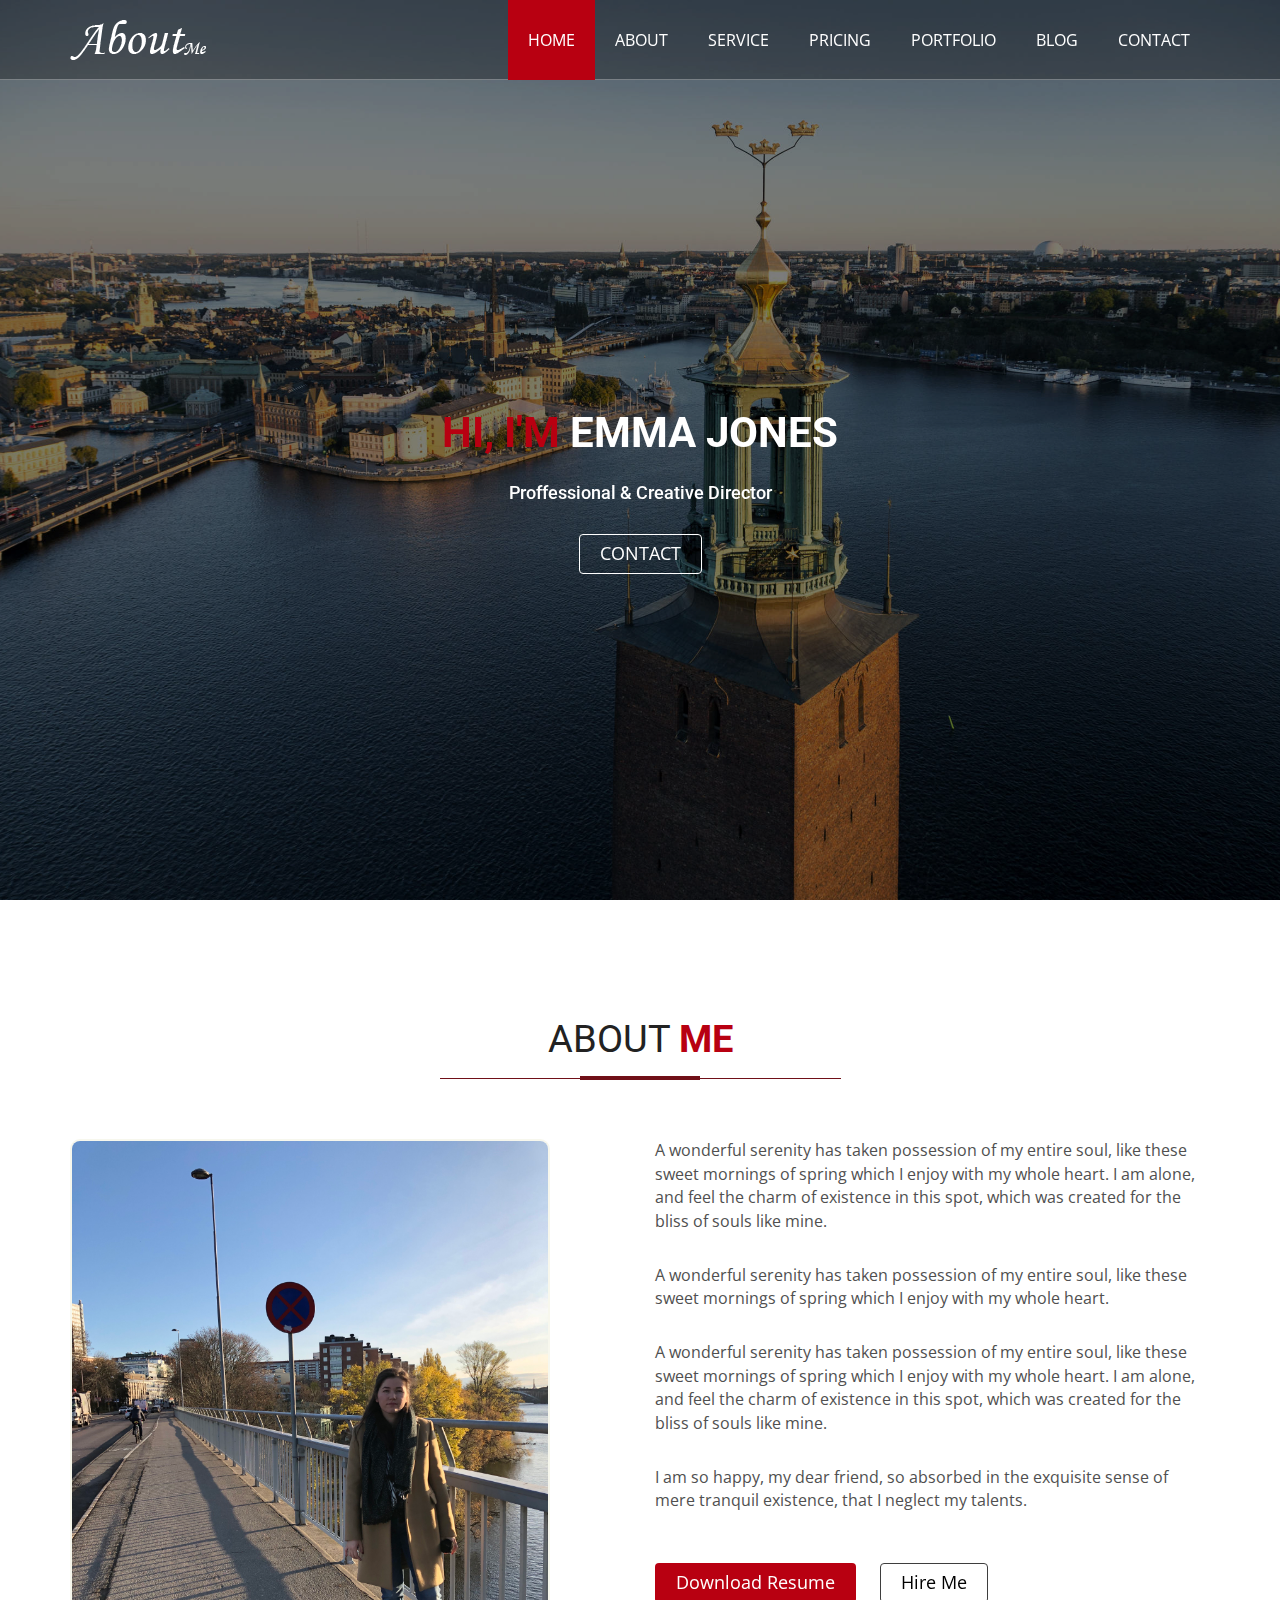
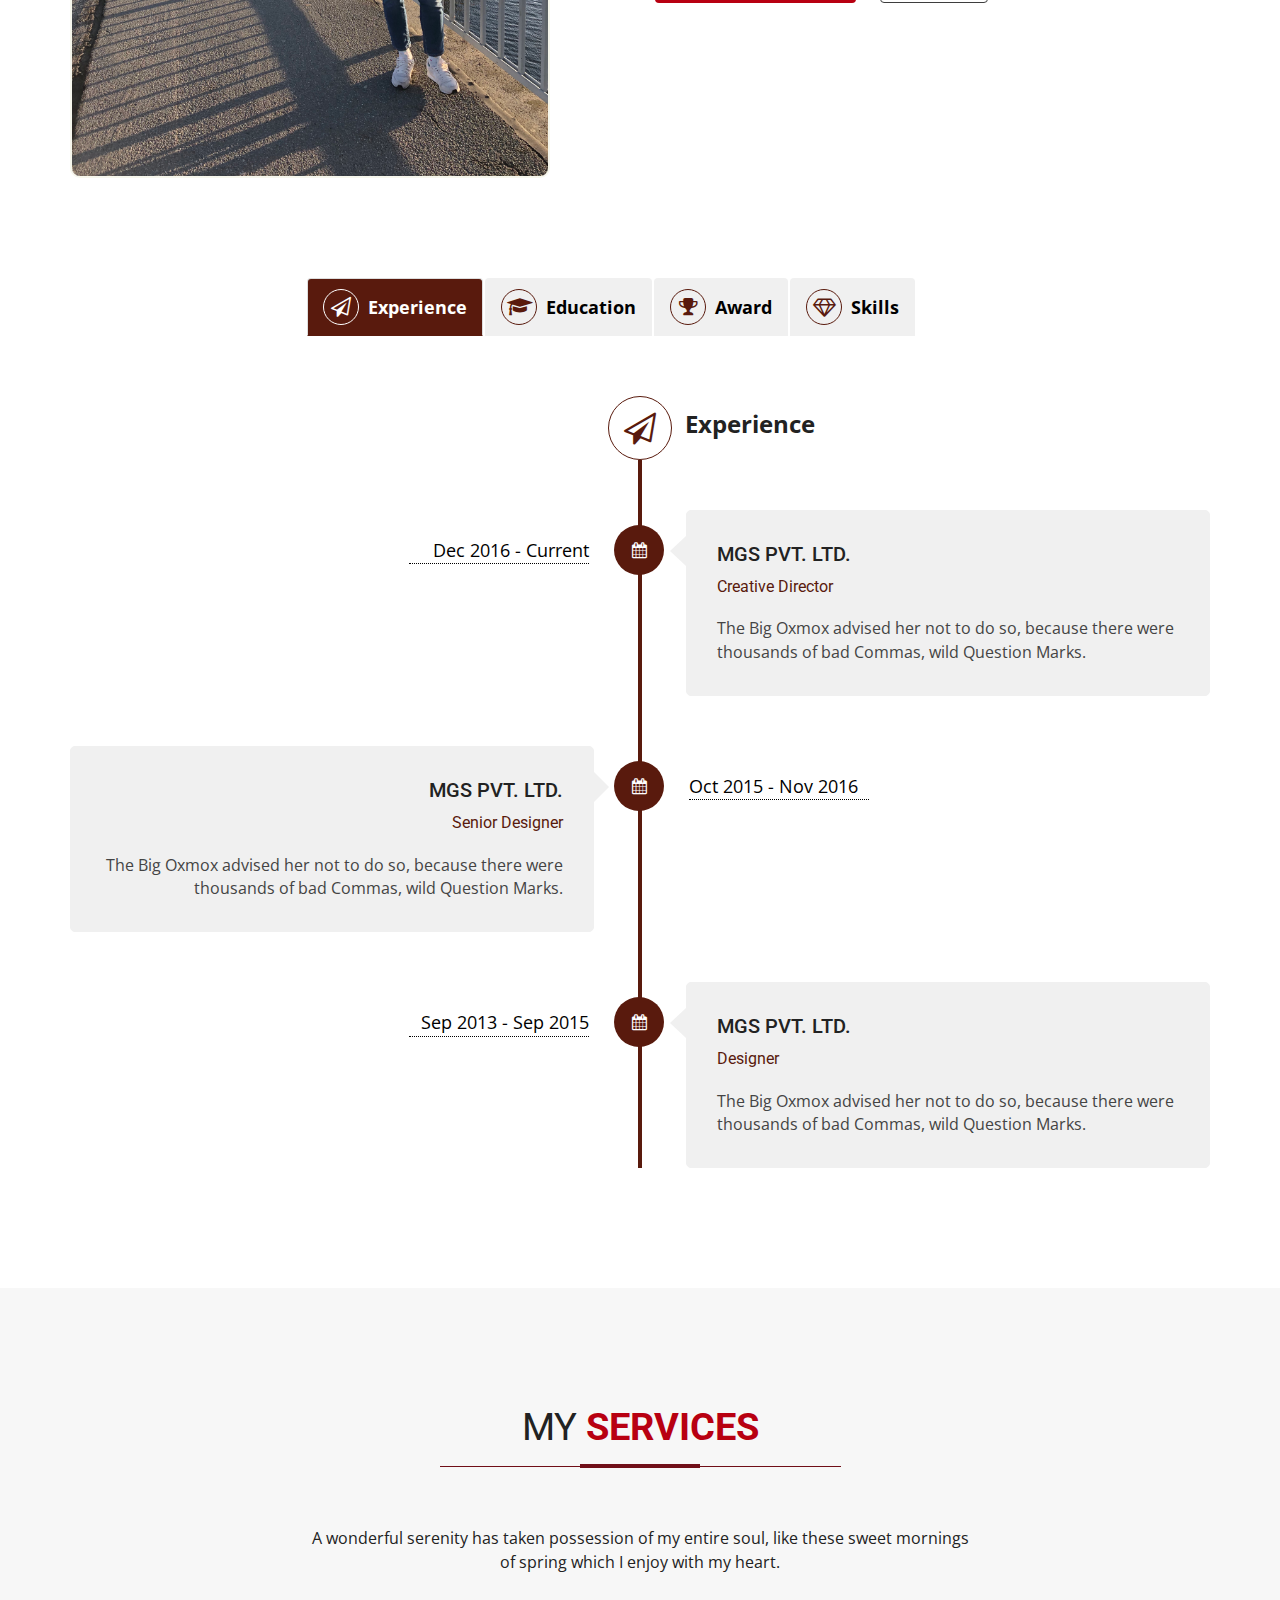
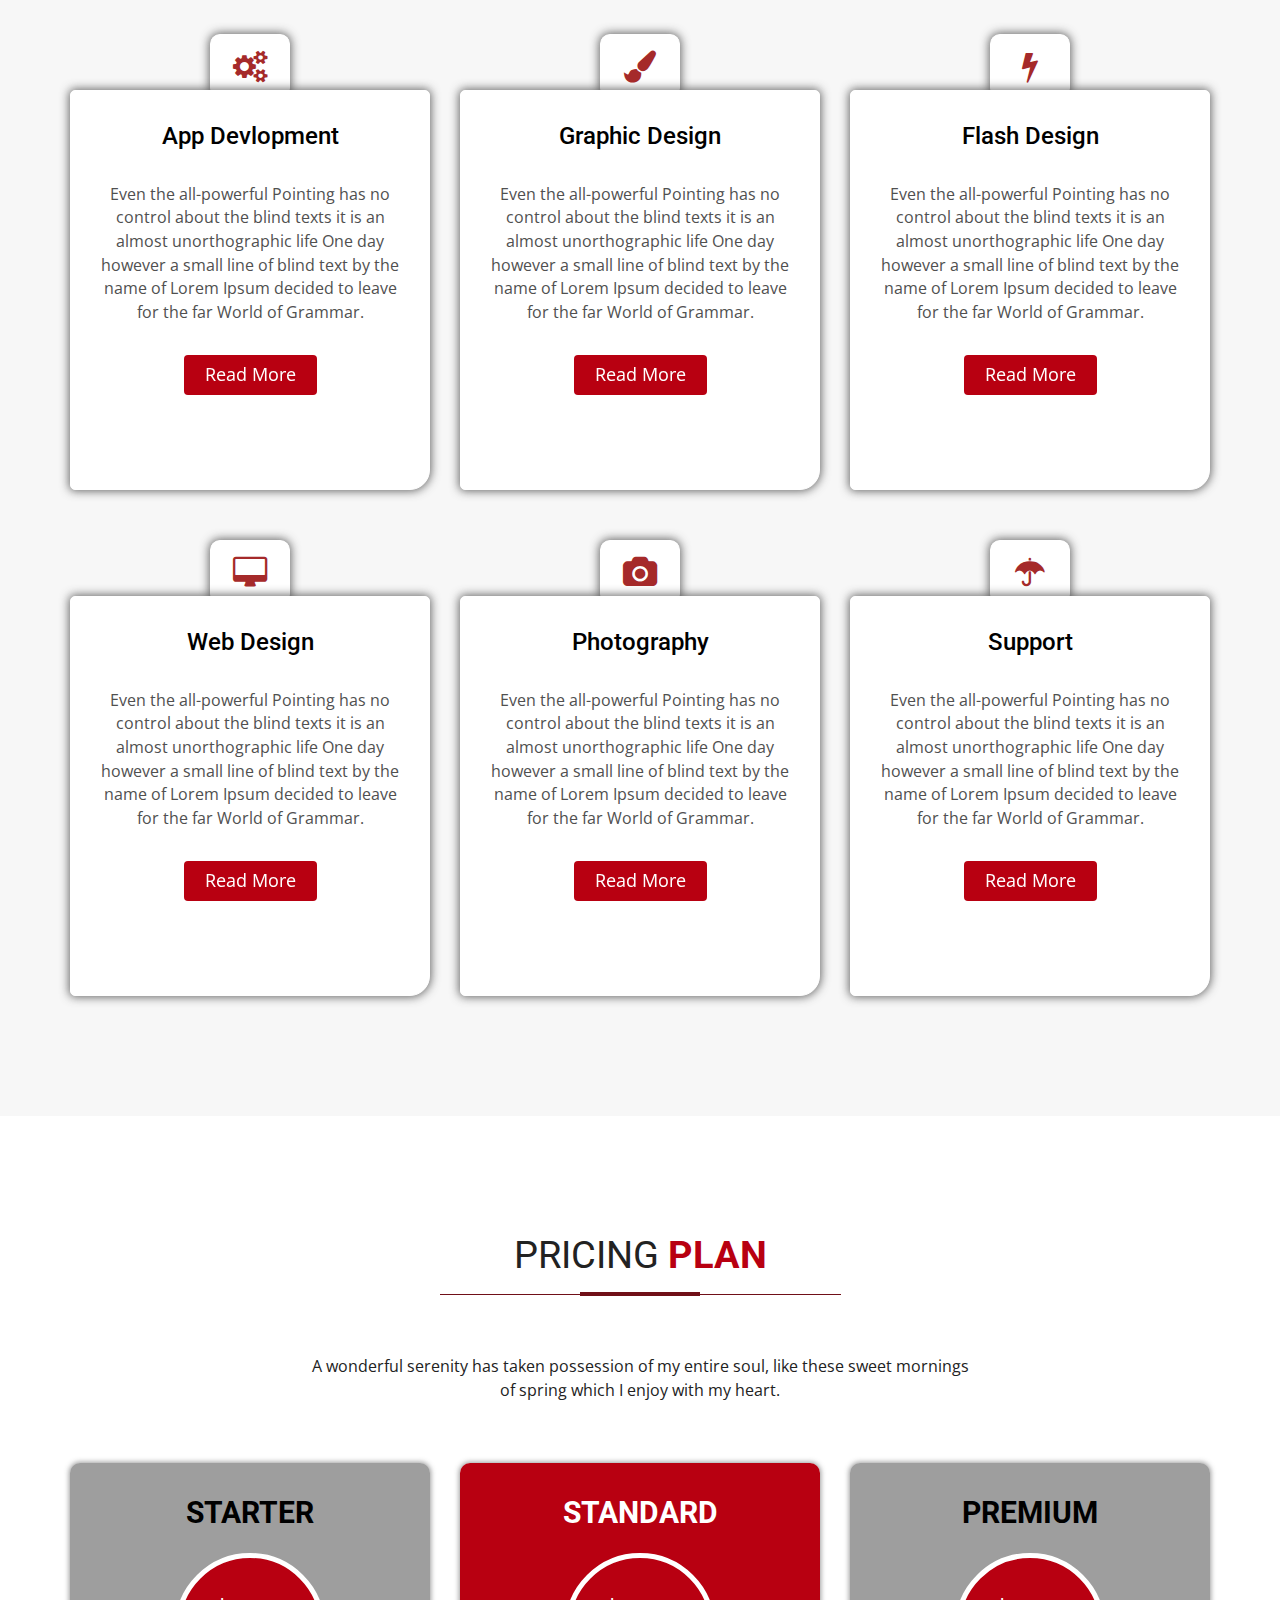
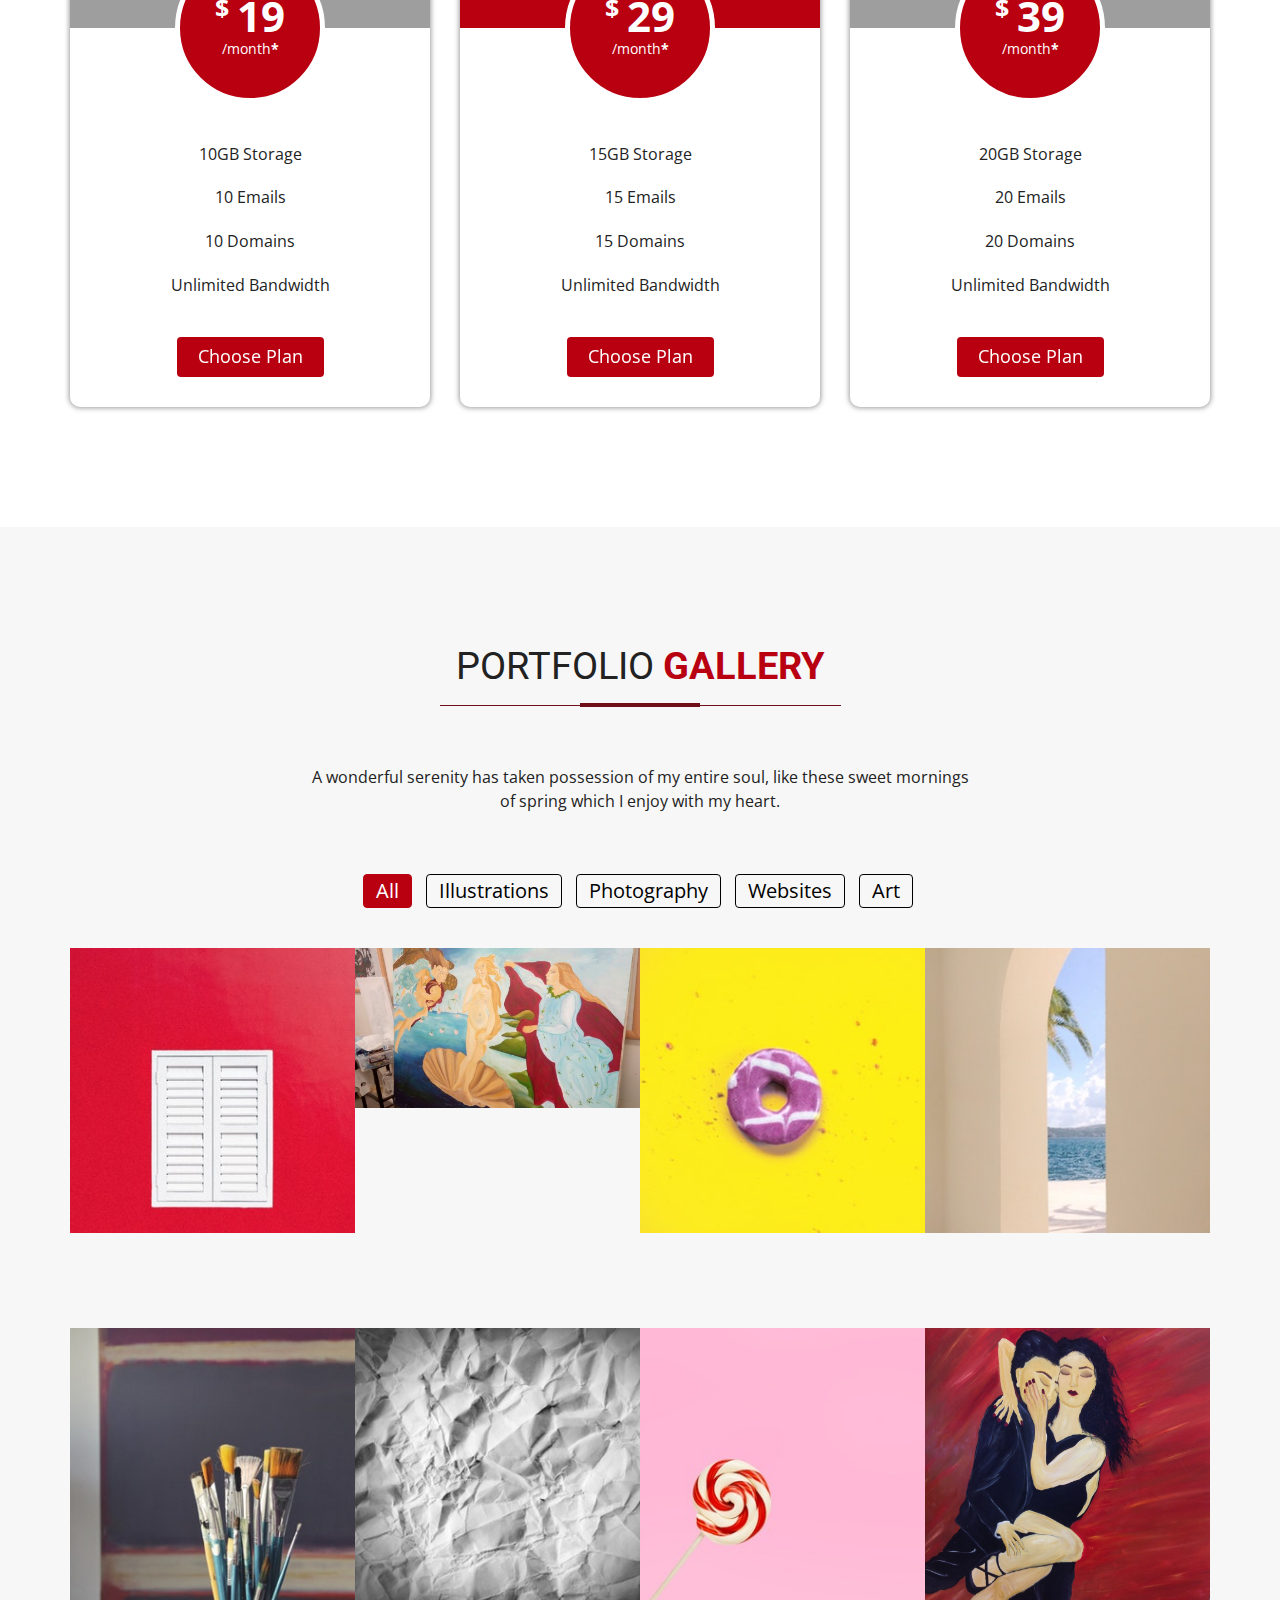
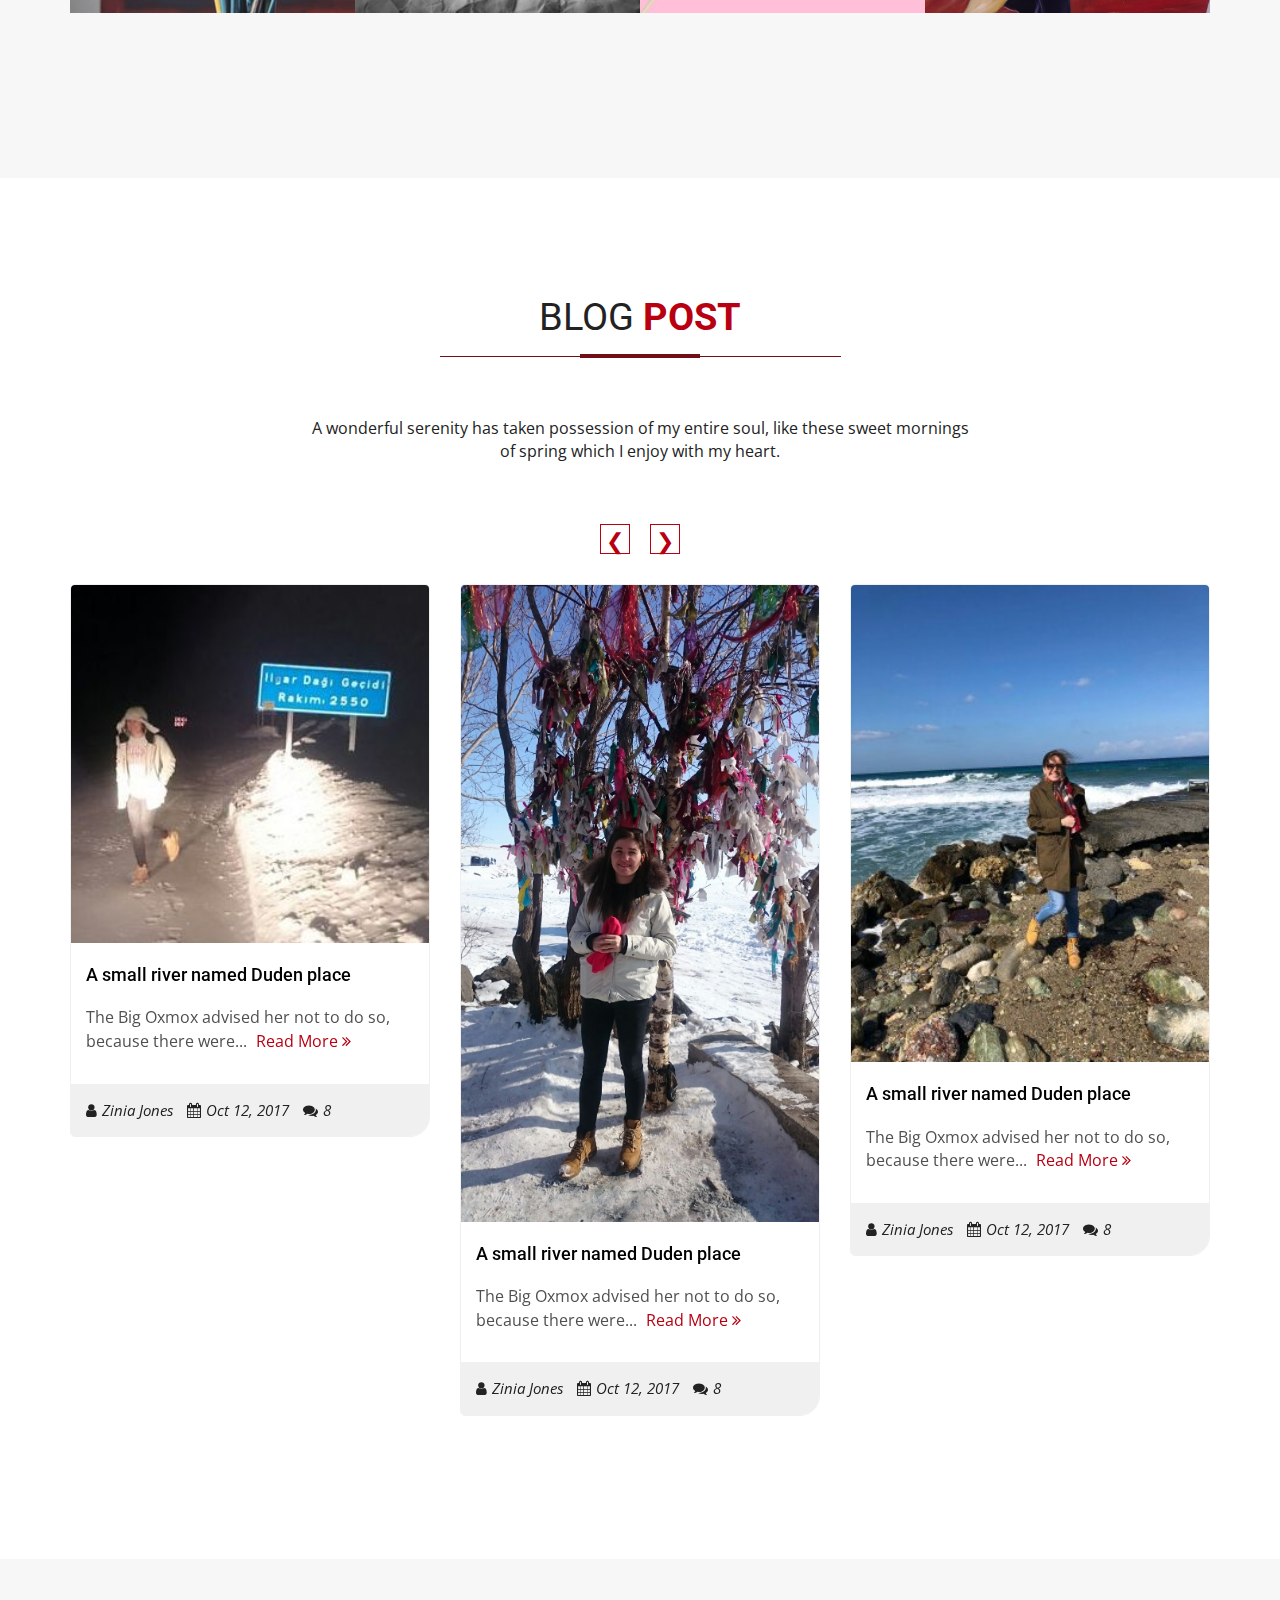
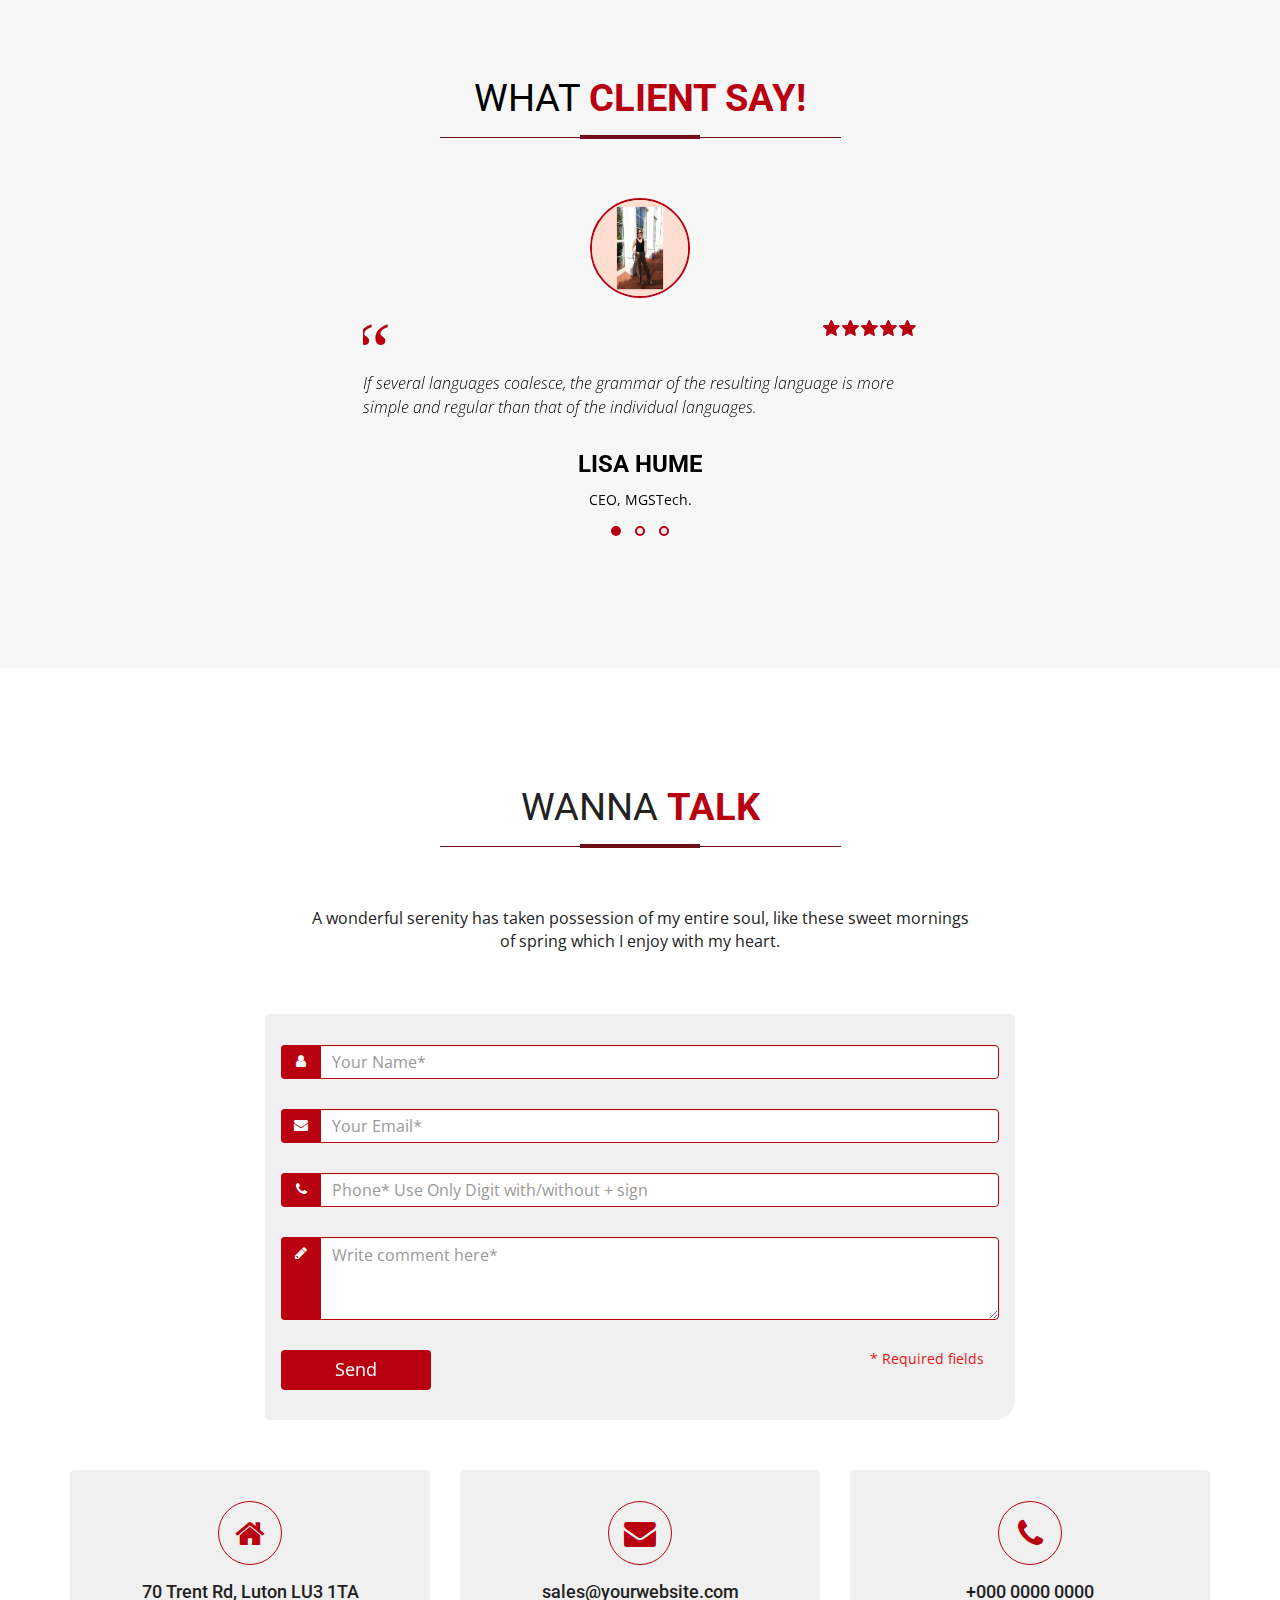
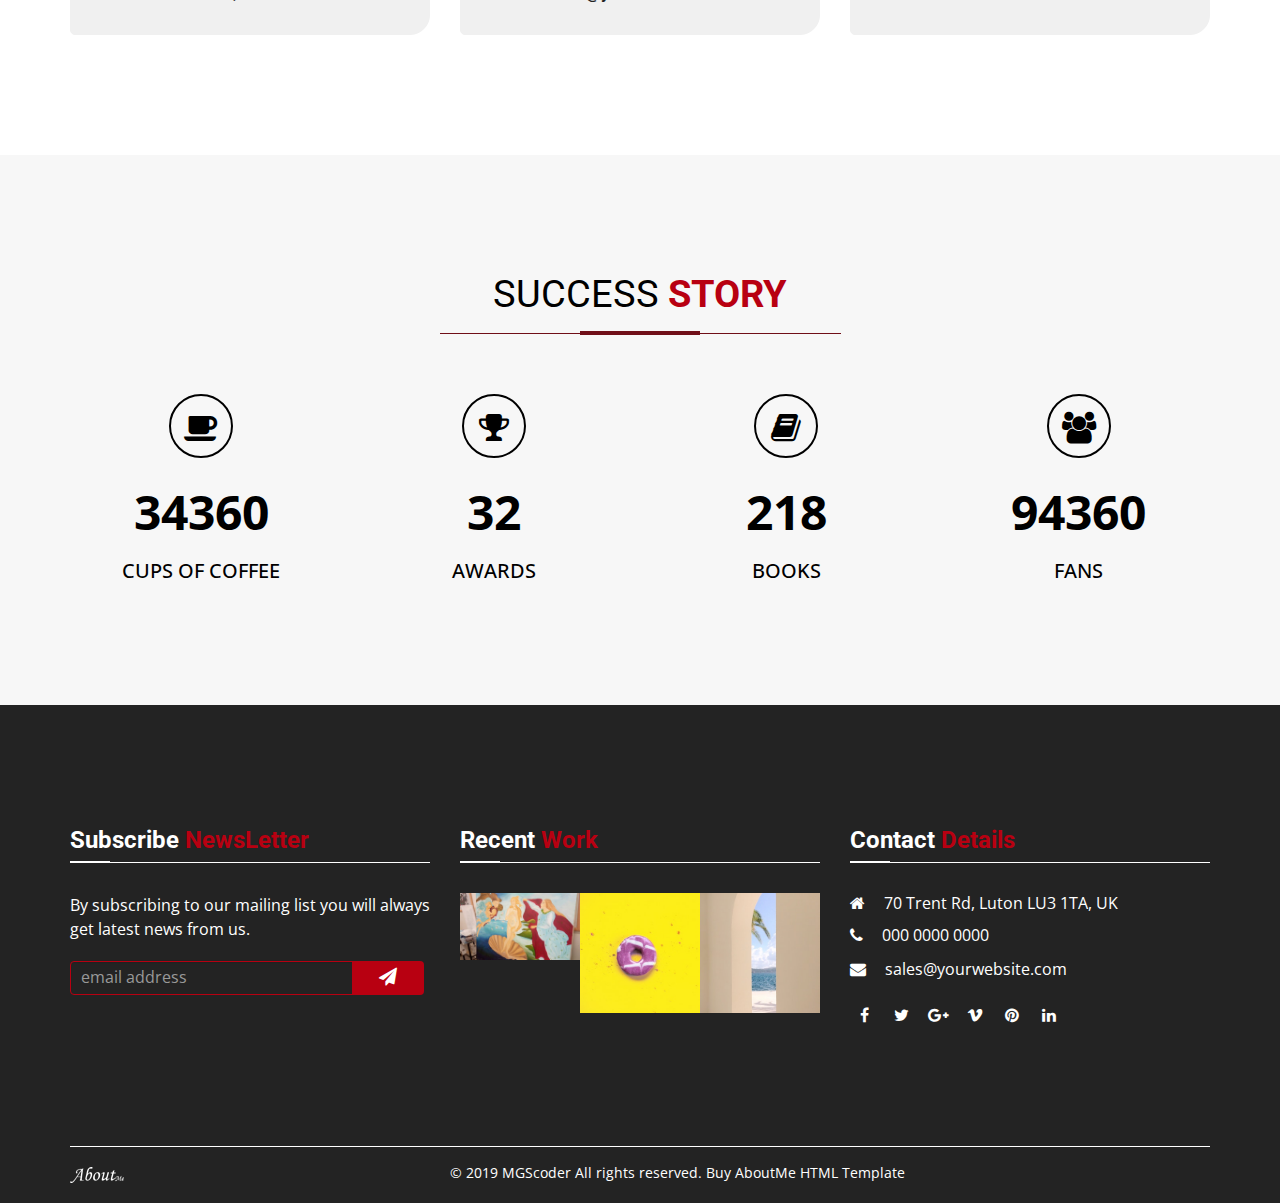
<file: index-3-minimal.html>
<!DOCTYPE html>
<html lang="en">
<head>
	<meta charset="utf-8">
	<meta content="IE=edge" http-equiv="X-UA-Compatible">
	<meta name="viewport" content="width=device-width, minimum-scale=1, maximum-scale=1"/>
	
	<title>AboutMe - Personal Portfolio Resume Template</title>
	<!-- set your website meta description and keywords -->
	<meta name="description" content="Add your business website description here">
	<meta name="keywords" content="Add your business website keywords here">
	<!-- set your website favicon -->
	<link href="favicon.ico" rel="icon">
	
	<!-- Bootstrap Stylesheets -->
	<link rel="stylesheet" href="css/bootstrap.min.css">
	<!-- Font Awesome Stylesheets -->
	<link rel="stylesheet" href="css/font-awesome.min.css">
	<!-- Owl Carousel Stylesheets -->
	<link rel="stylesheet" href="css/owl.carousel.min.css">
	<link rel="stylesheet" href="css/owl.theme.default.min.css">
	<!-- Lightbox Stylesheets -->
	<link rel="stylesheet" href="css/lightbox.min.css">
	<!-- Parallax Stylesheets -->
	<link rel="stylesheet" href="css/parallax.css" type="text/css">
	<!-- Template Main Stylesheets -->
	<link rel="stylesheet" href="css/style.css" type="text/css">
	<!-- Responsive Stylesheets -->
	<link rel="stylesheet" href="css/responsive.css" type="text/css">
	
</head>

<body>
	<!-- start Header -->
	<header id="header" class="header">
        <div class="header-nav">
            <div class="container">
                <div class="row">
					<div class="col-sm-12">
						<nav class="main-menu">
							<div class="navbar-header">
								<button type="button" class="navbar-toggle collapsed" data-toggle="collapse" data-target="#navbar" aria-expanded="false">
									<span class="sr-only">Toggle navigation</span>
									<span class="icon-bar top-bar"></span>
									<span class="icon-bar middle-bar"></span>
									<span class="icon-bar bottom-bar"></span>
								</button>
								<a class="navbar-brand" href="#home">
									<img class="logo logo-white" src="images/logo.png" alt="logo">
									<img class="logo logo-color" src="images/logo-color.png" alt="logo">
								</a>
							</div><!--End navbar-header -->
							<div id="navbar" class="navbar-collapse collapse">
								<ul class="nav navbar-nav navbar-right">
									<li><a class="active" href="#home">Home</a></li>
									<li><a href="#about">About</a></li>
									<li><a href="#service">Service</a></li>
									<li><a href="#pricingtable">Pricing</a></li>
									<li><a href="#portfolio">Portfolio</a></li>
									<li><a href="#blog">Blog</a></li>
									<li><a class="last" href="#contact">Contact</a></li>
								</ul>
							</div><!--End navbar -->
						</nav>
					</div><!--End col -->
                </div><!--End row -->
            </div><!--End container -->
        </div><!--End header-nav -->
    </header>
	<!-- end Header -->
	
	<!-- start slider and home section -->
	<section id="home" class="home-slider home-top-banner image-bg">		
		<div id="home-carousel" class="owl-carousel">
			<div class="owl-slide">
				<div class="slider-content">
					<div class="slider-caption">
						<div class="caption-container">
							<h2 class="banner-title-text"><span>Hi, I'm </span>Emma Jones</h2>
							<h4>Proffessional &amp; Creative Director</h4>
							<a class="btn btn-shutter-out-horizontal btn-transparent" href="contact.html">CONTACT</a>
						</div><!-- end caption-container -->
					</div><!-- end slider-caption -->
				</div><!-- end slider-content -->
			</div><!-- end owl-slide -->
			<div class="owl-slide">
				<div class="slider-content">
					<div class="slider-caption">
						<div class="caption-container">
							<h2 class="banner-title-text"><span>Hi, I'm </span>Proffessional</h2>
							<h4>Proffessional &amp; Creative Director</h4>
							<a class="btn btn-shutter-out-horizontal btn-transparent" href="contact.html">CONTACT</a>
						</div><!-- end caption-container -->
					</div><!-- end slider-caption -->
				</div><!-- end slider-content -->
			</div><!-- end owl-slide -->
			<div class="owl-slide">
				<div class="slider-content">
					<div class="slider-caption">
						<div class="caption-container">
							<h2 class="banner-title-text"><span>Hi, I'm </span>Creative Director</h2>
							<h4>From United States</h4>
							<a class="btn btn-shutter-out-horizontal btn-transparent" href="contact.html">CONTACT</a>
						</div><!-- end caption-container -->
					</div><!-- end slider-caption -->
				</div><!-- end slider-content -->
			</div><!-- end owl-slide -->
		</div><!--End owl-carousel -->		
	</section>
	<!-- end slider section -->
	
	<!-- start About section -->
	<section id="about" class="about about-timeline-style">
		<div class="container">
			<div class="row">
				<div class="col-sm-12">
					<!-- start section title-wrap -->
					<div class="title-wrap">
						<div class="section-title-box">
							<h2 class="section-title">About <strong>Me</strong></h2>
						</div><!-- end section-title-box -->
					</div>
					<!-- end section title-wrap -->
				</div><!-- end col -->
				<div class="col-sm-12">
					<div class="row">
						<div class="col-sm-6">
							<div class="profile-image">
								<img src="images/profile/profile-image-1.jpg" alt="profile photo">
							</div><!-- end profile-image -->
						</div><!-- end col -->
						<div class="col-sm-6">
							<div class="about-text">
								<p>A wonderful serenity has taken possession of my entire soul, like these sweet mornings of spring which I enjoy with my whole heart. I am alone, and feel the charm of existence in this spot, which was created for the bliss of souls like mine.</p>
								<p>A wonderful serenity has taken possession of my entire soul, like these sweet mornings of spring which I enjoy with my whole heart.</p>
								<p>A wonderful serenity has taken possession of my entire soul, like these sweet mornings of spring which I enjoy with my whole heart. I am alone, and feel the charm of existence in this spot, which was created for the bliss of souls like mine.</p>
								<p>I am so happy, my dear friend, so absorbed in the exquisite sense of mere tranquil existence, that I neglect my talents.</p>
								<div class="button-holder">
									<a class="btn btn-shutter-out-horizontal" href="#">Download Resume</a>
									<a class="btn btn-shutter-out-horizontal" href="#contact">Hire Me</a>
								</div><!-- end button-holder -->
							</div><!-- about-text -->
						</div><!-- end col -->
					</div><!-- end row -->
				</div><!-- end col-sm-12 -->
				<div class="col-sm-12">
					<div class="nav-tab-menu">
						<ul class="nav nav-tabs">
							<li class="active"><a data-toggle="tab" data-target="#tab1" aria-expanded="true">
								<i class="fa fa-paper-plane-o"></i>
								<span class="tab-title text-bold">Experience</span>
							</a></li>
							<li class=""><a data-toggle="tab" data-target="#tab2" aria-expanded="false">
								<i class="fa fa-graduation-cap"></i>
								<span class="tab-title text-bold">Education</span>
							</a></li>
							<li class=""><a data-toggle="tab" data-target="#tab3" aria-expanded="false">
								<i class="fa fa-trophy"></i>
								<span class="tab-title text-bold">Award</span>
							</a></li>
							<li class=""><a data-toggle="tab" data-target="#tab4" aria-expanded="false">
								<i class="fa fa-diamond"></i>
								<span class="tab-title text-bold">Skills</span>
							</a></li>
						</ul>
					</div>
					<div class="tab-content">
						<div id="tab1" class="tab-pane fade active in">
							<div class="icon-holder experience">
								<i class="fa fa-paper-plane-o"></i>
								<span class="tab-content-title text-bold">Experience</span>
							</div>
							<ul class="timeline">
								<li class="timeline-right">
									<div class="timeline-badge">
										<i class="fa fa-calendar"></i>
										<p class="date-inverted">Dec 2016 - Current</p>
									</div><!-- end timeline-badge -->
									<div class="timeline-panel">
										<div class="experience-content">
											<h4>MGS PVT. LTD.</h4>
											<h5>Creative Director</h5>
											<p>The Big Oxmox advised her not to do so, because there were thousands of bad Commas, wild Question Marks.</p>
										</div>
									</div><!--end timeline-panel -->
								</li><!-- end timeline-right -->
								<li class="timeline-left">
									<div class="timeline-badge">
										<i class="fa fa-calendar"></i>								
										<p class="date">Oct 2015 - Nov 2016</p>
									</div><!-- end timeline-badge -->
									<div class="timeline-panel">
										<div class="experience-content">
											<h4>MGS PVT. LTD.</h4>
											<h5>Senior Designer </h5>
											<p>The Big Oxmox advised her not to do so, because there were thousands of bad Commas, wild Question Marks.</p>
										</div>
									</div><!-- end timeline-panel -->
								</li><!-- end timeline-left -->
								<li class="timeline-right">
									<div class="timeline-badge">
										<i class="fa fa-calendar"></i>
										<p class="date-inverted">Sep 2013 - Sep 2015</p>
									</div><!-- end timeline-badge -->
									<div class="timeline-panel">
										<div class="experience-content">
											<h4>MGS PVT. LTD.</h4>
											<h5>Designer</h5>
											<p>The Big Oxmox advised her not to do so, because there were thousands of bad Commas, wild Question Marks.</p>
										</div>
									</div><!-- end timeline-panel -->
								</li><!-- end timeline-right -->
							</ul><!-- end timeline -->
						</div>
						<div id="tab2" class="tab-pane fade">
							<div class="icon-holder education">
								<i class="fa fa-graduation-cap"></i>
								<span class="tab-content-title text-bold">Education</span>
							</div>
							<ul class="timeline">
								<li class="timeline-left">
									<div class="timeline-badge">
										<i class="fa fa-calendar"></i>
										<p class="date">2011 - 2012</p>
									</div><!-- end timeline-badge -->
									<div class="timeline-panel">
										<div class="experience-content">
											<h4>Master's Degree</h4>
											<h5>College Name here</h5>
											<p>The Big Oxmox advised her not to do so, because there were thousands of bad Commas, wild Question Marks.</p>
										</div>
									</div><!--end timeline-panel -->
								</li><!-- end timeline-left -->
								<li class="timeline-right">
									<div class="timeline-badge">
										<i class="fa fa-calendar"></i>								
										<p class="date-inverted">2007 - 2011</p>
									</div><!-- end timeline-badge -->
									<div class="timeline-panel">
										<div class="experience-content">
											<h4>Bachelor's Degree</h4>
											<h5>Institute Name here</h5>
											<p>The Big Oxmox advised her not to do so, because there were thousands of bad Commas, wild Question Marks.</p>
										</div>
									</div><!-- end timeline-panel -->
								</li><!-- end timeline-right -->
								<li class="timeline-left">
									<div class="timeline-badge">
										<i class="fa fa-calendar"></i>
										<p class="date">2006 - 2007</p>
									</div><!-- end timeline-badge -->
									<div class="timeline-panel">
										<div class="experience-content">
											<h4>School Education</h4>
											<h5>School Name here</h5>
											<p>The Big Oxmox advised her not to do so, because there were thousands of bad Commas, wild Question Marks.</p>
										</div>
									</div><!-- end timeline-panel -->
								</li><!-- end timeline-left -->
							</ul><!-- end timeline -->
						</div>
						<div id="tab3" class="tab-pane fade">
							<div class="icon-holder education">
								<i class="fa fa-trophy"></i>
								<span class="tab-content-title text-bold">Award</span>
							</div>
							<ul class="timeline">
								<li class="timeline-right">
									<div class="timeline-badge">
										<i class="fa fa-calendar"></i>
										<p class="date-inverted">May 2017</p>
									</div><!-- end timeline-badge -->
									<div class="timeline-panel">
										<div class="experience-content">
											<h4>People Awards</h4>
											<h5>Institute Name</h5>
											<p>The Big Oxmox advised her not to do so, because there were thousands of bad Commas, wild Question Marks.</p>
										</div>
									</div><!--end timeline-panel -->
								</li><!-- end timeline-right -->
								<li class="timeline-left">
									<div class="timeline-badge">
										<i class="fa fa-calendar"></i>								
										<p class="date">April 2016</p>
									</div><!-- end timeline-badge -->
									<div class="timeline-panel">
										<div class="experience-content">
											<h4>People Awards</h4>
											<h5>Institute Name</h5>
											<p>The Big Oxmox advised her not to do so, because there were thousands of bad Commas, wild Question Marks.</p>
										</div>
									</div><!-- end timeline-panel -->
								</li><!-- end timeline-left -->
								<li class="timeline-right">
									<div class="timeline-badge">
										<i class="fa fa-calendar"></i>
										<p class="date-inverted">August 2015</p>
									</div><!-- end timeline-badge -->
									<div class="timeline-panel">
										<div class="experience-content">
											<h4>People Awards</h4>
											<h5>Institute Name</h5>
											<p>The Big Oxmox advised her not to do so, because there were thousands of bad Commas, wild Question Marks.</p>
										</div>
									</div><!-- end timeline-panel -->
								</li><!-- end timeline-right -->
							</ul><!-- end timeline -->
						</div>
						<div id="tab4" class="tab-pane fade">
							<div class="row">
								<div class="progressbar-wrap">
									<div class="col-xs-3">
										<div class="progressbar" data-animate="false">
											<div class="circle" data-percent="98.7" data-color="#04b962">
												<div></div>
												<p>HTML5</p>
											</div><!-- end circle -->
										</div><!-- end progressbar -->
									</div><!-- end col -->
									<div class="col-xs-3">
										<div class="progressbar" data-animate="false">
											<div class="circle" data-percent="95.8" data-color="#04b962">
												<div></div>
												<p>CSS3</p>
											</div><!-- end circle -->
										</div><!-- end progressbar -->
									</div><!-- end col -->
									<div class="col-xs-3">
										<div class="progressbar" data-animate="false">
											<div class="circle" data-percent="90.5" data-color="#04b962">
												<div></div>
												<p>PHP</p>
											</div><!-- end circle -->
										</div><!-- end progressbar -->
									</div><!-- end col -->
									<div class="col-xs-3">
										<div class="progressbar" data-animate="false">
											<div class="circle" data-percent="78.2" data-color="#04b962">
												<div></div>
												<p>Jquery</p>
											</div><!-- end circle -->
										</div><!-- end progressbar -->
									</div><!-- end col -->
								</div><!-- end progressbar-wrap -->
							</div><!-- end row -->
						</div>
					</div><!-- end tab-content -->
				</div><!-- end col-sm-12 -->
				
			</div><!-- end row -->	
		</div><!-- end container -->  
	</section>
	<!-- end About section -->
	
	<!-- start service -->
	<section id="service" class="service service-3-column light-bg">
		<div class="container">
			<div class="row">
				<div class="col-sm-12">
					<!-- start section title-wrap -->
					<div class="title-wrap">
						<div class="section-title-box">
							<h2 class="section-title">My  <strong>Services</strong></h2>
						</div><!-- end section-title-box -->
					</div>
					<!-- end section title-wrap -->
					<div class="intro-text text-center">
						A wonderful serenity has taken possession of my entire soul, like these sweet mornings of spring which I enjoy with my heart.
					</div><!-- end intro-text -->
				</div><!-- end col -->
				<div class="col-md-4 col-xs-6">
					<div class="service-wrap">
						<div class="service-box">
							<div class="service-box-wrap">
								<div class="service-icon-box">
									<i class="fa fa-cogs"></i>
								</div>
								<div class="service-short-content-box">
									<h3>App Devlopment</h3>
									<p>Even the all-powerful Pointing has no control about the blind texts it is an almost unorthographic life One day however a small line of blind text by the name of Lorem Ipsum decided to leave for the far World of Grammar.</p>
								<a class="btn btn-shutter-out-horizontal" href="single-service.html">Read More</a>
								</div>
							</div><!-- end service-box-wrap -->
						</div><!-- end service-box -->
					</div><!-- end service-wrap -->
				</div><!-- end col -->
				<div class="col-md-4 col-xs-6">
					<div class="service-wrap">
						<div class="service-box">
							<div class="service-box-wrap">
								<div class="service-icon-box">
									<i class="fa fa-paint-brush"></i>
								</div>
								<div class="service-short-content-box">
									<h3>Graphic Design</h3>
									<p>Even the all-powerful Pointing has no control about the blind texts it is an almost unorthographic life One day however a small line of blind text by the name of Lorem Ipsum decided to leave for the far World of Grammar.</p>
								<a class="btn btn-shutter-out-horizontal" href="single-service.html">Read More</a>
								</div>
							</div><!-- end service-box-wrap -->
						</div><!-- end service-box -->
					</div><!-- end service-wrap -->
				</div><!-- end col -->
				<div class="col-md-4 col-xs-6">
					<div class="service-wrap">
						<div class="service-box">
							<div class="service-box-wrap">
								<div class="service-icon-box">
									<i class="fa fa-bolt"></i>
								</div>
								<div class="service-short-content-box">
									<h3>Flash Design</h3>
									<p>Even the all-powerful Pointing has no control about the blind texts it is an almost unorthographic life One day however a small line of blind text by the name of Lorem Ipsum decided to leave for the far World of Grammar.</p>
								<a class="btn btn-shutter-out-horizontal" href="single-service.html">Read More</a>
								</div>
							</div><!-- end service-box-wrap -->
						</div><!-- end service-box -->
					</div><!-- end service-wrap -->
				</div><!-- end col -->
				<div class="col-md-4 col-xs-6">
					<div class="service-wrap">
						<div class="service-box">
							<div class="service-box-wrap">
								<div class="service-icon-box">
									<i class="fa fa-desktop"></i>
								</div>
								<div class="service-short-content-box">
									<h3>Web Design</h3>
									<p>Even the all-powerful Pointing has no control about the blind texts it is an almost unorthographic life One day however a small line of blind text by the name of Lorem Ipsum decided to leave for the far World of Grammar.</p>
								<a class="btn btn-shutter-out-horizontal" href="single-service.html">Read More</a>
								</div>
							</div><!-- end service-box-wrap -->
						</div><!-- end service-box -->
					</div><!-- end service-wrap -->
				</div><!-- end col -->
				<div class="col-md-4 col-xs-6">
					<div class="service-wrap">
						<div class="service-box">
							<div class="service-box-wrap">
								<div class="service-icon-box">
									<i class="fa fa-camera"></i>
								</div>
								<div class="service-short-content-box">
									<h3>Photography</h3>
									<p>Even the all-powerful Pointing has no control about the blind texts it is an almost unorthographic life One day however a small line of blind text by the name of Lorem Ipsum decided to leave for the far World of Grammar.</p>
								<a class="btn btn-shutter-out-horizontal" href="single-service.html">Read More</a>
								</div>
							</div><!-- end service-box-wrap -->
						</div><!-- end service-box -->
					</div><!-- end service-wrap -->
				</div><!-- end col -->
				<div class="col-md-4 col-xs-6">
					<div class="service-wrap">
						<div class="service-box">
							<div class="service-box-wrap">
								<div class="service-icon-box">
									<i class="fa fa-umbrella"></i>
								</div>
								<div class="service-short-content-box">
									<h3>Support</h3>
									<p>Even the all-powerful Pointing has no control about the blind texts it is an almost unorthographic life One day however a small line of blind text by the name of Lorem Ipsum decided to leave for the far World of Grammar.</p>
								<a class="btn btn-shutter-out-horizontal" href="single-service.html">Read More</a>
								</div>
							</div><!-- end service-box-wrap -->
						</div><!-- end service-box -->
					</div><!-- end service-wrap -->
				</div><!-- end col -->
			</div><!-- end row -->
		</div><!--End Container --> 
	</section>
	<!-- end service -->
	
	<!-- start Pricing Plan 14 -->
	<section id="pricingtable" class="pricing">
		<div class="container">
			<div class="row">
				<div class="col-sm-12">
					<!-- start section title-wrap -->
					<div class="title-wrap">
						<div class="section-title-box">
							<h2 class="section-title">Pricing  <strong>Plan</strong></h2>
						</div><!-- end section-title-box -->
					</div>
					<!-- end section title-wrap -->
					<div class="intro-text text-center">
						A wonderful serenity has taken possession of my entire soul, like these sweet mornings of spring which I enjoy with my heart.
					</div><!-- end intro-text -->
				</div><!-- end col -->
			</div><!-- end row -->	
			<div class="row">
				<div class="col-sm-4">
					<div class="pricing-plan-wrap">
						<div class="pricing-plan-header">
							<h3>Starter</h3>
							<div class="price-holder">
								<p class="dolar"><sup>$</sup>19</p>
								<sub>/month<strong>*</strong></sub>
							</div><!-- end price-holder -->
						</div><!-- end pricing-plan-header -->
						<ul class="list-unstyled">
							<li>10GB Storage</li>
							<li>10 Emails</li>
							<li>10 Domains</li>
							<li>Unlimited Bandwidth</li>
						</ul><!-- end list -->
						<a class="btn btn-shutter-out-horizontal" href="#">Choose Plan</a>
					</div><!-- end pricing-plan-wrap -->
				</div><!-- end pricing-plan -->
				<div class="col-sm-4">
					<div class="pricing-plan-wrap active">
						<div class="pricing-plan-header">
							<h3>Standard</h3>
							<div class="price-holder">
								<p class="dolar"><sup>$</sup>29</p>
								<sub>/month<strong>*</strong></sub>
							</div><!-- end price-holder -->
						</div><!-- end pricing-plan-header -->
						<ul class="list-unstyled">
							<li>15GB Storage</li>
							<li>15 Emails</li>
							<li>15 Domains</li>
							<li>Unlimited Bandwidth</li>
						</ul><!-- end list -->
						<a class="btn btn-shutter-out-horizontal" href="#">Choose Plan</a>
					</div><!-- end pricing-plan-wrap -->
				</div><!-- end pricing-plan -->
				<div class="col-sm-4">
					<div class="pricing-plan-wrap">
						<div class="pricing-plan-header">
							<h3>Premium</h3>
							<div class="price-holder">
								<p class="dolar"><sup>$</sup>39</p>
								<sub>/month<strong>*</strong></sub>
							</div><!-- end price-holder -->
						</div><!-- end pricing-plan-header -->
						<ul class="list-unstyled">
							<li>20GB Storage</li>
							<li>20 Emails</li>
							<li>20 Domains</li>
							<li>Unlimited Bandwidth</li>
						</ul><!-- end list -->
						<a class="btn btn-shutter-out-horizontal" href="#">Choose Plan</a>
					</div><!-- end pricing-plan-wrap -->
				</div><!-- end pricing-plan -->
			</div><!-- end row -->
		</div><!-- end container -->
	</section>
	<!-- end Pricing Plan 14 -->
	
	<!-- start portfolio -->
	<section id="portfolio" class="filter-section portfolio-style2 light-bg">
		<div class="container">
			<div class="row">
				<div class="col-sm-12">
					<!-- start section title-wrap -->
					<div class="title-wrap">
						<div class="section-title-box">
							<h2 class="section-title">Portfolio  <strong>Gallery</strong></h2>
						</div><!-- end section-title-box -->
					</div>
					<!-- end section title-wrap -->
					<div class="intro-text text-center">
						A wonderful serenity has taken possession of my entire soul, like these sweet mornings of spring which I enjoy with my heart.
					</div><!-- end intro-text -->
				</div><!-- end col -->	
				<div class="col-sm-12">
					<!-- start filter-container -->
					<div class="filter-container isotopeFilters">
						<ul class="list-inline filter">
							<li class="active"><a href="#" data-filter="*">All </a></li>
							<li><a href="#" data-filter=".illustrations">Illustrations</a></li>
							<li><a href="#" data-filter=".photography">Photography</a></li>
							<li><a href="#" data-filter=".websites">Websites</a></li>
							<li><a href="#" data-filter=".art">Art</a></li>
						</ul>
					</div><!--End filter-container -->
				</div><!--End col-sm-12 --> 
				<div class="col-sm-12">	
					<div class="row">
						<div class="isotopeContainer">
							<div class="col-md-3 col-xs-6 no-space isotopeSelector websites">
								<div class="portfolio-wrapper">
									<img src="images/portfolio/thumb/1.jpg" alt="Portfolio Title">									
									<div class="portfolio-overlay">
										<div class="portfolio-overlay-inner">
											<div class="portfolio-overlay-content">
												<div class="portfolio-link">
													<a title="Details" href="single-portfolio.html"><i class="fa fa-link"></i></a>
													<a data-lightbox="websites" data-title="Image Preview" href="images/portfolio/1.jpg"><i class="fa fa-search-plus"></i></a>
												</div><!--End portfolio-link -->
												<div class="portfolio-caption">
													<h3><a href="single-portfolio.html">Portfolio Title</a></h3>
												</div><!--End portfolio-caption -->
											</div><!--End portfolio-overlay-content -->
										</div><!--End portfolio-overlay-inner -->
									</div><!--End portfolio-overlay -->
								</div><!--End portfolio-wrapper -->
							</div>
							<div class="col-md-3 col-xs-6 no-space isotopeSelector photography">
								<div class="portfolio-wrapper">
									<img src="images/portfolio/thumb/2.jpg" alt="Portfolio Title">
									<div class="portfolio-overlay">
										<div class="portfolio-overlay-inner">
											<div class="portfolio-overlay-content">
												<div class="portfolio-link">
													<a title="Details" href="single-portfolio.html"><i class="fa fa-link"></i></a>
													<a data-lightbox="photography" data-title="Image Preview" href="images/portfolio/2.jpg"><i class="fa fa-search-plus"></i></a>
												</div><!--End portfolio-link -->
												<div class="portfolio-caption">
													<h3><a href="single-portfolio.html">Portfolio Title</a></h3>
												</div><!--End portfolio-caption -->
											</div><!--End portfolio-overlay-content -->
										</div><!--End portfolio-overlay-inner -->
									</div><!--End portfolio-overlay -->
								</div><!--End portfolio-wrapper -->
							</div>
							<div class="col-md-3 col-xs-6 no-space isotopeSelector art">
								<div class="portfolio-wrapper">
									<img src="images/portfolio/thumb/3.jpg" alt="Portfolio Title">
									<div class="portfolio-overlay">
										<div class="portfolio-overlay-inner">
											<div class="portfolio-overlay-content">
												<div class="portfolio-link">
													<a title="Details" href="single-portfolio.html"><i class="fa fa-link"></i></a>
													<a data-lightbox="art" data-title="Image Preview" href="images/portfolio/3.jpg"><i class="fa fa-search-plus"></i></a>
												</div><!--End portfolio-link -->
												<div class="portfolio-caption">
													<h3><a href="single-portfolio.html">Portfolio Title</a></h3>
												</div><!--End portfolio-caption -->
											</div><!--End portfolio-overlay-content -->
										</div><!--End portfolio-overlay-inner -->
									</div><!--End portfolio-overlay -->
								</div><!--End portfolio-wrapper -->
							</div>
							<div class="col-md-3 col-xs-6 no-space isotopeSelector photography">
								<div class="portfolio-wrapper">
									<img src="images/portfolio/thumb/4.jpg" alt="Portfolio Title">
									<div class="portfolio-overlay">
										<div class="portfolio-overlay-inner">
											<div class="portfolio-overlay-content">
												<div class="portfolio-link">
													<a title="Details" href="single-portfolio.html"><i class="fa fa-link"></i></a>
													<a data-lightbox="photography" data-title="Image Preview" href="images/portfolio/4.jpg"><i class="fa fa-search-plus"></i></a>
												</div><!--End portfolio-link -->
												<div class="portfolio-caption">
													<h3><a href="single-portfolio.html">Portfolio Title</a></h3>
												</div><!--End portfolio-caption -->
											</div><!--End portfolio-overlay-content -->
										</div><!--End portfolio-overlay-inner -->
									</div><!--End portfolio-overlay -->
								</div><!--End portfolio-wrapper -->
							</div>
							<div class="col-md-3 col-xs-6 no-space isotopeSelector websites">
								<div class="portfolio-wrapper">
									<img src="images/portfolio/thumb/5.jpg" alt="Portfolio Title">
									<div class="portfolio-overlay">
										<div class="portfolio-overlay-inner">
											<div class="portfolio-overlay-content">
												<div class="portfolio-link">
													<a title="Details" href="single-portfolio.html"><i class="fa fa-link"></i></a>
													<a data-lightbox="websites" data-title="Image Preview" href="images/portfolio/5.jpg"><i class="fa fa-search-plus"></i></a>
												</div><!--End portfolio-link -->
												<div class="portfolio-caption">
													<h3><a href="single-portfolio.html">Portfolio Title</a></h3>
												</div><!--End portfolio-caption -->
											</div><!--End portfolio-overlay-content -->
										</div><!--End portfolio-overlay-inner -->
									</div><!--End portfolio-overlay -->
								</div><!--End portfolio-wrapper -->
							</div>
							<div class="col-md-3 col-xs-6 no-space isotopeSelector illustrations">
								<div class="portfolio-wrapper">
									<img src="images/portfolio/thumb/6.jpg" alt="Portfolio Title">
									<div class="portfolio-overlay">
										<div class="portfolio-overlay-inner">
											<div class="portfolio-overlay-content">
												<div class="portfolio-link">
													<a title="Details" href="single-portfolio.html"><i class="fa fa-link"></i></a>
													<a data-lightbox="illustrations" data-title="Image Preview" href="images/portfolio/6.jpg"><i class="fa fa-search-plus"></i></a>
												</div><!--End portfolio-link -->
												<div class="portfolio-caption">
													<h3><a href="single-portfolio.html">Portfolio Title</a></h3>
												</div><!--End portfolio-caption -->
											</div><!--End portfolio-overlay-content -->
										</div><!--End portfolio-overlay-inner -->
									</div><!--End portfolio-overlay -->
								</div><!--End portfolio-wrapper -->
							</div>
							<div class="col-md-3 col-xs-6 no-space isotopeSelector art">
								<div class="portfolio-wrapper">
									<img src="images/portfolio/thumb/7.jpg" alt="Portfolio Title">
									<div class="portfolio-overlay">
										<div class="portfolio-overlay-inner">
											<div class="portfolio-overlay-content">
												<div class="portfolio-link">
													<a title="Details" href="single-portfolio.html"><i class="fa fa-link"></i></a>
													<a data-lightbox="art" data-title="Image Preview" href="images/portfolio/7.jpg"><i class="fa fa-search-plus"></i></a>
												</div><!--End portfolio-link -->
												<div class="portfolio-caption">
													<h3><a href="single-portfolio.html">Portfolio Title</a></h3>
												</div><!--End portfolio-caption -->
											</div><!--End portfolio-overlay-content -->
										</div><!--End portfolio-overlay-inner -->
									</div><!--End portfolio-overlay -->
								</div><!--End portfolio-wrapper -->
							</div>
							<div class="col-md-3 col-xs-6 no-space isotopeSelector illustrations">
								<div class="portfolio-wrapper">
									<img src="images/portfolio/thumb/8.jpg" alt="Portfolio Title">
									<div class="portfolio-overlay">
										<div class="portfolio-overlay-inner">
											<div class="portfolio-overlay-content">
												<div class="portfolio-link">
													<a title="Details" href="single-portfolio.html"><i class="fa fa-link"></i></a>
													<a data-lightbox="illustrations" data-title="Image Preview" href="images/portfolio/8.jpg"><i class="fa fa-search-plus"></i></a>
												</div><!--End portfolio-link -->
												<div class="portfolio-caption">
													<h3><a href="single-portfolio.html">Portfolio Title</a></h3>
												</div><!--End portfolio-caption -->
											</div><!--End portfolio-overlay-content -->
										</div><!--End portfolio-overlay-inner -->
									</div><!--End portfolio-overlay -->
								</div><!--End portfolio-wrapper -->
							</div>
						</div><!--End isotopeContainer -->
					</div>	
				</div>  <!--End col-sm-12 -->  
			</div><!-- end row -->
		</div><!--End container -->
	</section>
	<!-- end portfolio -->
	
	<!-- start blog -->
	<section id="blog" class="blog blog-style2">
		<div class="container">
			<div class="row">	
				<div class="col-sm-12">
					<!-- start section title-wrap -->
					<div class="title-wrap">
						<div class="section-title-box">
							<h2 class="section-title">Blog  <strong>Post</strong></h2>
						</div><!-- end section-title-box -->
					</div>
					<!-- end section title-wrap -->
					<div class="intro-text text-center">
						A wonderful serenity has taken possession of my entire soul, like these sweet mornings of spring which I enjoy with my heart.
					</div><!-- end intro-text -->
				</div><!-- end col -->
			</div><!-- end row -->				
			<div class="row">
				<div class="col-sm-12">
					<div class="owl-carousel">
						<div class="item">
							<article class="post-wrap">
								<div class="post-thumb">
									<img src="images/blog/thumb/1.jpg" alt="Blog Image">
								</div><!--End post-thumb -->
								<div class="post-content">
									<div class="post-title">
										<h3><a href="single-blog.html">A small river named Duden place</a></h3>
									</div><!--End post-title -->
									<div class="post-excerpt">
										<p>The Big Oxmox advised her not to do so, because there were... <a class="btn-more" href="single-blog.html">Read More <i class="fa fa-angle-double-right"></i></a></p>
									</div><!--End post-excerpt -->
									<div class="post-meta">
										<span><i class="fa fa-user"></i><a href="#">Zinia Jones</a></span>
										<span><i class="fa fa-calendar"></i><a href="#">Oct 12, 2017</a></span>
										<span><i class="fa fa-comments"></i><a href="#">8</a></span>
									</div><!--End post-meta -->
								</div><!--End post-content -->
							</article><!--End post-wrap -->
						</div><!--End item -->
						<div class="item">
							<article class="post-wrap">
								<div class="post-thumb">
									<img src="images/blog/thumb/2.jpg" alt="Blog Image">
								</div><!--End post-thumb -->
								<div class="post-content">
									<div class="post-title">
										<h3><a href="single-blog.html">A small river named Duden place</a></h3>
									</div><!--End post-title -->
									<div class="post-excerpt">
										<p>The Big Oxmox advised her not to do so, because there were... <a class="btn-more" href="single-blog.html">Read More <i class="fa fa-angle-double-right"></i></a></p>
									</div><!--End post-excerpt -->
									<div class="post-meta">
										<span><i class="fa fa-user"></i><a href="#">Zinia Jones</a></span>
										<span><i class="fa fa-calendar"></i><a href="#">Oct 12, 2017</a></span>
										<span><i class="fa fa-comments"></i><a href="#">8</a></span>
									</div><!--End post-meta -->
								</div><!--End post-content -->
							</article><!--End post-wrap -->
						</div><!--End item -->
						<div class="item">
							<article class="post-wrap">
								<div class="post-thumb">
									<img src="images/blog/thumb/3.jpg" alt="Blog Image">
								</div><!--End post-thumb -->
								<div class="post-content">
									<div class="post-title">
										<h3><a href="single-blog.html">A small river named Duden place</a></h3>
									</div><!--End post-title -->
									<div class="post-excerpt">
										<p>The Big Oxmox advised her not to do so, because there were... <a class="btn-more" href="single-blog.html">Read More <i class="fa fa-angle-double-right"></i></a></p>
									</div><!--End post-excerpt -->
									<div class="post-meta">
										<span><i class="fa fa-user"></i><a href="#">Zinia Jones</a></span>
										<span><i class="fa fa-calendar"></i><a href="#">Oct 12, 2017</a></span>
										<span><i class="fa fa-comments"></i><a href="#">8</a></span>
									</div><!--End post-meta -->
								</div><!--End post-content -->
							</article><!--End post-wrap -->
						</div><!--End item -->
						<div class="item">
							<article class="post-wrap">
								<div class="post-thumb">
									<img src="images/blog/thumb/4.jpg" alt="Blog Image">
								</div><!--End post-thumb -->
								<div class="post-content">
									<div class="post-title">
										<h3><a href="single-blog.html">A small river named Duden place</a></h3>
									</div><!--End post-title -->
									<div class="post-excerpt">
										<p>The Big Oxmox advised her not to do so, because there were... <a class="btn-more" href="single-blog.html">Read More <i class="fa fa-angle-double-right"></i></a></p>
									</div><!--End post-excerpt -->
									<div class="post-meta">
										<span><i class="fa fa-user"></i><a href="#">Zinia Jones</a></span>
										<span><i class="fa fa-calendar"></i><a href="#">Oct 12, 2017</a></span>
										<span><i class="fa fa-comments"></i><a href="#">8</a></span>
									</div><!--End post-meta -->
								</div><!--End post-content -->
							</article><!--End post-wrap -->
						</div><!--End item -->
						<div class="item">
							<article class="post-wrap">
								<div class="post-thumb">
									<img src="images/blog/thumb/5.jpg" alt="Blog Image">
								</div><!--End post-thumb -->
								<div class="post-content">
									<div class="post-title">
										<h3><a href="single-blog.html">A small river named Duden place</a></h3>
									</div><!--End post-title -->
									<div class="post-excerpt">
										<p>The Big Oxmox advised her not to do so, because there were... <a class="btn-more" href="single-blog.html">Read More <i class="fa fa-angle-double-right"></i></a></p>
									</div><!--End post-excerpt -->
									<div class="post-meta">
										<span><i class="fa fa-user"></i><a href="#">Zinia Jones</a></span>
										<span><i class="fa fa-calendar"></i><a href="#">Oct 12, 2017</a></span>
										<span><i class="fa fa-comments"></i><a href="#">8</a></span>
									</div><!--End post-meta -->
								</div><!--End post-content -->
							</article><!--End post-wrap -->
						</div><!--End item -->
						<div class="item">
							<article class="post-wrap">
								<div class="post-thumb">
									<img src="images/blog/thumb/6.jpg" alt="Blog Image">
								</div><!--End post-thumb -->
								<div class="post-content">
									<div class="post-title">
										<h3><a href="single-blog.html">A small river named Duden place</a></h3>
									</div><!--End post-title -->
									<div class="post-excerpt">
										<p>The Big Oxmox advised her not to do so, because there were... <a class="btn-more" href="single-blog.html">Read More <i class="fa fa-angle-double-right"></i></a></p>
									</div><!--End post-excerpt -->
									<div class="post-meta">
										<span><i class="fa fa-user"></i><a href="#">Zinia Jones</a></span>
										<span><i class="fa fa-calendar"></i><a href="#">Oct 12, 2017</a></span>
										<span><i class="fa fa-comments"></i><a href="#">8</a></span>
									</div><!--End post-meta -->
								</div><!--End post-content -->
							</article><!--End post-wrap -->
						</div><!--End item -->
						<div class="item">
							<article class="post-wrap">
								<div class="post-thumb">
									<img src="images/blog/thumb/7.jpg" alt="Blog Image">
								</div><!--End post-thumb -->
								<div class="post-content">
									<div class="post-title">
										<h3><a href="single-blog.html">A small river named Duden place</a></h3>
									</div><!--End post-title -->
									<div class="post-excerpt">
										<p>The Big Oxmox advised her not to do so, because there were... <a class="btn-more" href="single-blog.html">Read More <i class="fa fa-angle-double-right"></i></a></p>
									</div><!--End post-excerpt -->
									<div class="post-meta">
										<span><i class="fa fa-user"></i><a href="#">Zinia Jones</a></span>
										<span><i class="fa fa-calendar"></i><a href="#">Oct 12, 2017</a></span>
										<span><i class="fa fa-comments"></i><a href="#">8</a></span>
									</div><!--End post-meta -->
								</div><!--End post-content -->
							</article><!--End post-wrap -->
						</div><!--End item -->
						<div class="item">
							<article class="post-wrap">
								<div class="post-thumb">
									<img src="images/blog/thumb/8.jpg" alt="Blog Image">
								</div><!--End post-thumb -->
								<div class="post-content">
									<div class="post-title">
										<h3><a href="single-blog.html">A small river named Duden place</a></h3>
									</div><!--End post-title -->
									<div class="post-excerpt">
										<p>The Big Oxmox advised her not to do so, because there were... <a class="btn-more" href="single-blog.html">Read More <i class="fa fa-angle-double-right"></i></a></p>
									</div><!--End post-excerpt -->
									<div class="post-meta">
										<span><i class="fa fa-user"></i><a href="#">Zinia Jones</a></span>
										<span><i class="fa fa-calendar"></i><a href="#">Oct 12, 2017</a></span>
										<span><i class="fa fa-comments"></i><a href="#">8</a></span>
									</div><!--End post-meta -->
								</div><!--End post-content -->
							</article><!--End post-wrap -->
						</div><!--End item -->
					</div><!-- end carousel -->
				</div><!-- end col -->
			</div><!-- end row -->
		</div><!-- end container -->
	</section>
	<!-- end blog -->
	
	<!-- start testimonials -->
	<section id="testimonials" class="testimonials testimonial-single light-bg">
		<div class="container">
			<div class="row">
				<div class="col-sm-12">
					<!-- start section title-wrap -->
					<div class="title-wrap">
						<div class="section-title-box">
							<h2 class="section-title">What  <strong>Client Say!</strong></h2>
						</div><!-- end section-title-box -->
					</div>
					<!-- end section title-wrap -->
				</div><!-- end col -->
			</div><!-- end row -->
			<div class="row">
				<div class="col-sm-6 col-sm-offset-3">
					<div class="owl-carousel owl-theme">
						<div class="testimonial-item">
							<div class="testimonial-image">
								<img src="images/customer/customer-1.jpg" alt="Jonathon Hume"/>
							</div><!--End testimonial-image -->
							<div class="testimonial-content">
								<div class="rating-wrap">
									<div class="rating">
										<div class="stars five"></div>
									</div>
								</div><!--End rating-wrap -->
								<p class="blockquote">If several languages coalesce, the grammar of the resulting language is more simple and regular than that of the individual languages.</p>
								<div class="testimonial-author">
									<h4 class="text-capitalize">Lisa Hume</h4>
									<p>CEO, MGSTech.</p>
								</div><!--End testimonial-author -->
							</div><!--End testimonial-content -->
						</div><!-- end testimonial-item -->							
						<div class="testimonial-item">
							<div class="testimonial-image">
								<img src="images/customer/customer-2.jpg" alt="John Doe" />
							</div><!--End testimonial-image -->
							<div class="testimonial-content">
								<div class="rating-wrap">
									<div class="rating">
										<div class="stars five"></div>
									</div>
								</div><!--End rating-wrap -->
								<p class="blockquote">If several languages coalesce, the grammar of the resulting language is more simple and regular than that of the individual languages.</p>
								<div class="testimonial-author">
									<h4 class="text-capitalize">John Doe</h4>
									<p>Designer, MGSUI</p>
								</div><!--End testimonial-author -->
							</div><!--End testimonial-content -->
						</div><!-- end testimonial-item -->
						<div class="testimonial-item">
							<div class="testimonial-image">
								<img src="images/customer/customer-3.jpg" alt="Jonathon Hume" />
							</div><!--End testimonial-image -->
							<div class="testimonial-content">
								<div class="rating-wrap">
									<div class="rating">
										<div class="stars five"></div>
									</div>
								</div><!--End rating-wrap -->
								<p class="blockquote">If several languages coalesce, the grammar of the resulting language is more simple and regular than that of the individual languages.</p>
								<div class="testimonial-author">
									<h4 class="text-capitalize">Mike Arthur</h4>
									<p>CEO, MGSIT</p>
								</div><!--End testimonial-author -->
							</div><!--End testimonial-content -->
						</div><!-- end testimonial-item -->
					</div><!-- end carousel -->
				</div><!-- end col -->
			</div><!-- end row --> 
		</div><!-- end container --> 
	</section>
	<!-- end testimonials -->
	
	<!-- start contact -->
	<section id="contact" class="contact">
		<div class="container">
			<div class="row">
				<div class="col-sm-12">
					<!-- start section title-wrap -->
					<div class="title-wrap">
						<div class="section-title-box">
							<h2 class="section-title">Wanna  <strong>Talk</strong></h2>
						</div><!-- end section-title-box -->
					</div>
					<!-- end section title-wrap -->
					<div class="intro-text text-center">
						A wonderful serenity has taken possession of my entire soul, like these sweet mornings of spring which I enjoy with my heart.
					</div><!-- end intro-text -->
				</div><!-- end col -->
			</div><!-- end row -->	
			<!-- start contact section -->
			<div class="row">				
				<div class="col-sm-8 col-sm-offset-2">
					<form id="contactForm" name="contactform" data-toggle="validator" class="contact-form">
						<div id="msgContactSubmit" class="hidden"></div>
						<div class="form-group col-sm-12">
							<div class="help-block with-errors"></div>
							<input name="fname" id="fname" placeholder="Your Name*" class="form-control" type="text" required data-error="Please enter Name"> 
							<div class="input-group-icon"><i class="fa fa-user"></i></div>
						</div><!-- end form-group -->
						<div class="form-group col-sm-12">
							<div class="help-block with-errors"></div>
							<input name="email" id="email" placeholder="Your Email*" pattern="[a-z0-9._%+-]+@[a-z0-9.-]+\.[a-z]{2,3}$" class="form-control" type="email" required data-error="Please enter valid Email"> 
							<div class="input-group-icon"><i class="fa fa-envelope"></i></div>
						</div><!-- end form-group -->
						<div class="form-group col-sm-12">
							<div class="help-block with-errors"></div>
							<input name="phone" id="phone" placeholder="Phone* Use Only Digit with/without + sign" class="form-control" type="text" required data-error="Please enter valid Phone">
							<div class="input-group-icon"><i class="fa fa-phone"></i></div> 
						</div><!-- end form-group -->
						<div class="form-group col-sm-12">
							<div class="help-block with-errors"></div>
							<textarea rows="3" name="message" id="message" placeholder="Write comment here*" class="form-control" required data-error="Please enter message"></textarea>
							<div class="input-group-icon"><i class="fa fa-pencil"></i></div>
						</div><!-- end form-group -->
						<div class="form-group col-sm-12">
							<button type="submit" id="submit" class="btn btn-shutter-out-horizontal">Send</button>
						</div><!-- end form-group -->					
						<span class="sub-text">* Required fields</span>
						<div class="clearfix"></div>
					</form><!-- end form -->
				</div><!-- end col -->				
			</div><!-- end row -->
			<!-- end contact section -->
			
			<div class="row">	
				<!-- start contact Info -->
				<div class="col-sm-12 text-center">
					<div class="row">
						<div class="col-sm-4">
							<div class="contact-item">
								<div class="contact-item-inner">
									<div class="contact-icon">
										<i class="fa fa-home"></i>
									</div>
									<div class="contact-desc">
										<h4>70 Trent Rd, Luton LU3 1TA</h4>
									</div>
								</div><!-- end contact-item-inner -->
							</div><!-- end contact-item -->
						</div><!-- end col -->
						<div class="col-sm-4">
							<div class="contact-item">
								<div class="contact-item-inner">
									<div class="contact-icon">
										<i class="fa fa-envelope"></i>
									</div>
									<div class="contact-desc">
										<h4><a href="mailto:sales@yourwebsite.com">sales@yourwebsite.com</a></h4>
									</div>
								</div><!-- end contact-item-inner -->
							</div><!-- end contact-item --> 
						</div><!-- end col -->
						<div class="col-sm-4">
							<div class="contact-item">
								<div class="contact-item-inner">
									<div class="contact-icon">
										<i class="fa fa-phone"></i>
									</div>
									<div class="contact-desc">
										<h4><a href="tel:000-0000-0000">+000 0000 0000</a></h4>
									</div>
								</div><!-- end contact-item-inner --> 
							</div><!-- end contact-item --> 
						</div><!-- end col -->
					</div><!-- end row -->
				</div><!-- end col-sm-12 -->
				<!-- end contact Info -->
			</div><!-- end row -->
		 </div><!-- end container --> 
	</section>
	<!-- end contact -->
	
	<!-- start success-story -->
	<section id="success-story" class="success-story light-bg">
		<div class="container">
			<div class="row">
				<div class="col-sm-12">
					<!-- start section title-wrap -->
					<div class="title-wrap">
						<div class="section-title-box">
							<h2 class="section-title">Success  <strong>Story</strong></h2>
						</div><!-- end section-title-box -->
					</div>
					<!-- end section title-wrap -->
				</div><!-- end col -->
				<!-- BEGIN count Box -->
				<div class="success-story-inner text-center">
					<div class="col-xs-6 col-md-3">
						<div class="counter-wrap">
							<div class="counter-icon"><i class="fa fa-coffee"></i></div>
							<div class="counter-text">
								<div class="counter">34360</div>
								<p>CUPS OF COFFEE</p>
							</div><!-- end counter-text -->
						</div><!-- end counter-wrap -->
					</div><!-- end col -->
					<div class="col-xs-6 col-md-3">
						<div class="counter-wrap">
							<div class="counter-icon"><i class="fa fa-trophy"></i></div>
							<div class="counter-text">
								<div class="counter">32</div>
								<p>AWARDS</p>
							</div><!-- end counter-text -->
						</div><!-- end counter-wrap -->
					</div><!-- end col -->
					<div class="col-xs-6 col-md-3">
						<div class="counter-wrap">
							<div class="counter-icon"><i class="fa fa-book"></i></div>
							<div class="counter-text">
								<div class="counter">218</div>
								<p>BOOKS</p>
							</div><!-- end counter-text -->
						</div><!-- end counter-wrap -->
					</div><!-- end col -->
					<div class="col-xs-6 col-md-3">
						<div class="counter-wrap">
							<div class="counter-icon"><i class="fa fa-group"></i></div>
							<div class="counter-text">
								<div class="counter">94360</div>
								<p>FANS</p>
							</div><!-- end counter-text -->
						</div><!-- end counter-wrap -->
					</div><!-- end col --> 
				</div><!-- end text-center --> 
				<!-- END count Box -->	
			</div><!-- end row --> 
		</div><!-- end container --> 
	</section>
	<!--End #success-story -->
	
	<!-- start footer -->
	<footer id="footer" class="footer">
		<div class="container">
			<div class="row">	
				<div class="footer-top clearfix">
					<div class="col-sm-4">
						<div class="columnbottom-margin subscribe-form-wrap">
							<h4 class="widget-title">Subscribe <span>NewsLetter</span></h4>
							<p>By subscribing to our mailing list you will always get latest news from us.</p>
							<!-- start mailchimp form -->
							<div class="mc-form-holder">
								<form id="mc-form">
									<input id="mc-email" class="form-control" placeholder="email address" name="EMAIL" type="email">
									<button class="btn" type="submit"><i class="fa fa-paper-plane"></i></button>
									<label for="mc-email"></label>
								</form>
							</div>
							<!-- end mailchimp form -->
						</div><!-- end subscribe-form-wrap -->
					</div><!-- end col -->
					<div class="col-sm-4">
						<div class="columnbottom-margin recent-work-wrap">
							<h4 class="widget-title">Recent <span>Work</span></h4>
							<div class="latest-pfolio">
								<div class="col-xs-4 no-space">
									<div class="portfolio-wrapper">
										<img src="images/portfolio/thumb/2.jpg" alt="Portfolio Title">
										<div class="portfolio-overlay">
											<div class="portfolio-overlay-inner">
												<div class="portfolio-overlay-content">
													<div class="portfolio-link">
														<a title="Details" href="single-portfolio.html"><i class="fa fa-link"></i></a>
														<a data-lightbox="recentwork" data-title="Image Preview" href="images/portfolio/2.jpg"><i class="fa fa-search-plus"></i></a>
													</div><!--End portfolio-link -->
												</div><!--End portfolio-overlay-content -->
											</div><!--End portfolio-overlay-inner -->
										</div><!--End portfolio-overlay -->
									</div><!--End portfolio-wrapper -->
								</div><!--End ./col- -->
								<div class="col-xs-4 no-space">
									<div class="portfolio-wrapper">
										<img src="images/portfolio/thumb/3.jpg" alt="Portfolio Title">
										<div class="portfolio-overlay">
											<div class="portfolio-overlay-inner">
												<div class="portfolio-overlay-content">
													<div class="portfolio-link">
														<a title="Details" href="single-portfolio.html"><i class="fa fa-link"></i></a>
														<a data-lightbox="recentwork" data-title="Image Preview" href="images/portfolio/3.jpg"><i class="fa fa-search-plus"></i></a>
													</div><!--End portfolio-link -->
												</div><!--End portfolio-overlay-content -->
											</div><!--End portfolio-overlay-inner -->
										</div><!--End portfolio-overlay -->
									</div><!--End portfolio-wrapper -->
								</div><!--End ./col- -->
								<div class="col-xs-4 no-space">
									<div class="portfolio-wrapper">
										<img src="images/portfolio/thumb/4.jpg" alt="Portfolio Title">
										<div class="portfolio-overlay">
											<div class="portfolio-overlay-inner">
												<div class="portfolio-overlay-content">
													<div class="portfolio-link">
														<a title="Details" href="single-portfolio.html"><i class="fa fa-link"></i></a>
														<a data-lightbox="recentwork" data-title="Image Preview" href="images/portfolio/4.jpg"><i class="fa fa-search-plus"></i></a>
													</div><!--End portfolio-link -->
												</div><!--End portfolio-overlay-content -->
											</div><!--End portfolio-overlay-inner -->
										</div><!--End portfolio-overlay -->
									</div><!--End portfolio-wrapper -->
								</div><!--End ./col- -->
							</div><!--End latest-portfolio -->   
							<div class="clearfix"></div>
						</div><!-- end recent-work-wrap -->
					</div><!-- end col -->
					<div class="col-sm-4">
						<div class="columnbottom-margin contact-info-wrap">
							<h4 class="widget-title">Contact <span>Details</span></h4>
							<ul class="contact-info list-unstyled">
								<li><i class="fa fa-home"></i> 70 Trent Rd, Luton LU3 1TA, UK</li>
								<li><i class="fa fa-phone"></i> <a href="tel:000-0000-0000">000 0000 0000</a></li>
								<li><i class="fa fa-envelope"></i> <a href="mailto:sales@yourwebsite.com">sales@yourwebsite.com</a></li>
							</ul><!-- end contact-info  -->
							
							<ul class="list-inline list-social clearfix">
								<li>
									<a href="#" class="social-icon social-icon-small social-icon-facebook">
										<i class="fa fa-facebook"></i>
										<i class="fa fa-facebook"></i>
									</a>
								</li>
								<li>
									<a href="#" class="social-icon social-icon-small social-icon-twitter">
										<i class="fa fa-twitter"></i>
										<i class="fa fa-twitter"></i>
									</a>
								</li>
								<li>
									<a href="#" class="social-icon social-icon-small social-icon-gplus">
										<i class="fa fa-google-plus"></i>
										<i class="fa fa-google-plus"></i>
									</a>
								</li>
								<li>
									<a href="#" class="social-icon social-icon-small social-icon-vimeo">
										<i class="fa fa-vimeo"></i>
										<i class="fa fa-vimeo"></i>
									</a>
								</li>
								<li>
									<a href="#" class="social-icon social-icon-small social-icon-pinterest">
										<i class="fa fa-pinterest"></i>
										<i class="fa fa-pinterest"></i>
									</a>
								</li>
								<li>
									<a href="#" class="social-icon social-icon-small social-icon-linkedin">
										<i class="fa fa-linkedin"></i>
										<i class="fa fa-linkedin"></i>
									</a>
								</li>
							</ul><!-- end list-social -->
						</div><!-- end contact-info-wrap -->
					</div><!-- end col -->
				</div><!-- end footer-top  --> 
			</div><!-- end row --> 
			<hr>
			<div class="row">					
				<div class="col-sm-12">
					<a href="#" class="footer-logo-link"><img class="footer-logo" src="images/footer-logo.png" alt="Steve"></a>
					<p class="text-center copyright">&copy; 2019 <a href="https://1.envato.market/kPy00" class="footer-site-link">MGScoder</a> All rights reserved. <a href="https://1.envato.market/7B3dY" class="footer-site-link">Buy AboutMe HTML Template</a></p>
				</div><!-- end col --> 
			</div><!-- end row --> 
		</div><!-- end container --> 
	</footer>
	<!-- end footer -->
	
	<a href="#" class="scrollup"><i class="fa fa-arrow-circle-up"></i></a>
	
	<!-- jQuery Library -->
	<script src="js/jquery-3.4.1.min.js"></script>
	<!-- Bootstrap Js -->
	<script src="js/bootstrap.min.js"></script>
	<!-- Circle Progress Js -->
	<script src="js/circle-progress.js"></script>
	<!-- Isotope Filtring Js -->
	<script src="js/isotope.pkgd.min.js"></script>
	<!-- Lightbox Js -->
	<script src="js/lightbox.min.js"></script>
	<!-- owl.carousel Js -->
	<script src="js/owl.carousel.min.js"></script>
	<!-- Form validator Js -->
	<script src="js/validator.min.js"></script>
	<!-- ajaxchimp Js -->
	<script src="js/jquery.ajaxchimp.min.js"></script>
	<!-- counterup Js -->
	<script src="js/waypoint.js"></script>	
	<script src="js/jquery.counterup.min.js"></script>
	<!-- Template main Js -->
	<script src="js/main.js"></script>
	
</body>
</html>
</file>
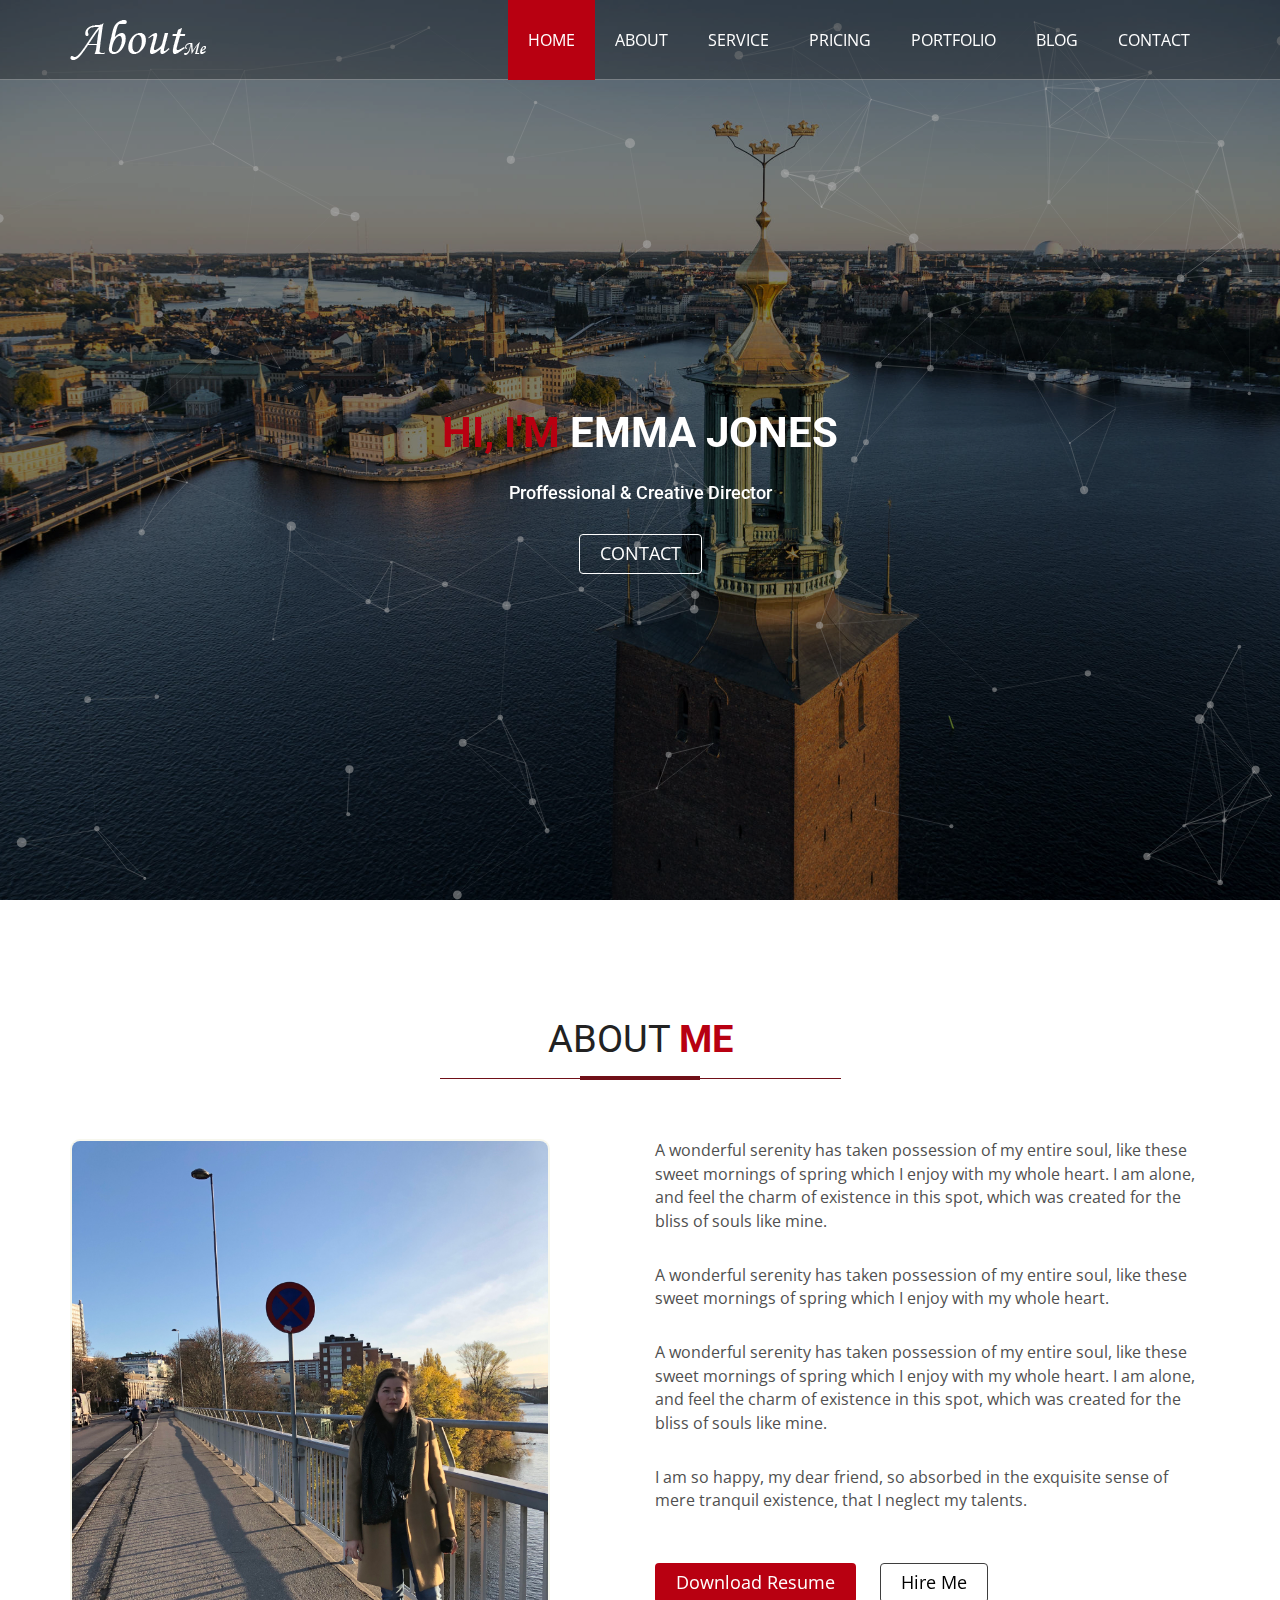
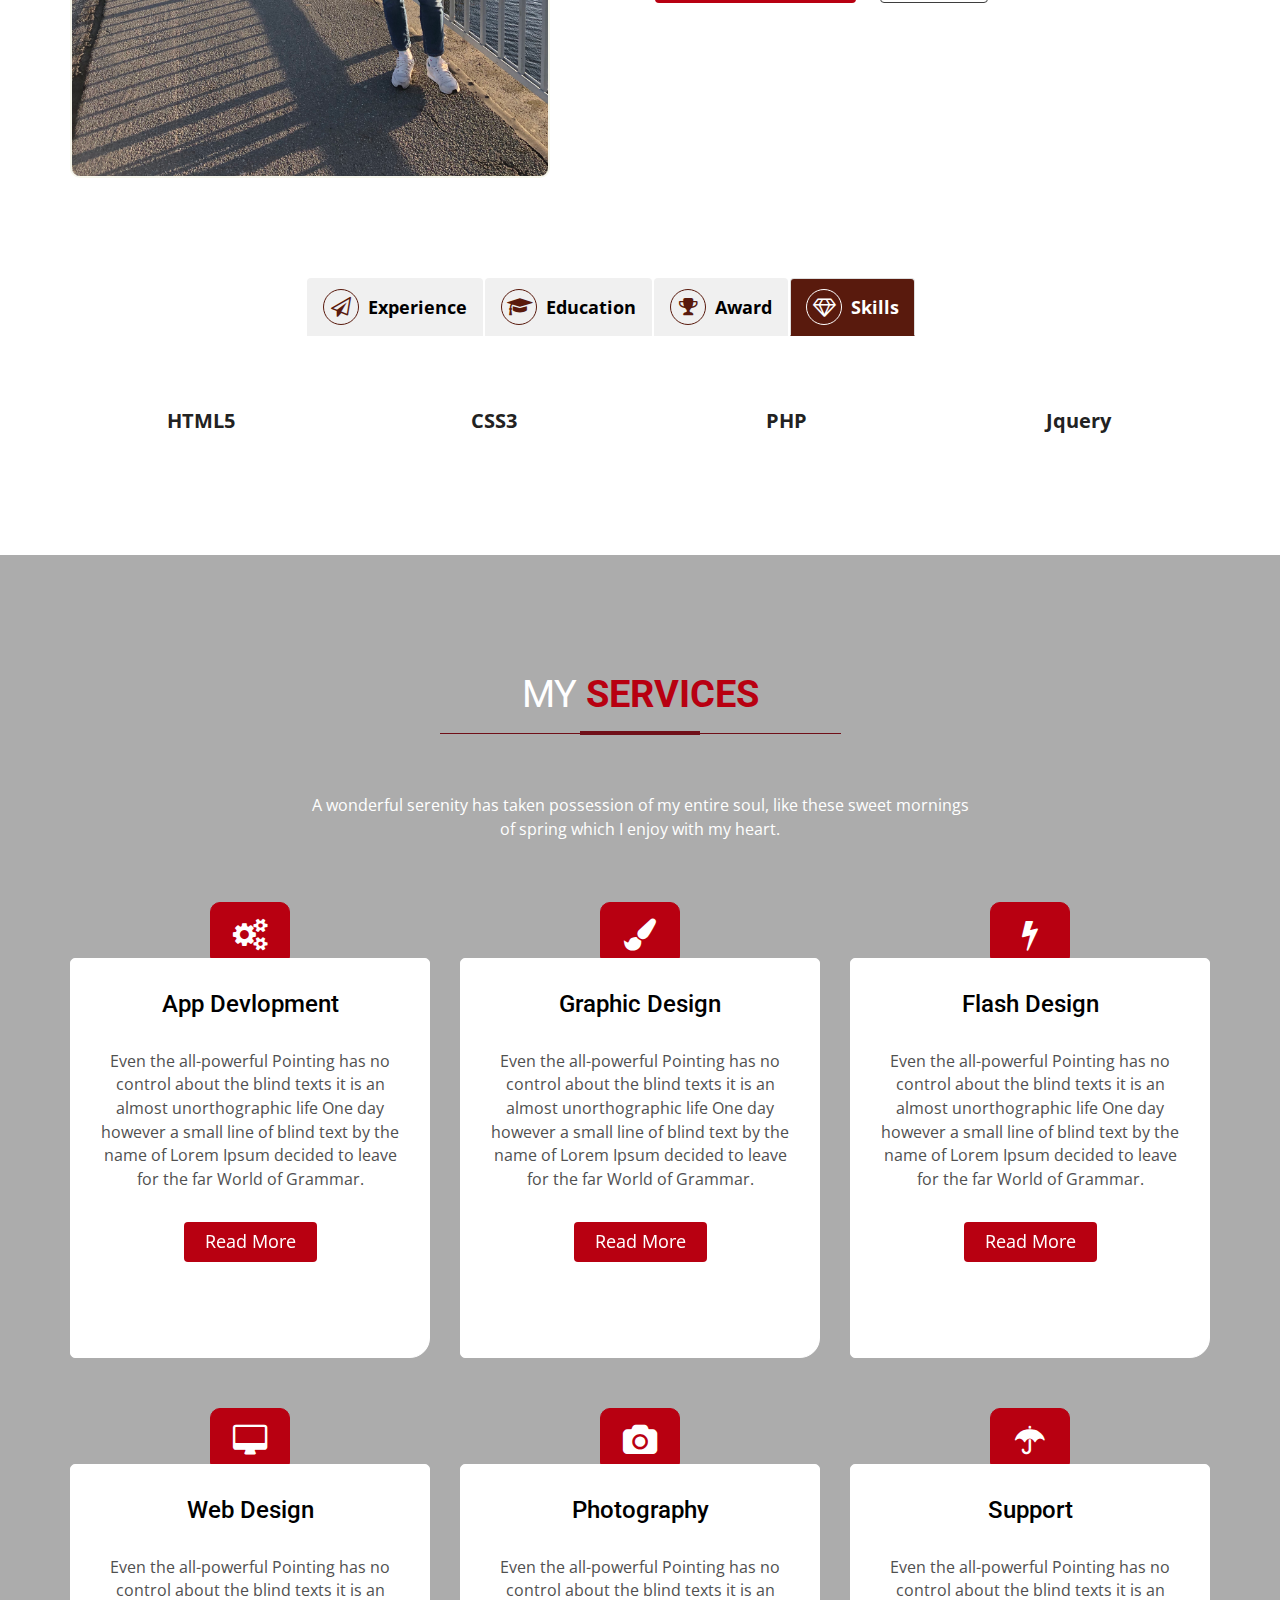
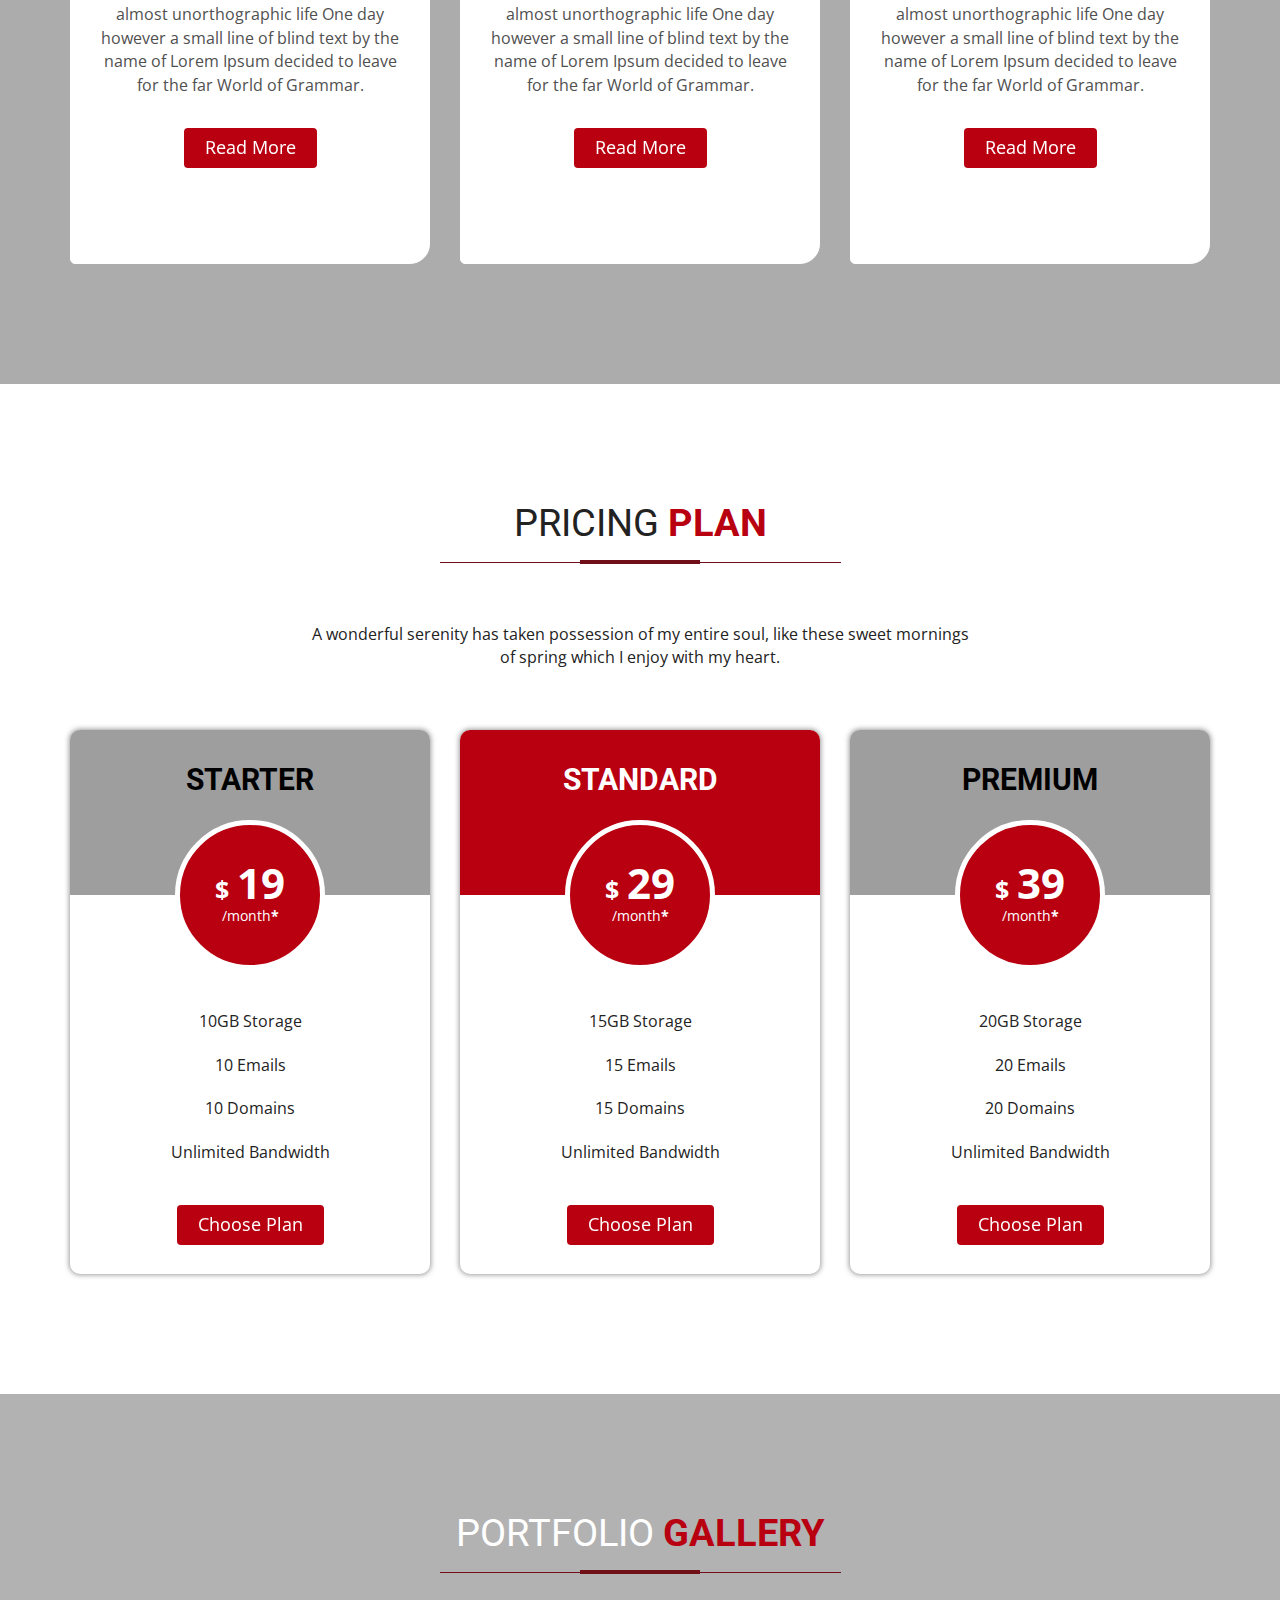
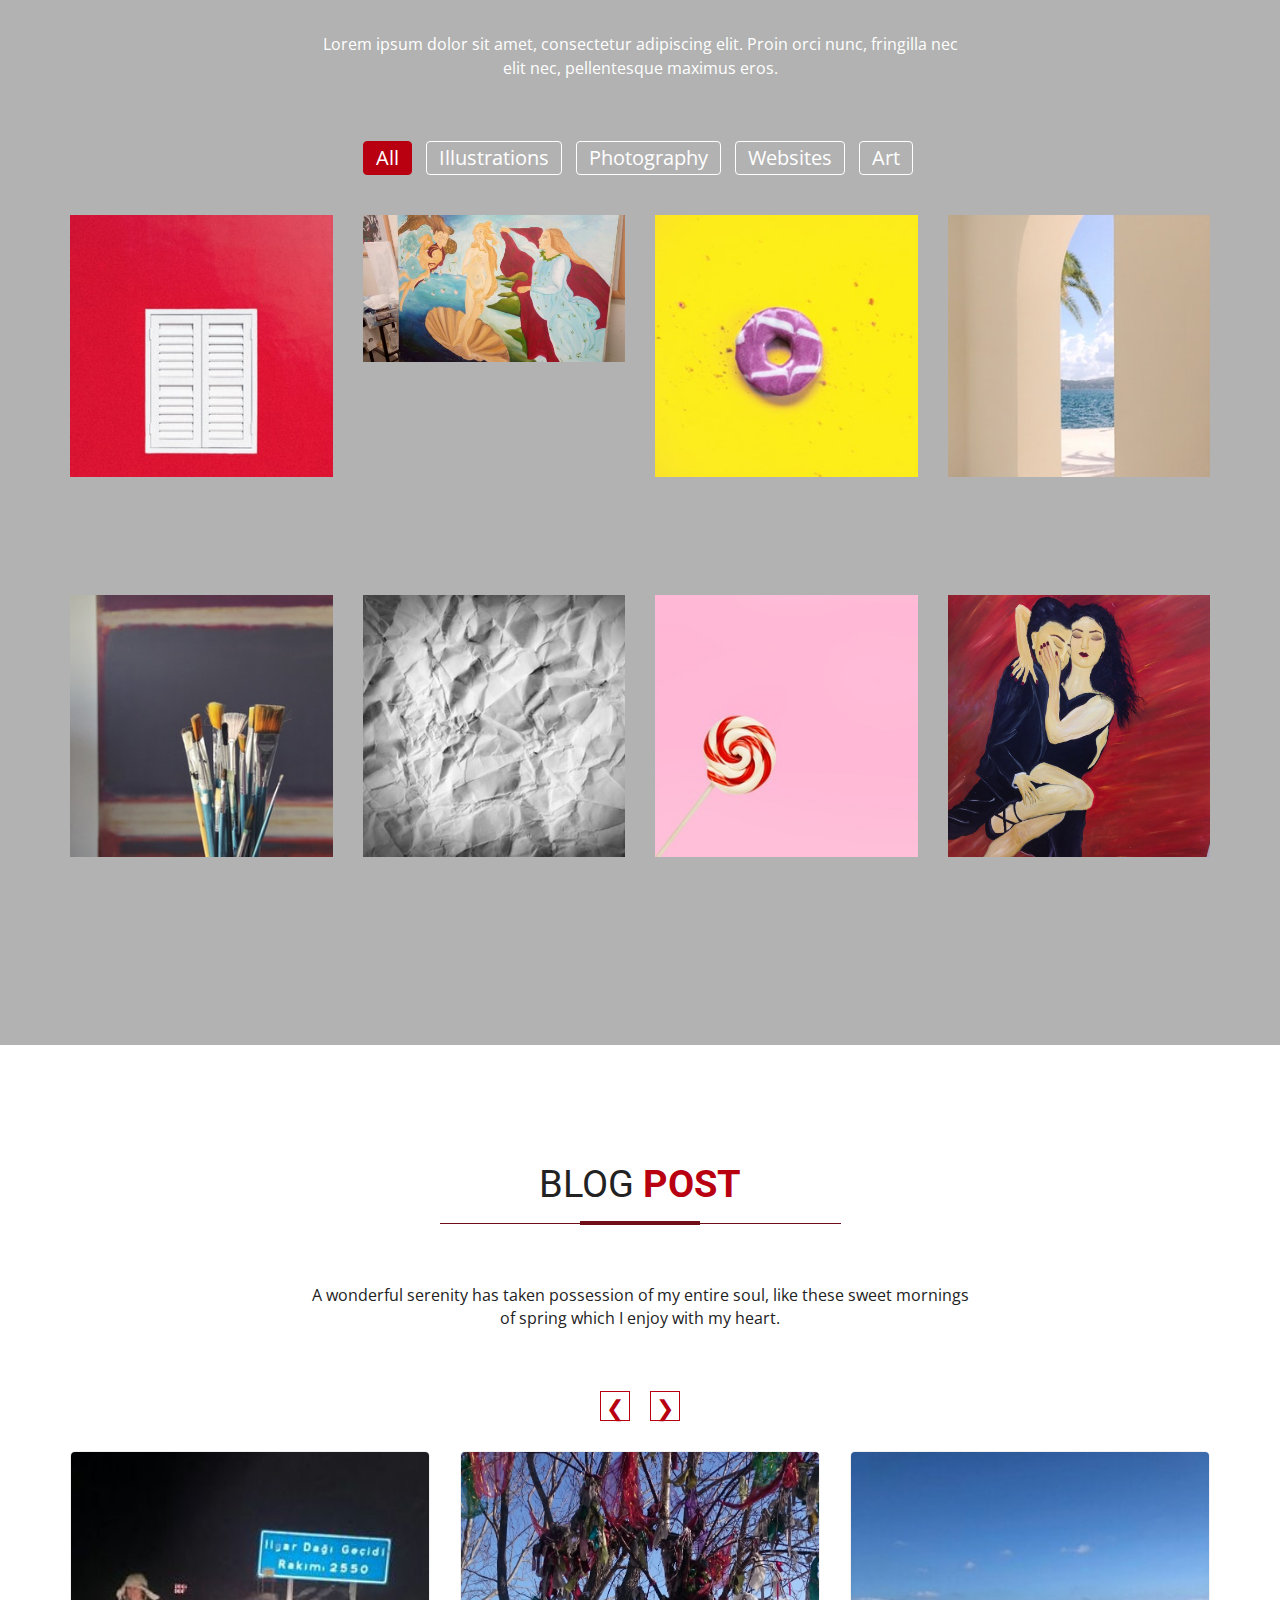
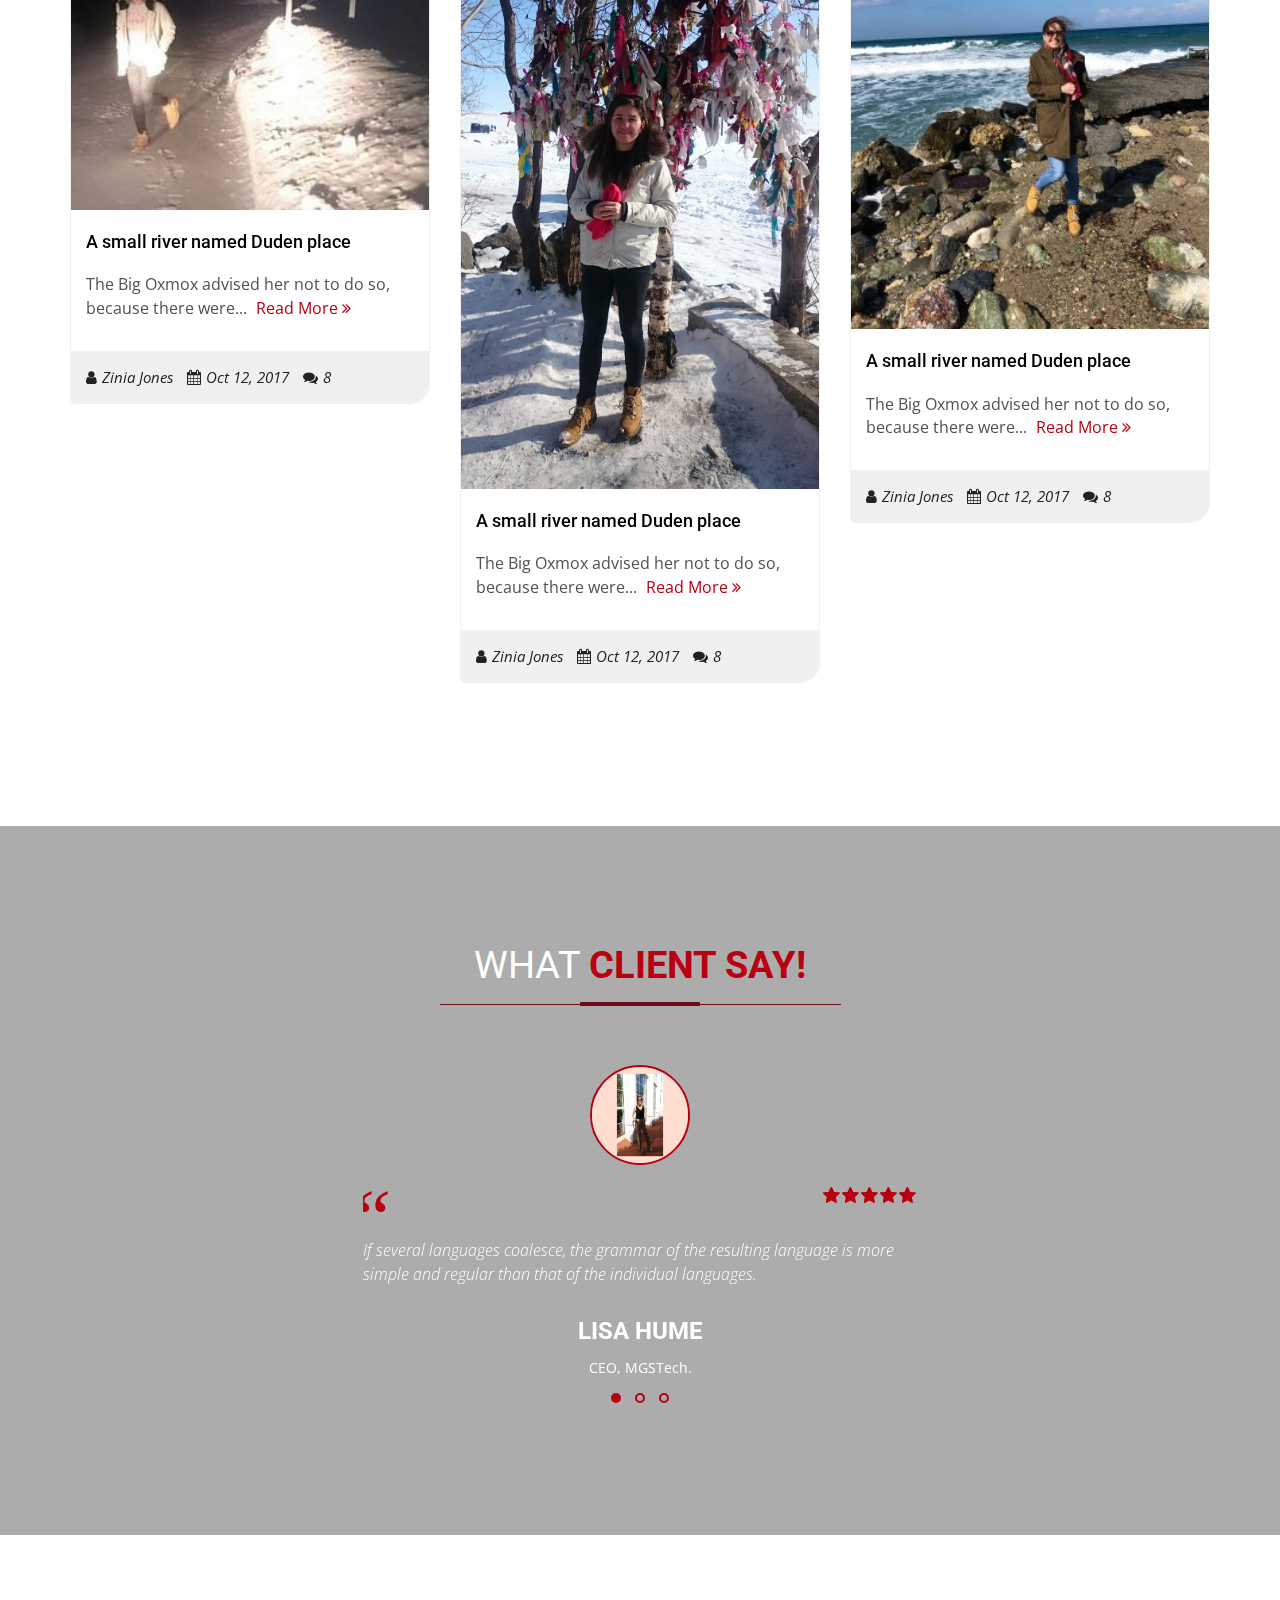
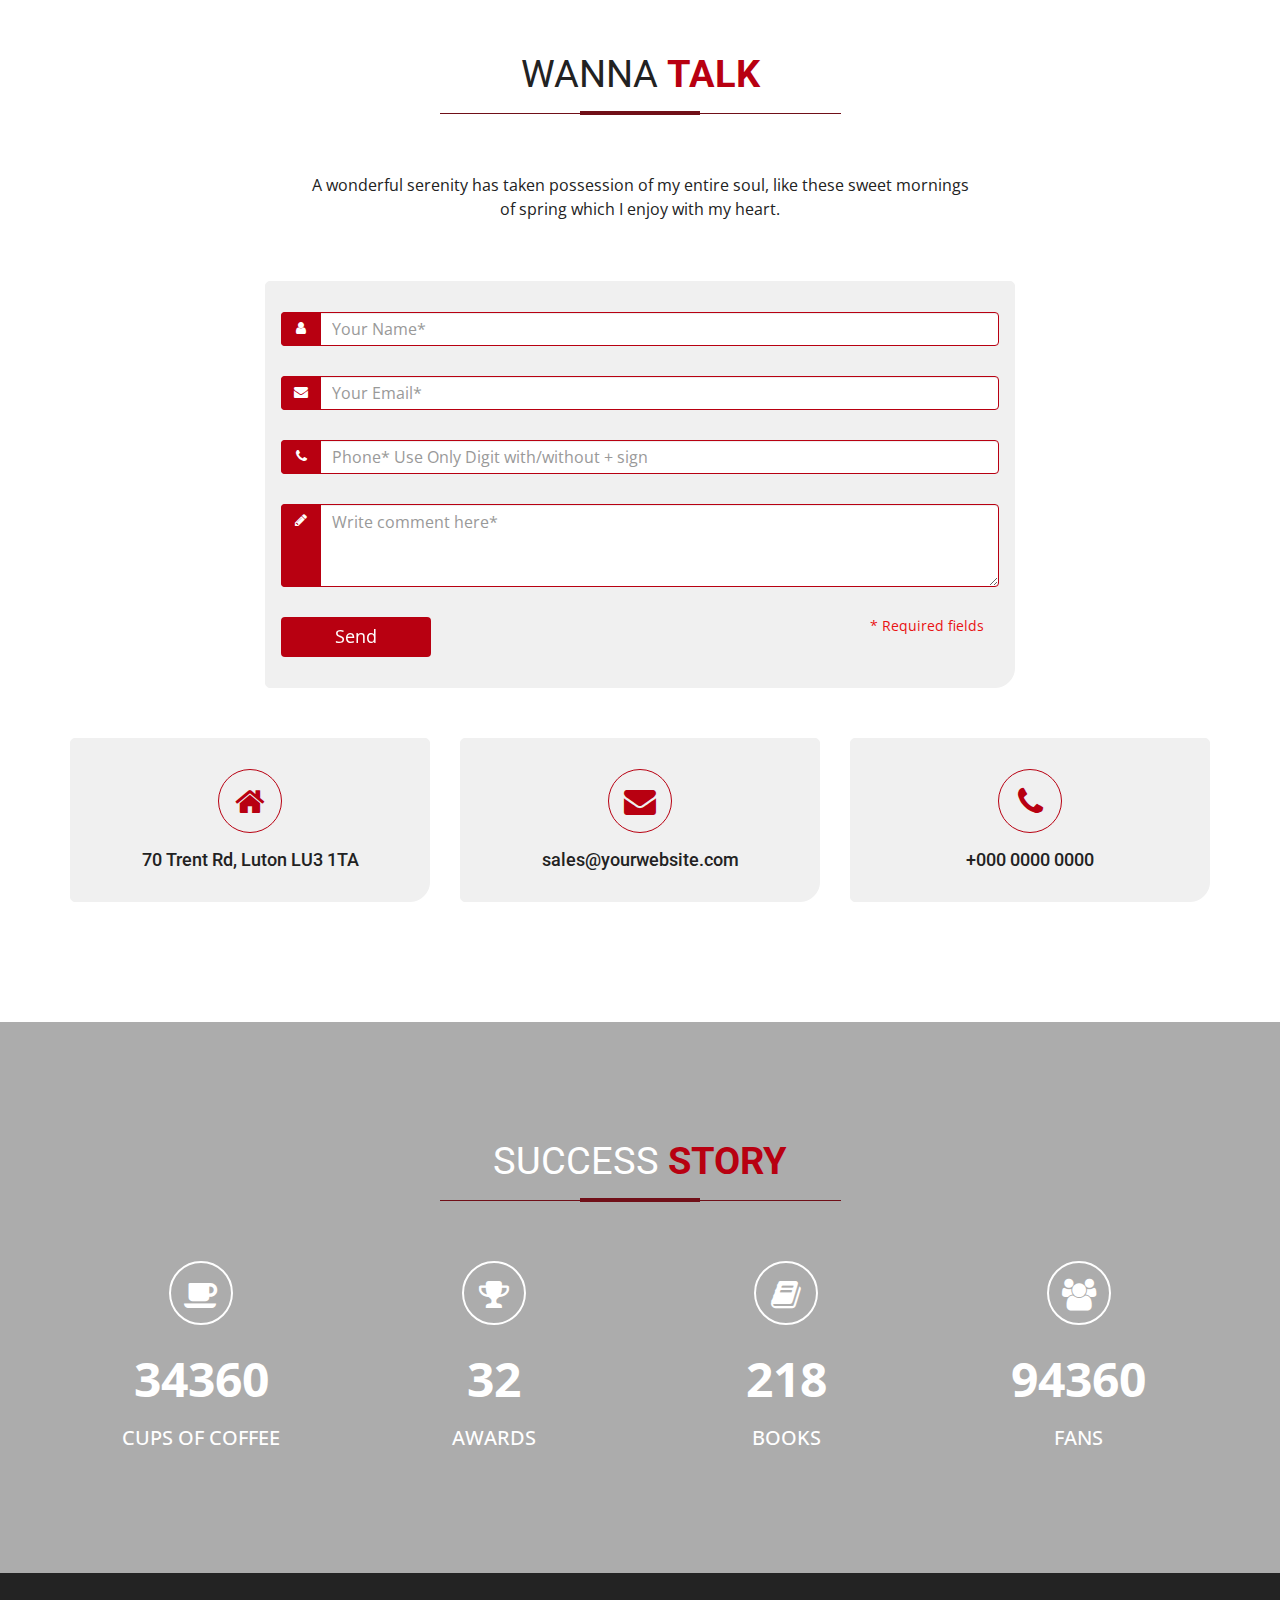
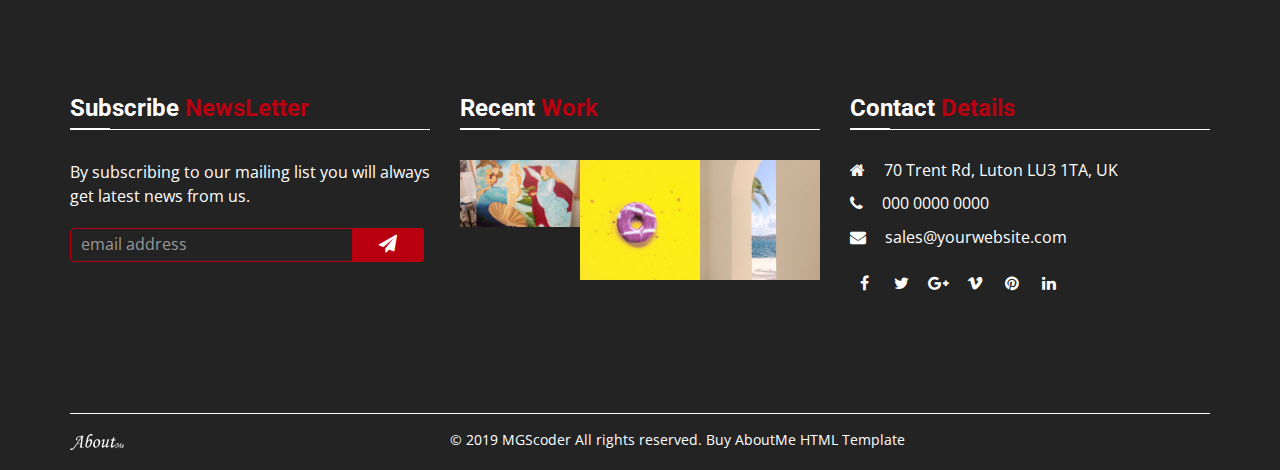
<file: index-4-minimal.html>
<!DOCTYPE html>
<html lang="en">
<head>
	<meta charset="utf-8">
	<meta content="IE=edge" http-equiv="X-UA-Compatible">
	<meta name="viewport" content="width=device-width, minimum-scale=1, maximum-scale=1"/>
	
	<title>AboutMe - Personal Portfolio Resume Template</title>	
	<!-- set your website meta description and keywords -->
	<meta name="description" content="Add your business website description here">
	<meta name="keywords" content="Add your business website keywords here">
	<!-- set your website favicon -->
	<link href="favicon.ico" rel="icon">
	
	<!-- Bootstrap Stylesheets -->
	<link rel="stylesheet" href="css/bootstrap.min.css">
	<!-- Font Awesome Stylesheets -->
	<link rel="stylesheet" href="css/font-awesome.min.css">
	<!-- Owl Carousel Stylesheets -->
	<link rel="stylesheet" href="css/owl.carousel.min.css">
	<link rel="stylesheet" href="css/owl.theme.default.min.css">
	<!-- Lightbox Stylesheets -->
	<link rel="stylesheet" href="css/lightbox.min.css">
	<!-- Parallax Stylesheets -->
	<link rel="stylesheet" href="css/parallax.css" type="text/css">
	<!-- Template Main Stylesheets -->
	<link rel="stylesheet" href="css/style.css" type="text/css">
	<!-- Responsive Stylesheets -->
	<link rel="stylesheet" href="css/responsive.css" type="text/css">
	
</head>

<body>
	<!-- start Header -->
	<header id="header" class="header">
        <div class="header-nav">
            <div class="container">
                <div class="row">
					<div class="col-sm-12">
						<nav class="main-menu">
							<div class="navbar-header">
								<button type="button" class="navbar-toggle collapsed" data-toggle="collapse" data-target="#navbar" aria-expanded="false">
									<span class="sr-only">Toggle navigation</span>
									<span class="icon-bar top-bar"></span>
									<span class="icon-bar middle-bar"></span>
									<span class="icon-bar bottom-bar"></span>
								</button>
								<a class="navbar-brand" href="#home">
									<img class="logo logo-white" src="images/logo.png" alt="logo">
									<img class="logo logo-color" src="images/logo-color.png" alt="logo">
								</a>
							</div><!--End navbar-header -->
							<div id="navbar" class="navbar-collapse collapse">
								<ul class="nav navbar-nav navbar-right">
									<li><a class="active" href="#home">Home</a></li>
									<li><a href="#about">About</a></li>
									<li><a href="#service">Service</a></li>
									<li><a href="#pricingtable">Pricing</a></li>
									<li><a href="#portfolio">Portfolio</a></li>
									<li><a href="#blog">Blog</a></li>
									<li><a class="last" href="#contact">Contact</a></li>
								</ul>
							</div><!--End navbar -->
						</nav>
					</div><!--End col -->
                </div><!--End row -->
            </div><!--End container -->
        </div><!--End header-nav -->
    </header>
	<!-- end Header -->
	
	<!-- start slider and home section -->
	<section id="home" class="home-slider home-top-banner image-bg">
			<div id="particles-js"></div>		
		<div id="home-carousel" class="owl-carousel">
			<div class="owl-slide">
				<div class="slider-content">
					<div class="slider-caption">
						<div class="caption-container">
							<h2 class="banner-title-text"><span>Hi, I'm </span>Emma Jones</h2>
							<h4>Proffessional &amp; Creative Director</h4>
							<a class="btn btn-shutter-out-horizontal btn-transparent" href="contact.html">CONTACT</a>
						</div><!-- end caption-container -->
					</div><!-- end slider-caption -->
				</div><!-- end slider-content -->
			</div><!-- end owl-slide -->
			<div class="owl-slide">
				<div class="slider-content">
					<div class="slider-caption">
						<div class="caption-container">
							<h2 class="banner-title-text"><span>Hi, I'm </span>Proffessional</h2>
							<h4>Proffessional &amp; Creative Director</h4>
							<a class="btn btn-shutter-out-horizontal btn-transparent" href="contact.html">CONTACT</a>
						</div><!-- end caption-container -->
					</div><!-- end slider-caption -->
				</div><!-- end slider-content -->
			</div><!-- end owl-slide -->
			<div class="owl-slide">
				<div class="slider-content">
					<div class="slider-caption">
						<div class="caption-container">
							<h2 class="banner-title-text"><span>Hi, I'm </span>Creative Director</h2>
							<h4>From United States</h4>
							<a class="btn btn-shutter-out-horizontal btn-transparent" href="contact.html">CONTACT</a>
						</div><!-- end caption-container -->
					</div><!-- end slider-caption -->
				</div><!-- end slider-content -->
			</div><!-- end owl-slide -->
		</div><!--End owl-carousel -->		
	</section>
	<!-- end slider section -->
	
	<!-- start About section -->
	<section id="about" class="about about-box-style">
		<div class="container">
			<div class="row">
				<div class="col-sm-12">
					<!-- start section title-wrap -->
					<div class="title-wrap">
						<div class="section-title-box">
							<h2 class="section-title">About <strong>Me</strong></h2>
						</div><!-- end section-title-box -->
					</div>
					<!-- end section title-wrap -->
				</div><!-- end col -->
				<div class="col-sm-12">
					<div class="row">
						<div class="col-sm-6">
							<div class="profile-image">
								<img src="images/profile/profile-image-1.jpg" alt="profile photo">
							</div><!-- end profile-image -->
						</div><!-- end col -->
						<div class="col-sm-6">
							<div class="about-text">
								<p>A wonderful serenity has taken possession of my entire soul, like these sweet mornings of spring which I enjoy with my whole heart. I am alone, and feel the charm of existence in this spot, which was created for the bliss of souls like mine.</p>
								<p>A wonderful serenity has taken possession of my entire soul, like these sweet mornings of spring which I enjoy with my whole heart.</p>
								<p>A wonderful serenity has taken possession of my entire soul, like these sweet mornings of spring which I enjoy with my whole heart. I am alone, and feel the charm of existence in this spot, which was created for the bliss of souls like mine.</p>
								<p>I am so happy, my dear friend, so absorbed in the exquisite sense of mere tranquil existence, that I neglect my talents.</p>
								<div class="button-holder">
									<a class="btn btn-shutter-out-horizontal" href="#">Download Resume</a>
									<a class="btn btn-shutter-out-horizontal" href="#contact">Hire Me</a>
								</div><!-- end button-holder -->
							</div><!-- about-text -->
						</div><!-- end col -->
					</div><!-- end row -->
				</div><!-- end col-sm-12 -->
				<div class="col-sm-12">
					<div class="nav-tab-menu">
						<ul class="nav nav-tabs">
							<li class=""><a data-toggle="tab" data-target="#tab1" aria-expanded="false">
								<i class="fa fa-paper-plane-o"></i>
								<span class="tab-title text-bold">Experience</span>
							</a></li>
							<li class=""><a data-toggle="tab" data-target="#tab2" aria-expanded="false">
								<i class="fa fa-graduation-cap"></i>
								<span class="tab-title text-bold">Education</span>
							</a></li>
							<li class=""><a data-toggle="tab" data-target="#tab3" aria-expanded="false">
								<i class="fa fa-trophy"></i>
								<span class="tab-title text-bold">Award</span>
							</a></li>
							<li class="active"><a data-toggle="tab" data-target="#tab4" aria-expanded="true">
								<i class="fa fa-diamond"></i>
								<span class="tab-title text-bold">Skills</span>
							</a></li>
						</ul>
					</div>
					<div class="tab-content">
						<div id="tab1" class="tab-pane fade">
							<!-- start title-box -->
							<div class="title-box">
								<h3 class="sub-title">Work <strong>Experience</strong></h3>
							</div>
							<!-- end title-box -->
							<div class="row">
								<div class="col-sm-4">
									<div class="experience-content">
										<p class="range">Dec 2016 - Current</p>
										<div class="experience-content-box">
											<h4>MGS PVT. LTD.</h4>
											<h5>Creative Director</h5>
											<p>The Big Oxmox advised her not to do so, because there were thousands of bad Commas, wild Question Marks.</p>
										</div>
									</div><!-- end experience-content -->
								</div><!-- end col -->
								
								<div class="col-sm-4">
									<div class="experience-content">
										<p class="range">Oct 2015 - Nov 2016</p>
										<div class="experience-content-box">
											<h4>MGS PVT. LTD.</h4>
											<h5>Senior Designer </h5>
											<p>The Big Oxmox advised her not to do so, because there were thousands of bad Commas, wild Question Marks.</p>
										</div>
									</div><!-- end experience-content -->
								</div><!-- end col -->
								
								<div class="col-sm-4">
									<div class="experience-content">
										<p class="range">Sep 2013 - Sep 2015</p>
										<div class="experience-content-box">
											<h4>MGS PVT. LTD.</h4>
											<h5>Designer</h5>
											<p>The Big Oxmox advised her not to do so, because there were thousands of bad Commas, wild Question Marks.</p>
										</div>
									</div><!-- end experience-content -->
								</div><!-- end col -->
							</div><!-- end row -->
						</div>
						<div id="tab2" class="tab-pane fade">
							<!-- start title-box -->
							<div class="title-box">
								<h3 class="sub-title">My <strong>Education</strong></h3>
							</div>
							<!-- end title-box -->
							<div class="row">
								<div class="col-sm-4">
									<div class="experience-content">
										<p class="range">2011 - 2012</p>
										<div class="experience-content-box">
											<h4>Master's Degree</h4>
											<h5>College Name here</h5>
											<p>The Big Oxmox advised her not to do so, because there were thousands of bad Commas, wild Question Marks.</p>
										</div>
									</div><!-- end experience-content -->
								</div><!-- end col -->
								
								<div class="col-sm-4">
									<div class="experience-content">
										<p class="range">2007 - 2011</p>
										<div class="experience-content-box">
											<h4>Bachelor's Degree</h4>
											<h5>Institute Name here</h5>
											<p>The Big Oxmox advised her not to do so, because there were thousands of bad Commas, wild Question Marks.</p>
										</div>
									</div><!-- end experience-content -->
								</div><!-- end col -->
								
								<div class="col-sm-4">
									<div class="experience-content">
										<p class="range">2006 - 2007</p>
										<div class="experience-content-box">
											<h4>School Education</h4>
											<h5>School Name here</h5>
											<p>The Big Oxmox advised her not to do so, because there were thousands of bad Commas, wild Question Marks.</p>
										</div>
									</div><!-- end experience-content -->
								</div><!-- end col -->
							</div><!-- end row -->
						</div>
						<div id="tab3" class="tab-pane fade">
							<!-- start title-box -->
							<div class="title-box">
								<h3 class="sub-title">My <strong>Award</strong></h3>
							</div>
							<!-- end title-box -->
							<div class="row">
								<div class="col-sm-4">
									<div class="experience-content">
										<p class="range">May 2017</p>
										<div class="experience-content-box">
											<h4>People Awards</h4>
											<h5>Institute Name</h5>
											<p>The Big Oxmox advised her not to do so, because there were thousands of bad Commas, wild Question Marks.</p>
										</div>
									</div><!-- end experience-content -->
								</div><!-- end col -->
								
								<div class="col-sm-4">
									<div class="experience-content">
										<p class="range">April 2016</p>
										<div class="experience-content-box">
											<h4>People Awards</h4>
											<h5>Institute Name</h5>
											<p>The Big Oxmox advised her not to do so, because there were thousands of bad Commas, wild Question Marks.</p>
										</div>
									</div><!-- end experience-content -->
								</div><!-- end col -->
								
								<div class="col-sm-4">
									<div class="experience-content">
										<p class="range">August 2015</p>
										<div class="experience-content-box">
											<h4>People Awards</h4>
											<h5>Institute Name</h5>
											<p>The Big Oxmox advised her not to do so, because there were thousands of bad Commas, wild Question Marks.</p>
										</div>
									</div><!-- end experience-content -->
								</div><!-- end col -->
							</div><!-- end row -->
						</div>
						<div id="tab4" class="tab-pane fade active in">
							<div class="row">
								<div class="progressbar-wrap">
									<div class="col-xs-3">
										<div class="progressbar" data-animate="false">
											<div class="circle" data-percent="98.7" data-color="#04b962">
												<div></div>
												<p>HTML5</p>
											</div><!-- end circle -->
										</div><!-- end progressbar -->
									</div><!-- end col -->
									<div class="col-xs-3">
										<div class="progressbar" data-animate="false">
											<div class="circle" data-percent="95.8" data-color="#04b962">
												<div></div>
												<p>CSS3</p>
											</div><!-- end circle -->
										</div><!-- end progressbar -->
									</div><!-- end col -->
									<div class="col-xs-3">
										<div class="progressbar" data-animate="false">
											<div class="circle" data-percent="90.5" data-color="#04b962">
												<div></div>
												<p>PHP</p>
											</div><!-- end circle -->
										</div><!-- end progressbar -->
									</div><!-- end col -->
									<div class="col-xs-3">
										<div class="progressbar" data-animate="false">
											<div class="circle" data-percent="78.2" data-color="#04b962">
												<div></div>
												<p>Jquery</p>
											</div><!-- end circle -->
										</div><!-- end progressbar -->
									</div><!-- end col -->
								</div><!-- end progressbar-wrap -->
							</div><!-- end row -->
						</div>
					</div><!-- end tab-content -->
				</div><!-- end col-sm-12 -->
				
			</div><!-- end row -->	
		</div><!-- end container -->  
	</section>
	<!-- end About section -->
	
	<!-- start service -->
	<section id="service" class="service service-style2 service-3-column parallax">
		<div class="container">
			<div class="row">
				<div class="col-sm-12">
					<!-- start section title-wrap -->
					<div class="title-wrap">
						<div class="section-title-box">
							<h2 class="section-title">My  <strong>Services</strong></h2>
						</div><!-- end section-title-box -->
					</div>
					<!-- end section title-wrap -->
					<div class="intro-text text-center">
						A wonderful serenity has taken possession of my entire soul, like these sweet mornings of spring which I enjoy with my heart.
					</div><!-- end intro-text -->
				</div><!-- end col -->
				<div class="col-md-4 col-xs-6">
					<div class="service-wrap">
						<div class="service-box">
							<div class="service-box-wrap">
								<div class="service-icon-box">
									<i class="fa fa-cogs"></i>
								</div>
								<div class="service-short-content-box">
									<h3>App Devlopment</h3>
									<p>Even the all-powerful Pointing has no control about the blind texts it is an almost unorthographic life One day however a small line of blind text by the name of Lorem Ipsum decided to leave for the far World of Grammar.</p>
								<a class="btn btn-shutter-out-horizontal" href="single-service.html">Read More</a>
								</div>
							</div><!-- end service-box-wrap -->
						</div><!-- end service-box -->
					</div><!-- end service-wrap -->
				</div><!-- end col -->
				<div class="col-md-4 col-xs-6">
					<div class="service-wrap">
						<div class="service-box">
							<div class="service-box-wrap">
								<div class="service-icon-box">
									<i class="fa fa-paint-brush"></i>
								</div>
								<div class="service-short-content-box">
									<h3>Graphic Design</h3>
									<p>Even the all-powerful Pointing has no control about the blind texts it is an almost unorthographic life One day however a small line of blind text by the name of Lorem Ipsum decided to leave for the far World of Grammar.</p>
								<a class="btn btn-shutter-out-horizontal" href="single-service.html">Read More</a>
								</div>
							</div><!-- end service-box-wrap -->
						</div><!-- end service-box -->
					</div><!-- end service-wrap -->
				</div><!-- end col -->
				<div class="col-md-4 col-xs-6">
					<div class="service-wrap">
						<div class="service-box">
							<div class="service-box-wrap">
								<div class="service-icon-box">
									<i class="fa fa-bolt"></i>
								</div>
								<div class="service-short-content-box">
									<h3>Flash Design</h3>
									<p>Even the all-powerful Pointing has no control about the blind texts it is an almost unorthographic life One day however a small line of blind text by the name of Lorem Ipsum decided to leave for the far World of Grammar.</p>
								<a class="btn btn-shutter-out-horizontal" href="single-service.html">Read More</a>
								</div>
							</div><!-- end service-box-wrap -->
						</div><!-- end service-box -->
					</div><!-- end service-wrap -->
				</div><!-- end col -->
				<div class="col-md-4 col-xs-6">
					<div class="service-wrap">
						<div class="service-box">
							<div class="service-box-wrap">
								<div class="service-icon-box">
									<i class="fa fa-desktop"></i>
								</div>
								<div class="service-short-content-box">
									<h3>Web Design</h3>
									<p>Even the all-powerful Pointing has no control about the blind texts it is an almost unorthographic life One day however a small line of blind text by the name of Lorem Ipsum decided to leave for the far World of Grammar.</p>
								<a class="btn btn-shutter-out-horizontal" href="single-service.html">Read More</a>
								</div>
							</div><!-- end service-box-wrap -->
						</div><!-- end service-box -->
					</div><!-- end service-wrap -->
				</div><!-- end col -->
				<div class="col-md-4 col-xs-6">
					<div class="service-wrap">
						<div class="service-box">
							<div class="service-box-wrap">
								<div class="service-icon-box">
									<i class="fa fa-camera"></i>
								</div>
								<div class="service-short-content-box">
									<h3>Photography</h3>
									<p>Even the all-powerful Pointing has no control about the blind texts it is an almost unorthographic life One day however a small line of blind text by the name of Lorem Ipsum decided to leave for the far World of Grammar.</p>
								<a class="btn btn-shutter-out-horizontal" href="single-service.html">Read More</a>
								</div>
							</div><!-- end service-box-wrap -->
						</div><!-- end service-box -->
					</div><!-- end service-wrap -->
				</div><!-- end col -->
				<div class="col-md-4 col-xs-6">
					<div class="service-wrap">
						<div class="service-box">
							<div class="service-box-wrap">
								<div class="service-icon-box">
									<i class="fa fa-umbrella"></i>
								</div>
								<div class="service-short-content-box">
									<h3>Support</h3>
									<p>Even the all-powerful Pointing has no control about the blind texts it is an almost unorthographic life One day however a small line of blind text by the name of Lorem Ipsum decided to leave for the far World of Grammar.</p>
								<a class="btn btn-shutter-out-horizontal" href="single-service.html">Read More</a>
								</div>
							</div><!-- end service-box-wrap -->
						</div><!-- end service-box -->
					</div><!-- end service-wrap -->
				</div><!-- end col -->
			</div><!-- end row -->
		</div><!--End Container --> 
	</section>
	<!-- end service -->
	
	<!-- start Pricing Plan 14 -->
	<section id="pricingtable" class="pricing pricing-style2">
		<div class="container">
			<div class="row">
				<div class="col-sm-12">
					<!-- start section title-wrap -->
					<div class="title-wrap">
						<div class="section-title-box">
							<h2 class="section-title">Pricing  <strong>Plan</strong></h2>
						</div><!-- end section-title-box -->
					</div>
					<!-- end section title-wrap -->
					<div class="intro-text text-center">
						A wonderful serenity has taken possession of my entire soul, like these sweet mornings of spring which I enjoy with my heart.
					</div><!-- end intro-text -->
				</div><!-- end col -->
			</div><!-- end row -->	
			<div class="row">
				<div class="col-sm-4">
					<div class="pricing-plan-wrap">
						<div class="pricing-plan-header">
							<h3>Starter</h3>
							<div class="price-holder">
								<p class="dolar"><sup>$</sup>19</p>
								<sub>/month<strong>*</strong></sub>
							</div><!-- end price-holder -->
						</div><!-- end pricing-plan-header -->
						<ul class="list-unstyled">
							<li>10GB Storage</li>
							<li>10 Emails</li>
							<li>10 Domains</li>
							<li>Unlimited Bandwidth</li>
						</ul><!-- end list -->
						<a class="btn btn-shutter-out-horizontal" href="#">Choose Plan</a>
					</div><!-- end pricing-plan-wrap -->
				</div><!-- end pricing-plan -->
				<div class="col-sm-4">
					<div class="pricing-plan-wrap active">
						<div class="pricing-plan-header">
							<h3>Standard</h3>
							<div class="price-holder">
								<p class="dolar"><sup>$</sup>29</p>
								<sub>/month<strong>*</strong></sub>
							</div><!-- end price-holder -->
						</div><!-- end pricing-plan-header -->
						<ul class="list-unstyled">
							<li>15GB Storage</li>
							<li>15 Emails</li>
							<li>15 Domains</li>
							<li>Unlimited Bandwidth</li>
						</ul><!-- end list -->
						<a class="btn btn-shutter-out-horizontal" href="#">Choose Plan</a>
					</div><!-- end pricing-plan-wrap -->
				</div><!-- end pricing-plan -->
				<div class="col-sm-4">
					<div class="pricing-plan-wrap">
						<div class="pricing-plan-header">
							<h3>Premium</h3>
							<div class="price-holder">
								<p class="dolar"><sup>$</sup>39</p>
								<sub>/month<strong>*</strong></sub>
							</div><!-- end price-holder -->
						</div><!-- end pricing-plan-header -->
						<ul class="list-unstyled">
							<li>20GB Storage</li>
							<li>20 Emails</li>
							<li>20 Domains</li>
							<li>Unlimited Bandwidth</li>
						</ul><!-- end list -->
						<a class="btn btn-shutter-out-horizontal" href="#">Choose Plan</a>
					</div><!-- end pricing-plan-wrap -->
				</div><!-- end pricing-plan -->
			</div><!-- end row -->
		</div><!-- end container -->
	</section>
	<!-- end Pricing Plan 14 -->
	
	<!-- start portfolio -->
	<section id="portfolio" class="filter-section parallax">
		<div class="container">
			<div class="row">
				<div class="col-sm-12">
					<!-- start section title-wrap -->
					<div class="title-wrap">
						<div class="section-title-box">
							<h2 class="section-title">Portfolio  <strong>Gallery</strong></h2>
						</div><!-- end section-title-box -->
					</div>
					<!-- end section title-wrap -->
					<div class="intro-text text-center">
						Lorem ipsum dolor sit amet, consectetur adipiscing elit. Proin orci nunc, fringilla nec elit nec, pellentesque maximus eros. 
					</div><!-- end intro-text -->
				</div><!-- end col -->	
				<div class="col-sm-12">
					<!-- start filter-container -->
					<div class="filter-container isotopeFilters">
						<ul class="list-inline filter">
							<li class="active"><a href="#" data-filter="*">All </a></li>
							<li><a href="#" data-filter=".illustrations">Illustrations</a></li>
							<li><a href="#" data-filter=".photography">Photography</a></li>
							<li><a href="#" data-filter=".websites">Websites</a></li>
							<li><a href="#" data-filter=".art">Art</a></li>
						</ul>
					</div><!--End filter-container -->
				</div><!--End col-sm-12 --> 
				<div class="col-sm-12">	
					<div class="row">
						<div class="isotopeContainer">
							<div class="col-md-3 col-xs-6 isotopeSelector websites">
								<div class="portfolio-wrapper">
									<img src="images/portfolio/thumb/1.jpg" alt="Portfolio Title">									
									<div class="portfolio-overlay">
										<div class="portfolio-overlay-inner">
											<div class="portfolio-overlay-content">
												<div class="portfolio-link">
													<a title="Details" href="single-portfolio.html"><i class="fa fa-link"></i></a>
													<a data-lightbox="websites" data-title="Image Preview" href="images/portfolio/1.jpg"><i class="fa fa-search-plus"></i></a>
												</div><!--End portfolio-link -->
												<div class="portfolio-caption">
													<h3><a href="single-portfolio.html">Portfolio Title</a></h3>
												</div><!--End portfolio-caption -->
											</div><!--End portfolio-overlay-content -->
										</div><!--End portfolio-overlay-inner -->
									</div><!--End portfolio-overlay -->
								</div><!--End portfolio-wrapper -->
							</div>
							<div class="col-md-3 col-xs-6 isotopeSelector photography">
								<div class="portfolio-wrapper">
									<img src="images/portfolio/thumb/2.jpg" alt="Portfolio Title">
									<div class="portfolio-overlay">
										<div class="portfolio-overlay-inner">
											<div class="portfolio-overlay-content">
												<div class="portfolio-link">
													<a title="Details" href="single-portfolio.html"><i class="fa fa-link"></i></a>
													<a data-lightbox="photography" data-title="Image Preview" href="images/portfolio/2.jpg"><i class="fa fa-search-plus"></i></a>
												</div><!--End portfolio-link -->
												<div class="portfolio-caption">
													<h3><a href="single-portfolio.html">Portfolio Title</a></h3>
												</div><!--End portfolio-caption -->
											</div><!--End portfolio-overlay-content -->
										</div><!--End portfolio-overlay-inner -->
									</div><!--End portfolio-overlay -->
								</div><!--End portfolio-wrapper -->
							</div>
							<div class="col-md-3 col-xs-6 isotopeSelector art">
								<div class="portfolio-wrapper">
									<img src="images/portfolio/thumb/3.jpg" alt="Portfolio Title">
									<div class="portfolio-overlay">
										<div class="portfolio-overlay-inner">
											<div class="portfolio-overlay-content">
												<div class="portfolio-link">
													<a title="Details" href="single-portfolio.html"><i class="fa fa-link"></i></a>
													<a data-lightbox="art" data-title="Image Preview" href="images/portfolio/3.jpg"><i class="fa fa-search-plus"></i></a>
												</div><!--End portfolio-link -->
												<div class="portfolio-caption">
													<h3><a href="single-portfolio.html">Portfolio Title</a></h3>
												</div><!--End portfolio-caption -->
											</div><!--End portfolio-overlay-content -->
										</div><!--End portfolio-overlay-inner -->
									</div><!--End portfolio-overlay -->
								</div><!--End portfolio-wrapper -->
							</div>
							<div class="col-md-3 col-xs-6 isotopeSelector photography">
								<div class="portfolio-wrapper">
									<img src="images/portfolio/thumb/4.jpg" alt="Portfolio Title">
									<div class="portfolio-overlay">
										<div class="portfolio-overlay-inner">
											<div class="portfolio-overlay-content">
												<div class="portfolio-link">
													<a title="Details" href="single-portfolio.html"><i class="fa fa-link"></i></a>
													<a data-lightbox="photography" data-title="Image Preview" href="images/portfolio/4.jpg"><i class="fa fa-search-plus"></i></a>
												</div><!--End portfolio-link -->
												<div class="portfolio-caption">
													<h3><a href="single-portfolio.html">Portfolio Title</a></h3>
												</div><!--End portfolio-caption -->
											</div><!--End portfolio-overlay-content -->
										</div><!--End portfolio-overlay-inner -->
									</div><!--End portfolio-overlay -->
								</div><!--End portfolio-wrapper -->
							</div>
							<div class="col-md-3 col-xs-6 isotopeSelector websites">
								<div class="portfolio-wrapper">
									<img src="images/portfolio/thumb/5.jpg" alt="Portfolio Title">
									<div class="portfolio-overlay">
										<div class="portfolio-overlay-inner">
											<div class="portfolio-overlay-content">
												<div class="portfolio-link">
													<a title="Details" href="single-portfolio.html"><i class="fa fa-link"></i></a>
													<a data-lightbox="websites" data-title="Image Preview" href="images/portfolio/5.jpg"><i class="fa fa-search-plus"></i></a>
												</div><!--End portfolio-link -->
												<div class="portfolio-caption">
													<h3><a href="single-portfolio.html">Portfolio Title</a></h3>
												</div><!--End portfolio-caption -->
											</div><!--End portfolio-overlay-content -->
										</div><!--End portfolio-overlay-inner -->
									</div><!--End portfolio-overlay -->
								</div><!--End portfolio-wrapper -->
							</div>
							<div class="col-md-3 col-xs-6 isotopeSelector illustrations">
								<div class="portfolio-wrapper">
									<img src="images/portfolio/thumb/6.jpg" alt="Portfolio Title">
									<div class="portfolio-overlay">
										<div class="portfolio-overlay-inner">
											<div class="portfolio-overlay-content">
												<div class="portfolio-link">
													<a title="Details" href="single-portfolio.html"><i class="fa fa-link"></i></a>
													<a data-lightbox="illustrations" data-title="Image Preview" href="images/portfolio/6.jpg"><i class="fa fa-search-plus"></i></a>
												</div><!--End portfolio-link -->
												<div class="portfolio-caption">
													<h3><a href="single-portfolio.html">Portfolio Title</a></h3>
												</div><!--End portfolio-caption -->
											</div><!--End portfolio-overlay-content -->
										</div><!--End portfolio-overlay-inner -->
									</div><!--End portfolio-overlay -->
								</div><!--End portfolio-wrapper -->
							</div>
							<div class="col-md-3 col-xs-6 isotopeSelector art">
								<div class="portfolio-wrapper">
									<img src="images/portfolio/thumb/7.jpg" alt="Portfolio Title">
									<div class="portfolio-overlay">
										<div class="portfolio-overlay-inner">
											<div class="portfolio-overlay-content">
												<div class="portfolio-link">
													<a title="Details" href="single-portfolio.html"><i class="fa fa-link"></i></a>
													<a data-lightbox="art" data-title="Image Preview" href="images/portfolio/7.jpg"><i class="fa fa-search-plus"></i></a>
												</div><!--End portfolio-link -->
												<div class="portfolio-caption">
													<h3><a href="single-portfolio.html">Portfolio Title</a></h3>
												</div><!--End portfolio-caption -->
											</div><!--End portfolio-overlay-content -->
										</div><!--End portfolio-overlay-inner -->
									</div><!--End portfolio-overlay -->
								</div><!--End portfolio-wrapper -->
							</div>
							<div class="col-md-3 col-xs-6 isotopeSelector illustrations">
								<div class="portfolio-wrapper">
									<img src="images/portfolio/thumb/8.jpg" alt="Portfolio Title">
									<div class="portfolio-overlay">
										<div class="portfolio-overlay-inner">
											<div class="portfolio-overlay-content">
												<div class="portfolio-link">
													<a title="Details" href="single-portfolio.html"><i class="fa fa-link"></i></a>
													<a data-lightbox="illustrations" data-title="Image Preview" href="images/portfolio/8.jpg"><i class="fa fa-search-plus"></i></a>
												</div><!--End portfolio-link -->
												<div class="portfolio-caption">
													<h3><a href="single-portfolio.html">Portfolio Title</a></h3>
												</div><!--End portfolio-caption -->
											</div><!--End portfolio-overlay-content -->
										</div><!--End portfolio-overlay-inner -->
									</div><!--End portfolio-overlay -->
								</div><!--End portfolio-wrapper -->
							</div>
						</div><!--End isotopeContainer -->
					</div>	
				</div>  <!--End col-sm-12 -->
			</div><!-- end row -->
		</div><!--End container -->
	</section>
	<!-- end portfolio -->
	
	<!-- start blog -->
	<section id="blog" class="blog blog-style2">
		<div class="container">
			<div class="row">	
				<div class="col-sm-12">
					<!-- start section title-wrap -->
					<div class="title-wrap">
						<div class="section-title-box">
							<h2 class="section-title">Blog  <strong>Post</strong></h2>
						</div><!-- end section-title-box -->
					</div>
					<!-- end section title-wrap -->
					<div class="intro-text text-center">
						A wonderful serenity has taken possession of my entire soul, like these sweet mornings of spring which I enjoy with my heart.
					</div><!-- end intro-text -->
				</div><!-- end col -->
			</div><!-- end row -->				
			<div class="row">
				<div class="col-sm-12">
					<div class="owl-carousel">
						<div class="item">
							<article class="post-wrap">
								<div class="post-thumb">
									<img src="images/blog/thumb/1.jpg" alt="Blog Image">
								</div><!--End post-thumb -->
								<div class="post-content">
									<div class="post-title">
										<h3><a href="single-blog.html">A small river named Duden place</a></h3>
									</div><!--End post-title -->
									<div class="post-excerpt">
										<p>The Big Oxmox advised her not to do so, because there were... <a class="btn-more" href="single-blog.html">Read More <i class="fa fa-angle-double-right"></i></a></p>
									</div><!--End post-excerpt -->
									<div class="post-meta">
										<span><i class="fa fa-user"></i><a href="#">Zinia Jones</a></span>
										<span><i class="fa fa-calendar"></i><a href="#">Oct 12, 2017</a></span>
										<span><i class="fa fa-comments"></i><a href="#">8</a></span>
									</div><!--End post-meta -->
								</div><!--End post-content -->
							</article><!--End post-wrap -->
						</div><!--End item -->
						<div class="item">
							<article class="post-wrap">
								<div class="post-thumb">
									<img src="images/blog/thumb/2.jpg" alt="Blog Image">
								</div><!--End post-thumb -->
								<div class="post-content">
									<div class="post-title">
										<h3><a href="single-blog.html">A small river named Duden place</a></h3>
									</div><!--End post-title -->
									<div class="post-excerpt">
										<p>The Big Oxmox advised her not to do so, because there were... <a class="btn-more" href="single-blog.html">Read More <i class="fa fa-angle-double-right"></i></a></p>
									</div><!--End post-excerpt -->
									<div class="post-meta">
										<span><i class="fa fa-user"></i><a href="#">Zinia Jones</a></span>
										<span><i class="fa fa-calendar"></i><a href="#">Oct 12, 2017</a></span>
										<span><i class="fa fa-comments"></i><a href="#">8</a></span>
									</div><!--End post-meta -->
								</div><!--End post-content -->
							</article><!--End post-wrap -->
						</div><!--End item -->
						<div class="item">
							<article class="post-wrap">
								<div class="post-thumb">
									<img src="images/blog/thumb/3.jpg" alt="Blog Image">
								</div><!--End post-thumb -->
								<div class="post-content">
									<div class="post-title">
										<h3><a href="single-blog.html">A small river named Duden place</a></h3>
									</div><!--End post-title -->
									<div class="post-excerpt">
										<p>The Big Oxmox advised her not to do so, because there were... <a class="btn-more" href="single-blog.html">Read More <i class="fa fa-angle-double-right"></i></a></p>
									</div><!--End post-excerpt -->
									<div class="post-meta">
										<span><i class="fa fa-user"></i><a href="#">Zinia Jones</a></span>
										<span><i class="fa fa-calendar"></i><a href="#">Oct 12, 2017</a></span>
										<span><i class="fa fa-comments"></i><a href="#">8</a></span>
									</div><!--End post-meta -->
								</div><!--End post-content -->
							</article><!--End post-wrap -->
						</div><!--End item -->
						<div class="item">
							<article class="post-wrap">
								<div class="post-thumb">
									<img src="images/blog/thumb/4.jpg" alt="Blog Image">
								</div><!--End post-thumb -->
								<div class="post-content">
									<div class="post-title">
										<h3><a href="single-blog.html">A small river named Duden place</a></h3>
									</div><!--End post-title -->
									<div class="post-excerpt">
										<p>The Big Oxmox advised her not to do so, because there were... <a class="btn-more" href="single-blog.html">Read More <i class="fa fa-angle-double-right"></i></a></p>
									</div><!--End post-excerpt -->
									<div class="post-meta">
										<span><i class="fa fa-user"></i><a href="#">Zinia Jones</a></span>
										<span><i class="fa fa-calendar"></i><a href="#">Oct 12, 2017</a></span>
										<span><i class="fa fa-comments"></i><a href="#">8</a></span>
									</div><!--End post-meta -->
								</div><!--End post-content -->
							</article><!--End post-wrap -->
						</div><!--End item -->
						<div class="item">
							<article class="post-wrap">
								<div class="post-thumb">
									<img src="images/blog/thumb/5.jpg" alt="Blog Image">
								</div><!--End post-thumb -->
								<div class="post-content">
									<div class="post-title">
										<h3><a href="single-blog.html">A small river named Duden place</a></h3>
									</div><!--End post-title -->
									<div class="post-excerpt">
										<p>The Big Oxmox advised her not to do so, because there were... <a class="btn-more" href="single-blog.html">Read More <i class="fa fa-angle-double-right"></i></a></p>
									</div><!--End post-excerpt -->
									<div class="post-meta">
										<span><i class="fa fa-user"></i><a href="#">Zinia Jones</a></span>
										<span><i class="fa fa-calendar"></i><a href="#">Oct 12, 2017</a></span>
										<span><i class="fa fa-comments"></i><a href="#">8</a></span>
									</div><!--End post-meta -->
								</div><!--End post-content -->
							</article><!--End post-wrap -->
						</div><!--End item -->
						<div class="item">
							<article class="post-wrap">
								<div class="post-thumb">
									<img src="images/blog/thumb/6.jpg" alt="Blog Image">
								</div><!--End post-thumb -->
								<div class="post-content">
									<div class="post-title">
										<h3><a href="single-blog.html">A small river named Duden place</a></h3>
									</div><!--End post-title -->
									<div class="post-excerpt">
										<p>The Big Oxmox advised her not to do so, because there were... <a class="btn-more" href="single-blog.html">Read More <i class="fa fa-angle-double-right"></i></a></p>
									</div><!--End post-excerpt -->
									<div class="post-meta">
										<span><i class="fa fa-user"></i><a href="#">Zinia Jones</a></span>
										<span><i class="fa fa-calendar"></i><a href="#">Oct 12, 2017</a></span>
										<span><i class="fa fa-comments"></i><a href="#">8</a></span>
									</div><!--End post-meta -->
								</div><!--End post-content -->
							</article><!--End post-wrap -->
						</div><!--End item -->
						<div class="item">
							<article class="post-wrap">
								<div class="post-thumb">
									<img src="images/blog/thumb/7.jpg" alt="Blog Image">
								</div><!--End post-thumb -->
								<div class="post-content">
									<div class="post-title">
										<h3><a href="single-blog.html">A small river named Duden place</a></h3>
									</div><!--End post-title -->
									<div class="post-excerpt">
										<p>The Big Oxmox advised her not to do so, because there were... <a class="btn-more" href="single-blog.html">Read More <i class="fa fa-angle-double-right"></i></a></p>
									</div><!--End post-excerpt -->
									<div class="post-meta">
										<span><i class="fa fa-user"></i><a href="#">Zinia Jones</a></span>
										<span><i class="fa fa-calendar"></i><a href="#">Oct 12, 2017</a></span>
										<span><i class="fa fa-comments"></i><a href="#">8</a></span>
									</div><!--End post-meta -->
								</div><!--End post-content -->
							</article><!--End post-wrap -->
						</div><!--End item -->
						<div class="item">
							<article class="post-wrap">
								<div class="post-thumb">
									<img src="images/blog/thumb/8.jpg" alt="Blog Image">
								</div><!--End post-thumb -->
								<div class="post-content">
									<div class="post-title">
										<h3><a href="single-blog.html">A small river named Duden place</a></h3>
									</div><!--End post-title -->
									<div class="post-excerpt">
										<p>The Big Oxmox advised her not to do so, because there were... <a class="btn-more" href="single-blog.html">Read More <i class="fa fa-angle-double-right"></i></a></p>
									</div><!--End post-excerpt -->
									<div class="post-meta">
										<span><i class="fa fa-user"></i><a href="#">Zinia Jones</a></span>
										<span><i class="fa fa-calendar"></i><a href="#">Oct 12, 2017</a></span>
										<span><i class="fa fa-comments"></i><a href="#">8</a></span>
									</div><!--End post-meta -->
								</div><!--End post-content -->
							</article><!--End post-wrap -->
						</div><!--End item -->
					</div><!-- end carousel -->
				</div><!-- end col -->
			</div><!-- end row -->
		</div><!-- end container -->
	</section>
	<!-- end blog -->
	
	<!-- start testimonials -->
	<section id="testimonials" class="testimonials testimonial-single parallax">
		<div class="container">
			<div class="row">
				<div class="col-sm-12">
					<!-- start section title-wrap -->
					<div class="title-wrap">
						<div class="section-title-box">
							<h2 class="section-title">What  <strong>Client Say!</strong></h2>
						</div><!-- end section-title-box -->
					</div>
					<!-- end section title-wrap -->
				</div><!-- end col -->
			</div><!-- end row -->
			<div class="row">
				<div class="col-sm-6 col-sm-offset-3">
					<div class="owl-carousel owl-theme">
						<div class="testimonial-item">
							<div class="testimonial-image">
								<img src="images/customer/customer-1.jpg" alt="Jonathon Hume"/>
							</div><!--End testimonial-image -->
							<div class="testimonial-content">
								<div class="rating-wrap">
									<div class="rating">
										<div class="stars five"></div>
									</div>
								</div><!--End rating-wrap -->
								<p class="blockquote">If several languages coalesce, the grammar of the resulting language is more simple and regular than that of the individual languages.</p>
								<div class="testimonial-author">
									<h4 class="text-capitalize">Lisa Hume</h4>
									<p>CEO, MGSTech.</p>
								</div><!--End testimonial-author -->
							</div><!--End testimonial-content -->
						</div><!-- end testimonial-item -->							
						<div class="testimonial-item">
							<div class="testimonial-image">
								<img src="images/customer/customer-2.jpg" alt="John Doe" />
							</div><!--End testimonial-image -->
							<div class="testimonial-content">
								<div class="rating-wrap">
									<div class="rating">
										<div class="stars five"></div>
									</div>
								</div><!--End rating-wrap -->
								<p class="blockquote">If several languages coalesce, the grammar of the resulting language is more simple and regular than that of the individual languages.</p>
								<div class="testimonial-author">
									<h4 class="text-capitalize">John Doe</h4>
									<p>Designer, MGSUI</p>
								</div><!--End testimonial-author -->
							</div><!--End testimonial-content -->
						</div><!-- end testimonial-item -->
						<div class="testimonial-item">
							<div class="testimonial-image">
								<img src="images/customer/customer-3.jpg" alt="Jonathon Hume" />
							</div><!--End testimonial-image -->
							<div class="testimonial-content">
								<div class="rating-wrap">
									<div class="rating">
										<div class="stars five"></div>
									</div>
								</div><!--End rating-wrap -->
								<p class="blockquote">If several languages coalesce, the grammar of the resulting language is more simple and regular than that of the individual languages.</p>
								<div class="testimonial-author">
									<h4 class="text-capitalize">Mike Arthur</h4>
									<p>CEO, MGSIT</p>
								</div><!--End testimonial-author -->
							</div><!--End testimonial-content -->
						</div><!-- end testimonial-item -->
					</div><!-- end carousel -->
				</div><!-- end col -->
			</div><!-- end row --> 
		</div><!-- end container --> 
	</section>
	<!-- end testimonials -->
	
	<!-- start contact -->
	<section id="contact" class="contact">
		<div class="container">
			<div class="row">
				<div class="col-sm-12">
					<!-- start section title-wrap -->
					<div class="title-wrap">
						<div class="section-title-box">
							<h2 class="section-title">Wanna  <strong>Talk</strong></h2>
						</div><!-- end section-title-box -->
					</div>
					<!-- end section title-wrap -->
					<div class="intro-text text-center">
						A wonderful serenity has taken possession of my entire soul, like these sweet mornings of spring which I enjoy with my heart.
					</div><!-- end intro-text -->
				</div><!-- end col -->
			</div><!-- end row -->	
			<!-- start contact section -->
			<div class="row">				
				<div class="col-sm-8 col-sm-offset-2">
					<form id="contactForm" name="contactform" data-toggle="validator" class="contact-form">
						<div id="msgContactSubmit" class="hidden"></div>
						<div class="form-group col-sm-12">
							<div class="help-block with-errors"></div>
							<input name="fname" id="fname" placeholder="Your Name*" class="form-control" type="text" required data-error="Please enter Name"> 
							<div class="input-group-icon"><i class="fa fa-user"></i></div>
						</div><!-- end form-group -->
						<div class="form-group col-sm-12">
							<div class="help-block with-errors"></div>
							<input name="email" id="email" placeholder="Your Email*" pattern="[a-z0-9._%+-]+@[a-z0-9.-]+\.[a-z]{2,3}$" class="form-control" type="email" required data-error="Please enter valid Email"> 
							<div class="input-group-icon"><i class="fa fa-envelope"></i></div>
						</div><!-- end form-group -->
						<div class="form-group col-sm-12">
							<div class="help-block with-errors"></div>
							<input name="phone" id="phone" placeholder="Phone* Use Only Digit with/without + sign" class="form-control" type="text" required data-error="Please enter valid Phone">
							<div class="input-group-icon"><i class="fa fa-phone"></i></div> 
						</div><!-- end form-group -->
						<div class="form-group col-sm-12">
							<div class="help-block with-errors"></div>
							<textarea rows="3" name="message" id="message" placeholder="Write comment here*" class="form-control" required data-error="Please enter message"></textarea>
							<div class="input-group-icon"><i class="fa fa-pencil"></i></div>
						</div><!-- end form-group -->
						<div class="form-group col-sm-12">
							<button type="submit" id="submit" class="btn btn-shutter-out-horizontal">Send</button>
						</div><!-- end form-group -->					
						<span class="sub-text">* Required fields</span>
						<div class="clearfix"></div>
					</form><!-- end form -->
				</div><!-- end col -->				
			</div><!-- end row -->
			<!-- end contact section -->
			
			<div class="row">	
				<!-- start contact Info -->
				<div class="col-sm-12 text-center">
					<div class="row">
						<div class="col-sm-4">
							<div class="contact-item">
								<div class="contact-item-inner">
									<div class="contact-icon">
										<i class="fa fa-home"></i>
									</div>
									<div class="contact-desc">
										<h4>70 Trent Rd, Luton LU3 1TA</h4>
									</div>
								</div><!-- end contact-item-inner -->
							</div><!-- end contact-item -->
						</div><!-- end col -->
						<div class="col-sm-4">
							<div class="contact-item">
								<div class="contact-item-inner">
									<div class="contact-icon">
										<i class="fa fa-envelope"></i>
									</div>
									<div class="contact-desc">
										<h4><a href="mailto:sales@yourwebsite.com">sales@yourwebsite.com</a></h4>
									</div>
								</div><!-- end contact-item-inner -->
							</div><!-- end contact-item --> 
						</div><!-- end col -->
						<div class="col-sm-4">
							<div class="contact-item">
								<div class="contact-item-inner">
									<div class="contact-icon">
										<i class="fa fa-phone"></i>
									</div>
									<div class="contact-desc">
										<h4><a href="tel:000-0000-0000">+000 0000 0000</a></h4>
									</div>
								</div><!-- end contact-item-inner --> 
							</div><!-- end contact-item --> 
						</div><!-- end col -->
					</div><!-- end row -->
				</div><!-- end col-sm-12 -->
				<!-- end contact Info -->
			</div><!-- end row -->
		 </div><!-- end container --> 
	</section>
	<!-- end contact -->
	
	<!-- start success-story -->
	<section id="success-story" class="success-story parallax">
		<div class="container">
			<div class="row">
				<div class="col-sm-12">
					<!-- start section title-wrap -->
					<div class="title-wrap">
						<div class="section-title-box">
							<h2 class="section-title">Success  <strong>Story</strong></h2>
						</div><!-- end section-title-box -->
					</div>
					<!-- end section title-wrap -->
				</div><!-- end col -->
				<!-- BEGIN count Box -->
				<div class="success-story-inner text-center">
					<div class="col-xs-6 col-md-3">
						<div class="counter-wrap">
							<div class="counter-icon"><i class="fa fa-coffee"></i></div>
							<div class="counter-text">
								<div class="counter">34360</div>
								<p>CUPS OF COFFEE</p>
							</div><!-- end counter-text -->
						</div><!-- end counter-wrap -->
					</div><!-- end col -->
					<div class="col-xs-6 col-md-3">
						<div class="counter-wrap">
							<div class="counter-icon"><i class="fa fa-trophy"></i></div>
							<div class="counter-text">
								<div class="counter">32</div>
								<p>AWARDS</p>
							</div><!-- end counter-text -->
						</div><!-- end counter-wrap -->
					</div><!-- end col -->
					<div class="col-xs-6 col-md-3">
						<div class="counter-wrap">
							<div class="counter-icon"><i class="fa fa-book"></i></div>
							<div class="counter-text">
								<div class="counter">218</div>
								<p>BOOKS</p>
							</div><!-- end counter-text -->
						</div><!-- end counter-wrap -->
					</div><!-- end col -->
					<div class="col-xs-6 col-md-3">
						<div class="counter-wrap">
							<div class="counter-icon"><i class="fa fa-group"></i></div>
							<div class="counter-text">
								<div class="counter">94360</div>
								<p>FANS</p>
							</div><!-- end counter-text -->
						</div><!-- end counter-wrap -->
					</div><!-- end col --> 
				</div><!-- end text-center --> 
				<!-- END count Box -->	
			</div><!-- end row --> 
		</div><!-- end container --> 
	</section>
	<!--End #success-story -->
	
	<!-- start footer -->
	<footer id="footer" class="footer">
		<div class="container">
			<div class="row">	
				<div class="footer-top clearfix">
					<div class="col-sm-4">
						<div class="columnbottom-margin subscribe-form-wrap">
							<h4 class="widget-title">Subscribe <span>NewsLetter</span></h4>
							<p>By subscribing to our mailing list you will always get latest news from us.</p>
							<!-- start mailchimp form -->
							<div class="mc-form-holder">
								<form id="mc-form">
									<input id="mc-email" class="form-control" placeholder="email address" name="EMAIL" type="email">
									<button class="btn" type="submit"><i class="fa fa-paper-plane"></i></button>
									<label for="mc-email"></label>
								</form>
							</div>
							<!-- end mailchimp form -->
						</div><!-- end subscribe-form-wrap -->
					</div><!-- end col -->
					<div class="col-sm-4">
						<div class="columnbottom-margin recent-work-wrap">
							<h4 class="widget-title">Recent <span>Work</span></h4>
							<div class="latest-pfolio">
								<div class="col-xs-4 no-space">
									<div class="portfolio-wrapper">
										<img src="images/portfolio/thumb/2.jpg" alt="Portfolio Title">
										<div class="portfolio-overlay">
											<div class="portfolio-overlay-inner">
												<div class="portfolio-overlay-content">
													<div class="portfolio-link">
														<a title="Details" href="single-portfolio.html"><i class="fa fa-link"></i></a>
														<a data-lightbox="recentwork" data-title="Image Preview" href="images/portfolio/2.jpg"><i class="fa fa-search-plus"></i></a>
													</div><!--End portfolio-link -->
												</div><!--End portfolio-overlay-content -->
											</div><!--End portfolio-overlay-inner -->
										</div><!--End portfolio-overlay -->
									</div><!--End portfolio-wrapper -->
								</div><!--End ./col- -->
								<div class="col-xs-4 no-space">
									<div class="portfolio-wrapper">
										<img src="images/portfolio/thumb/3.jpg" alt="Portfolio Title">
										<div class="portfolio-overlay">
											<div class="portfolio-overlay-inner">
												<div class="portfolio-overlay-content">
													<div class="portfolio-link">
														<a title="Details" href="single-portfolio.html"><i class="fa fa-link"></i></a>
														<a data-lightbox="recentwork" data-title="Image Preview" href="images/portfolio/3.jpg"><i class="fa fa-search-plus"></i></a>
													</div><!--End portfolio-link -->
												</div><!--End portfolio-overlay-content -->
											</div><!--End portfolio-overlay-inner -->
										</div><!--End portfolio-overlay -->
									</div><!--End portfolio-wrapper -->
								</div><!--End ./col- -->
								<div class="col-xs-4 no-space">
									<div class="portfolio-wrapper">
										<img src="images/portfolio/thumb/4.jpg" alt="Portfolio Title">
										<div class="portfolio-overlay">
											<div class="portfolio-overlay-inner">
												<div class="portfolio-overlay-content">
													<div class="portfolio-link">
														<a title="Details" href="single-portfolio.html"><i class="fa fa-link"></i></a>
														<a data-lightbox="recentwork" data-title="Image Preview" href="images/portfolio/4.jpg"><i class="fa fa-search-plus"></i></a>
													</div><!--End portfolio-link -->
												</div><!--End portfolio-overlay-content -->
											</div><!--End portfolio-overlay-inner -->
										</div><!--End portfolio-overlay -->
									</div><!--End portfolio-wrapper -->
								</div><!--End ./col- -->
							</div><!--End latest-portfolio -->   
							<div class="clearfix"></div>
						</div><!-- end recent-work-wrap -->
					</div><!-- end col -->
					<div class="col-sm-4">
						<div class="columnbottom-margin contact-info-wrap">
							<h4 class="widget-title">Contact <span>Details</span></h4>
							<ul class="contact-info list-unstyled">
								<li><i class="fa fa-home"></i> 70 Trent Rd, Luton LU3 1TA, UK</li>
								<li><i class="fa fa-phone"></i> <a href="tel:000-0000-0000">000 0000 0000</a></li>
								<li><i class="fa fa-envelope"></i> <a href="mailto:sales@yourwebsite.com">sales@yourwebsite.com</a></li>
							</ul><!-- end contact-info  -->
							
							<ul class="list-inline list-social clearfix">
								<li>
									<a href="#" class="social-icon social-icon-small social-icon-facebook">
										<i class="fa fa-facebook"></i>
										<i class="fa fa-facebook"></i>
									</a>
								</li>
								<li>
									<a href="#" class="social-icon social-icon-small social-icon-twitter">
										<i class="fa fa-twitter"></i>
										<i class="fa fa-twitter"></i>
									</a>
								</li>
								<li>
									<a href="#" class="social-icon social-icon-small social-icon-gplus">
										<i class="fa fa-google-plus"></i>
										<i class="fa fa-google-plus"></i>
									</a>
								</li>
								<li>
									<a href="#" class="social-icon social-icon-small social-icon-vimeo">
										<i class="fa fa-vimeo"></i>
										<i class="fa fa-vimeo"></i>
									</a>
								</li>
								<li>
									<a href="#" class="social-icon social-icon-small social-icon-pinterest">
										<i class="fa fa-pinterest"></i>
										<i class="fa fa-pinterest"></i>
									</a>
								</li>
								<li>
									<a href="#" class="social-icon social-icon-small social-icon-linkedin">
										<i class="fa fa-linkedin"></i>
										<i class="fa fa-linkedin"></i>
									</a>
								</li>
							</ul><!-- end list-social -->
						</div><!-- end contact-info-wrap -->
					</div><!-- end col -->
				</div><!-- end footer-top  --> 
			</div><!-- end row --> 
			<hr>
			<div class="row">					
				<div class="col-sm-12">
					<a href="#" class="footer-logo-link"><img class="footer-logo" src="images/footer-logo.png" alt="Steve"></a>
					<p class="text-center copyright">&copy; 2019 <a href="https://1.envato.market/kPy00" class="footer-site-link">MGScoder</a> All rights reserved. <a href="https://1.envato.market/7B3dY" class="footer-site-link">Buy AboutMe HTML Template</a></p>
				</div><!-- end col --> 
			</div><!-- end row --> 
		</div><!-- end container --> 
	</footer>
	<!-- end footer -->
	
	<a href="#" class="scrollup"><i class="fa fa-arrow-circle-up"></i></a>
	
	<!-- jQuery Library -->
	<script src="js/jquery-3.4.1.min.js"></script>
	<!-- Bootstrap Js -->
	<script src="js/bootstrap.min.js"></script>
	<!-- Particles JS -->
	<script src="js/particles.min.js"></script>
	<script src="js/app.js"></script>
	<!-- Circle Progress Js -->
	<script src="js/circle-progress.js"></script>
	<!-- Isotope Filtring Js -->
	<script src="js/isotope.pkgd.min.js"></script>
	<!-- Lightbox Js -->
	<script src="js/lightbox.min.js"></script>
	<!-- owl.carousel Js -->
	<script src="js/owl.carousel.min.js"></script>
	<!-- Form validator Js -->
	<script src="js/validator.min.js"></script>
	<!-- ajaxchimp Js -->
	<script src="js/jquery.ajaxchimp.min.js"></script>
	<!-- counterup Js -->
	<script src="js/waypoint.js"></script>	
	<script src="js/jquery.counterup.min.js"></script>
	<!-- Template main Js -->
	<script src="js/main.js"></script>
	
</body>
</html>
</file>
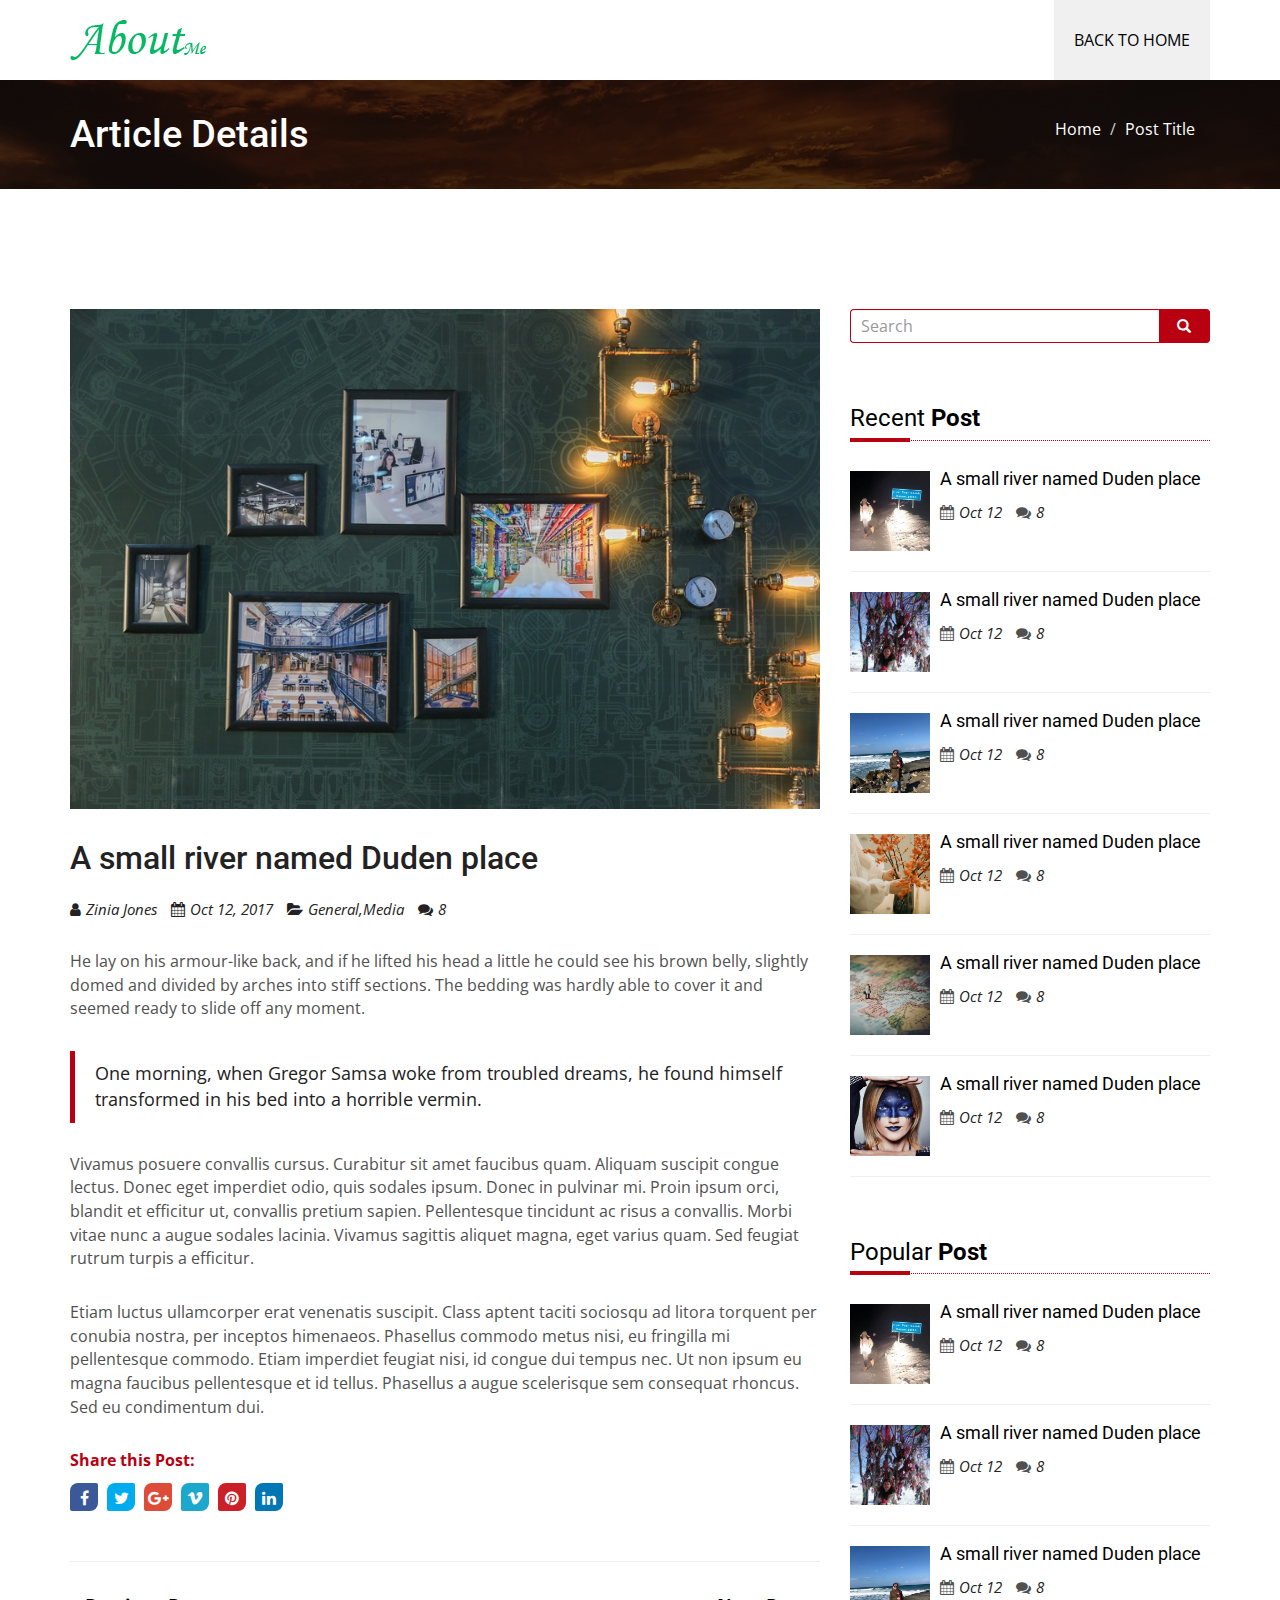
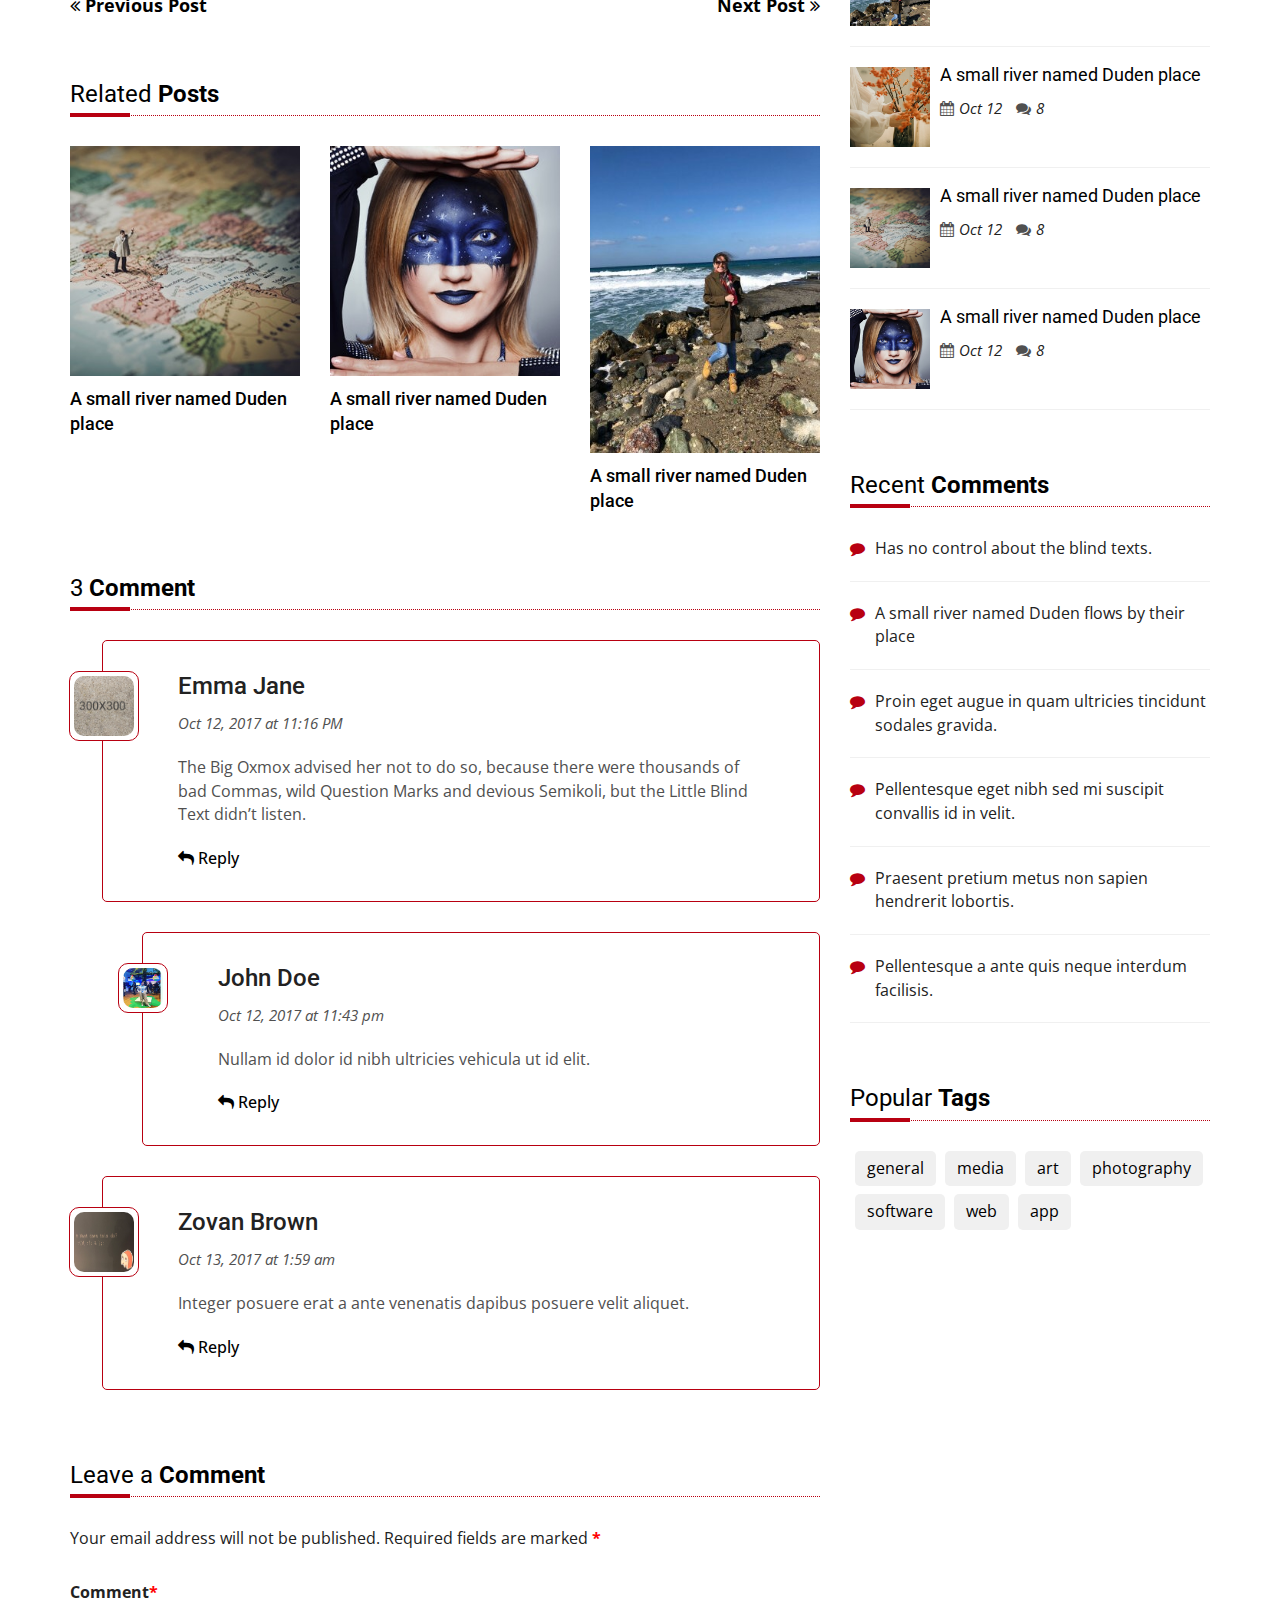
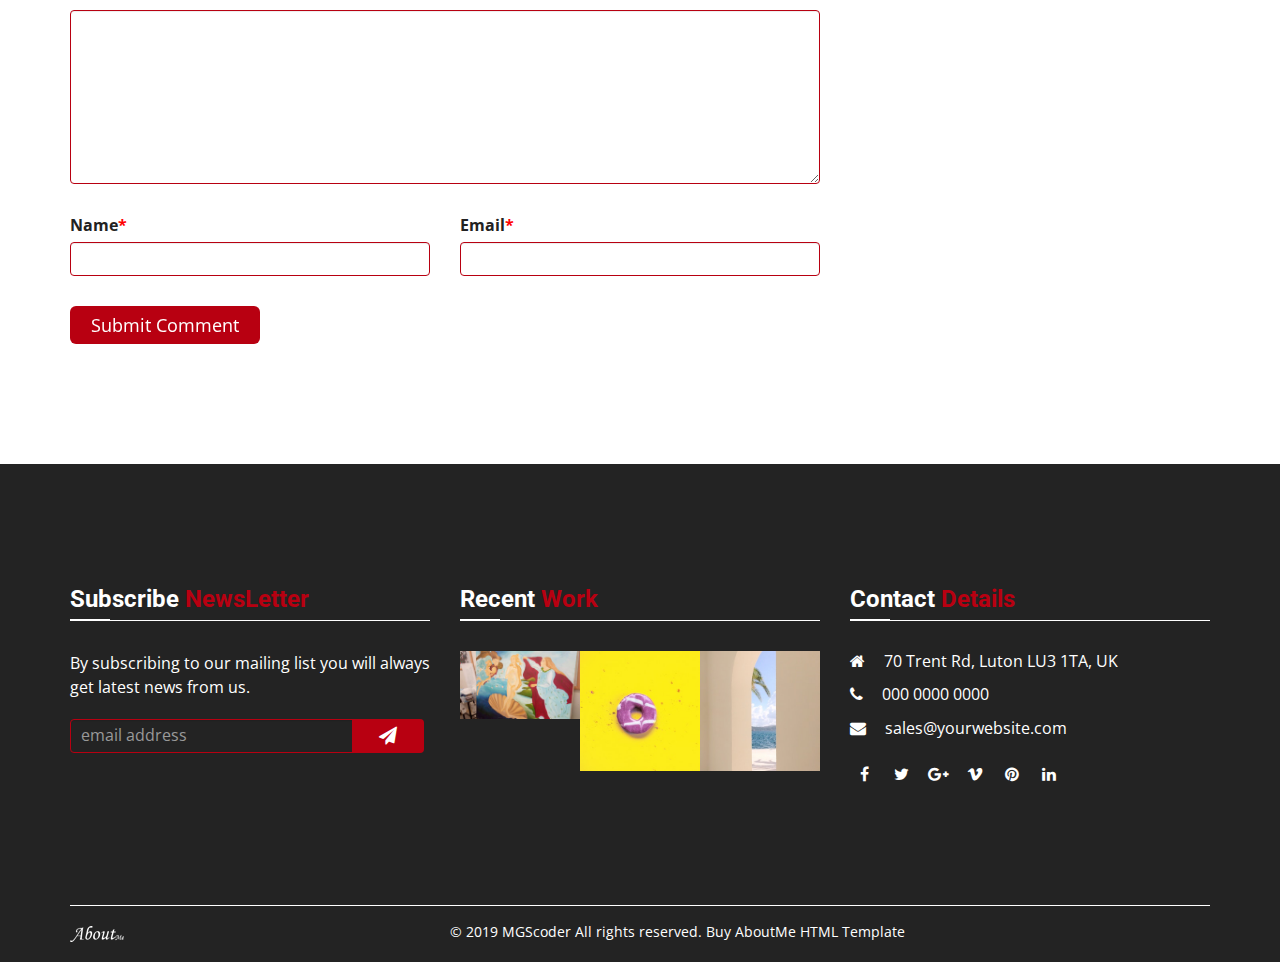
<file: single-blog.html>
<!DOCTYPE html>
<html lang="en">
<head>
	<meta charset="utf-8">
	<meta content="IE=edge" http-equiv="X-UA-Compatible">
	<meta name="viewport" content="width=device-width, minimum-scale=1, maximum-scale=1"/>
	
	<title>AboutMe - Personal Portfolio Resume Template</title>	
	<!-- set your website meta description and keywords -->
	<meta name="description" content="Add your business website description here">
	<meta name="keywords" content="Add your business website keywords here">
	<!-- set your website favicon -->
	<link href="favicon.ico" rel="icon">
	
	<!-- Bootstrap Stylesheets -->
	<link rel="stylesheet" href="css/bootstrap.min.css">	
	<!-- Font Awesome Stylesheets -->
	<link rel="stylesheet" href="css/font-awesome.min.css">
	<!-- Owl Carousel Stylesheets -->
	<link rel="stylesheet" href="css/owl.carousel.min.css">
	<link rel="stylesheet" href="css/owl.theme.default.min.css">
	<!-- Lightbox Stylesheets -->
	<link rel="stylesheet" href="css/lightbox.min.css">
	<!-- Parallax Stylesheets -->
	<link rel="stylesheet" href="css/parallax.css" type="text/css">
	<!-- Template Main Stylesheets -->
	<link rel="stylesheet" href="css/style.css" type="text/css">
	<!-- Responsive Stylesheets -->
	<link rel="stylesheet" href="css/responsive.css" type="text/css">
	
</head>

<body>
	<!-- start Header -->
	<header id="header" class="header">
        <div class="header-nav bg-color">
            <div class="container">
                <div class="row">
					<div class="col-sm-12">
						<nav class="main-menu">
							<div class="navbar-header">
								<button type="button" class="navbar-toggle collapsed" data-toggle="collapse" data-target="#navbar" aria-expanded="false" aria-controls="navbar">
									<span class="sr-only">Toggle navigation</span>
									<span class="icon-bar top-bar"></span>
									<span class="icon-bar middle-bar"></span>
									<span class="icon-bar bottom-bar"></span>
								</button>
								<a class="navbar-brand" href="index.html"><img class="logo" src="images/logo-color.png" alt="AboutMe"></a>
							</div><!--End navbar-header -->
							<div id="navbar" class="navbar-collapse collapse">
								<ul class="nav navbar-nav navbar-right">
									<li><a class="menubgactive" href="index.html">Back To Home</a></li>
								</ul>
							</div><!--End navbar -->
						</nav>
					</div><!--End col -->
                </div><!--End row -->
            </div><!--End container -->
        </div><!--End header-nav -->
    </header>
	<!-- end Header -->
	
	<!-- start banner -->
	<section id="single-page-banner" class="page-title page-title-image blog-hbg">
		<div class="container">
			<div class="row">
				<div class="col-sm-6">
					<h2>Article Details</h2>
				</div><!-- end col -->
				<div class="col-sm-6">
					<ul class="breadcrumb">
						<li><a href="index.html">Home</a></li>
						<li class="active">Post Title</li>
					</ul>
				</div><!-- end col -->
			</div><!-- end row -->
		</div><!-- end container -->
	</section>
	<!-- end slider -->
	
	<div id="content" class="content SectionMargin">
		<div class="container">
			<div class="row">
				<!-- start single-blog -->
				<div id="single-post-content" class="col-sm-8">
					<article class="post">
						<div class="post-image">
							<img src="images/blog/2.jpg" alt="Post Image">
						</div><!-- end post-image -->
						<div class="post-title">
							<h1>A small river named Duden place</h1>
						</div><!-- end post-title -->
						<div class="post-meta">
							<span><i class="fa fa-user"></i><a href="#">Zinia Jones</a></span>
							<span><i class="fa fa-calendar"></i><a href="#">Oct 12, 2017</a></span>
							<span><i class="fa fa-folder-open"></i><a href="#">General</a>,<a href="#">Media</a></span>
							<span><i class="fa fa-comments"></i><a href="#comment">8</a></span>
						</div><!-- end post-meta -->
						
						<div class="post-body">
							<p>He lay on his armour-like back, and if he lifted his head a little he could see his brown belly, slightly domed and divided by arches into stiff sections. The bedding was hardly able to cover it and seemed ready to slide off any moment.</p>
							<blockquote>One morning, when Gregor Samsa woke from troubled dreams, he found himself transformed in his bed into a horrible vermin.</blockquote>
							<p>Vivamus posuere convallis cursus. Curabitur sit amet faucibus quam. Aliquam suscipit congue lectus. Donec eget imperdiet odio, quis sodales ipsum. Donec in pulvinar mi. Proin ipsum orci, blandit et efficitur ut, convallis pretium sapien. Pellentesque tincidunt ac risus a convallis. Morbi vitae nunc a augue sodales lacinia. Vivamus sagittis aliquet magna, eget varius quam. Sed feugiat rutrum turpis a efficitur.</p>
							<p>Etiam luctus ullamcorper erat venenatis suscipit. Class aptent taciti sociosqu ad litora torquent per conubia nostra, per inceptos himenaeos. Phasellus commodo metus nisi, eu fringilla mi pellentesque commodo. Etiam imperdiet feugiat nisi, id congue dui tempus nec. Ut non ipsum eu magna faucibus pellentesque et id tellus. Phasellus a augue scelerisque sem consequat rhoncus. Sed eu condimentum dui.</p>
						</div><!-- end post-body -->
						
						<!-- start share-icon -->
						<div class="share-icon clearfix">
							<span>Share this Post:</span>
							<ul class="list-inline list-social">
								<li>
									<a href="#" class="social-icon social-icon-small social-icon-colored social-icon-facebook">
										<i class="fa fa-facebook"></i>
										<i class="fa fa-facebook"></i>
									</a>
								</li>
								<li>
									<a href="#" class="social-icon social-icon-small social-icon-colored social-icon-twitter">
										<i class="fa fa-twitter"></i>
										<i class="fa fa-twitter"></i>
									</a>
								</li>
								<li>
									<a href="#" class="social-icon social-icon-small social-icon-colored social-icon-gplus">
										<i class="fa fa-google-plus"></i>
										<i class="fa fa-google-plus"></i>
									</a>
								</li>
								<li>
									<a href="#" class="social-icon social-icon-small social-icon-colored social-icon-vimeo">
										<i class="fa fa-vimeo"></i>
										<i class="fa fa-vimeo"></i>
									</a>
								</li>
								<li>
									<a href="#" class="social-icon social-icon-small social-icon-colored social-icon-pinterest">
										<i class="fa fa-pinterest"></i>
										<i class="fa fa-pinterest"></i>
									</a>
								</li>
								<li>
									<a href="#" class="social-icon social-icon-small social-icon-colored social-icon-linkedin">
										<i class="fa fa-linkedin"></i>
										<i class="fa fa-linkedin"></i>
									</a>
								</li>
							</ul><!-- end list-social -->
						</div>
						<!-- end share-icon -->						
					</article><!-- end post -->
					
					<!-- strat post-navigation -->
					<div class="post-navigation clearfix">
						<div class="row">
							<div class="col-xs-6">
								<a href="#"><i class="fa fa-angle-double-left"></i> Previous Post</a>
							</div>
							<div class="col-xs-6 text-right">
								<a href="#">Next Post <i class="fa fa-angle-double-right"></i></a>
							</div>
						</div>
					</div><!--End post-navigation -->
					
					<!-- strat related-blog -->
					<div id="related-blog" class="blog">
						<div class="title-box">
							<h3>Related <strong>Posts</strong></h3>
						</div><!-- end title-box -->
						<div class="row">
							<div class="col-xs-4">
								<article class="blog-wrap">
									<div class="blog-thumb">
										<a href="single-blog.html"><img src="images/blog/thumb/5.jpg" alt="Blog 1"></a>
									</div><!-- end blog-thumb -->
									<div class="blog-title">
										<h3><a title="Blog 1" href="single-blog.html">A small river named Duden place</a></h3>
									</div><!-- end blog-title -->
								</article><!-- end blog-wrap -->
							</div><!-- end col -->
							<div class="col-xs-4">
								<article class="blog-wrap">
									<div class="blog-thumb">
										<a href="single-blog.html"><img src="images/blog/thumb/6.jpg" alt="Blog 6"></a>
									</div><!-- end blog-thumb -->
									<div class="blog-title">
										<h3><a title="Blog 6" href="single-blog.html">A small river named Duden place</a></h3>
									</div><!-- end blog-title -->
								</article><!-- end blog-wrap -->
							</div><!-- end col -->
							<div class="col-xs-4">
								<article class="blog-wrap">
									<div class="blog-thumb">
										<a href="single-blog.html"><img src="images/blog/thumb/3.jpg" alt="Blog 3"></a>
									</div><!-- end blog-thumb -->
									<div class="blog-title">
										<h3><a title="Blog 3" href="single-blog.html">A small river named Duden place</a></h3>
									</div><!-- end blog-title -->
								</article><!-- end blog-wrap -->
							</div><!-- end col -->
						</div><!-- end row -->
					</div><!--End related-blog -->
					
					<!-- strat comments -->
					<div id="comments" class="clearfix">
						<div class="title-box">
							<h3>3 <strong>Comment</strong></h3>
						</div><!-- end title-box -->
						<!-- Comments List -->
						<ol class="commentlist list-unstyled clearfix">
							<li class="comment" id="li-comment-1">
								<div id="comment-1" class="comment-wrap">
									<div class="comment-author-avatar">
										<img alt="img" src="images/customer/customer-4.jpg" class="avatar" height="60" width="60"/>
									</div><!-- end comment-author-avatar -->
									<div class="comment-content">
										<div class="comment-meta">
											<h4><a href="#">Emma Jane</a></h4>
											<a href="#">Oct 12, 2017 at 11:16 PM</a>
										</div><!-- end comment-meta -->
										<p>The Big Oxmox advised her not to do so, because there were thousands of bad Commas, wild Question Marks and devious Semikoli, but the Little Blind Text didn’t listen.</p>
										<a class="comment-reply-link" href="#"><i class="fa fa-reply"></i> Reply</a>
									</div><!-- end comment-content -->
								</div><!-- end comment-wrap -->
								
								<ul class="children">
									<li class="comment" id="li-comment-3">
										<div id="comment-3" class="comment-wrap">
											<div class="comment-author-avatar">
												<img alt="img" src="images/customer/customer-3.jpg" class="avatar" height="40" width="40"/>
											</div><!-- end comment-author-avatar -->
											<div class="comment-content">
												<div class="comment-meta">
													<h4><a href="#">John Doe</a></h4>
													<a href="#">Oct 12, 2017 at 11:43 pm</a>
												</div><!-- end comment-meta -->
												<p>Nullam id dolor id nibh ultricies vehicula ut id elit.</p>
												<a class="comment-reply-link" href="#"><i class="fa fa-reply"></i> Reply</a>
											</div><!-- end comment-content -->
										</div>
									</li>
								</ul>
							</li>
							<li class="comment" id="li-comment-2">
								<div id="comment-2" class="comment-wrap">
									<div class="comment-author-avatar">
										<img alt="img" src="images/customer/customer-2.jpg" class="avatar" height="60" width="60"/>
									</div><!-- end comment-author-avatar -->
									<div class="comment-content">
										<div class="comment-meta">
											<h4><a href="#">Zovan Brown</a></h4>
											<a href="#">Oct 13, 2017 at 1:59 am</a>
										</div><!-- end comment-meta -->
										<p>Integer posuere erat a ante venenatis dapibus posuere velit aliquet.</p>
										<a class="comment-reply-link" href="#"><i class="fa fa-reply"></i> Reply</a>
									</div><!-- end comment-content -->
								</div>
							</li>
						</ol><!-- .commentlist end -->
						
						<div id="respond" class="clearfix">
							<div class="title-box">
								<h3>Leave a <strong>Comment</strong></h3>
							</div><!-- end title-box -->
							<div class="row">
								<!-- start Comment Form -->
								<form class="clearfix" action="#" method="post" id="commentform">
									<p class="comment-notes"><span id="email-notes">Your email address will not be published.</span> Required fields are marked <span class="required">*</span></p>
									<div class="form-group">
										<div class="col-sm-12">
											<label>Comment<span class="required">*</span></label>
											<textarea name="comment" cols="58" rows="7" tabindex="4" class="form-control" required ></textarea>
										</div>
									</div><!-- end form-group -->
									<div class="form-group">
										<div class="col-sm-6">
											<label>Name<span class="required">*</span></label>
											<input name="author" id="author" value="" size="22" tabindex="1" class="form-control" type="text" required >
										</div>
										<div class="col-sm-6">
											<label>Email<span class="required">*</span></label>
											<input name="email" id="email" value="" size="22" tabindex="2" class="form-control" type="text" required >
										</div>
									</div><!-- end form-group -->
									<div class="form-group">
										<div class="col-sm-12">
											<button name="submit" type="submit" id="submit-button" tabindex="5" value="Submit" class="btn btn-shutter-out-horizontal  btn-lg">Submit Comment</button>
										</div>
									</div><!-- end form-group -->
								</form>
								<!-- end Comment Form -->
							</div>
						</div><!-- #respond end -->
					</div><!-- end comments -->
				</div>
				<!-- end single-blog -->
			
				<!-- start sidebar -->
				<aside id="sidebar" class="col-sm-4">
					<div class="widget-area">
						<div class="widget">
							<!-- start search form -->
							<form action="#" method="post">
								<div class="input-group search-input-group">
									<input type="text" class="form-control"  placeholder="Search" >
									<span class="input-group-addon">
										<button type="submit">
											<span class="glyphicon glyphicon-search"></span>
										</button>  
									</span>
								</div>
							</form>
							<!-- end search form -->
						</div><!-- end widget -->
						<div class="widget recent-posts">
							<div class="title-box">
								<h3 class="widget-title">Recent <strong>Post</strong></h3>
							</div><!-- end title-box -->
							<ul class="list-unstyled">
								<li class="clearfix">
									<div class="post-thumbnail">
										<a href="single-blog.html"><img src="images/blog/thumb/1.jpg" alt="blog image"></a>
									</div><!-- end post-thumbnail -->
									<div class="post-content">
										<h3><a href="single-blog.html">A small river named Duden place</a></h3>
										<div class="post-meta">
											<span><i class="fa fa-calendar"></i><a href="#">Oct 12</a></span>
											<span><i class="fa fa-comments"></i><a href="#comments">8</a></span>
										</div><!-- end post-meta -->
									</div><!-- end post-content -->
								</li>
								<li class="clearfix">
									<div class="post-thumbnail">
										<a href="single-blog.html"><img src="images/blog/thumb/2.jpg" alt="blog image"></a>
									</div><!-- end post-thumbnail -->
									<div class="post-content">
										<h3><a href="single-blog.html">A small river named Duden place</a></h3>
										<div class="post-meta">
											<span><i class="fa fa-calendar"></i><a href="#">Oct 12</a></span>
											<span><i class="fa fa-comments"></i><a href="#comments">8</a></span>
										</div><!-- end post-meta -->
									</div><!-- end post-content -->
								</li>
								<li class="clearfix">
									<div class="post-thumbnail">
										<a href="single-blog.html"><img src="images/blog/thumb/3.jpg" alt="blog image"></a>
									</div><!-- end post-thumbnail -->
									<div class="post-content">
										<h3><a href="single-blog.html">A small river named Duden place</a></h3>
										<div class="post-meta">
											<span><i class="fa fa-calendar"></i><a href="#">Oct 12</a></span>
											<span><i class="fa fa-comments"></i><a href="#comments">8</a></span>
										</div><!-- end post-meta -->
									</div><!-- end post-content -->
								</li>
								<li class="clearfix">
									<div class="post-thumbnail">
										<a href="single-blog.html"><img src="images/blog/thumb/4.jpg" alt="blog image"></a>
									</div><!-- end post-thumbnail -->
									<div class="post-content">
										<h3><a href="single-blog.html">A small river named Duden place</a></h3>
										<div class="post-meta">
											<span><i class="fa fa-calendar"></i><a href="#">Oct 12</a></span>
											<span><i class="fa fa-comments"></i><a href="#comments">8</a></span>
										</div><!-- end post-meta -->
									</div><!-- end post-content -->
								</li>
								<li class="clearfix">
									<div class="post-thumbnail">
										<a href="single-blog.html"><img src="images/blog/thumb/5.jpg" alt="blog image"></a>
									</div><!-- end post-thumbnail -->
									<div class="post-content">
										<h3><a href="single-blog.html">A small river named Duden place</a></h3>
										<div class="post-meta">
											<span><i class="fa fa-calendar"></i><a href="#">Oct 12</a></span>
											<span><i class="fa fa-comments"></i><a href="#comments">8</a></span>
										</div><!-- end post-meta -->
									</div><!-- end post-content -->
								</li>
								<li class="clearfix">
									<div class="post-thumbnail">
										<a href="single-blog.html"><img src="images/blog/thumb/6.jpg" alt="blog image"></a>
									</div><!-- end post-thumbnail -->
									<div class="post-content">
										<h3><a href="single-blog.html">A small river named Duden place</a></h3>
										<div class="post-meta">
											<span><i class="fa fa-calendar"></i><a href="#">Oct 12</a></span>
											<span><i class="fa fa-comments"></i><a href="#comments">8</a></span>
										</div><!-- end post-meta -->
									</div><!-- end post-content -->
								</li>
							</ul>
						</div><!-- end widget recent posts -->
						<div class="widget popular-posts">
							<div class="title-box">
								<h3 class="widget-title">Popular <strong>Post</strong></h3>
							</div><!-- end title-box -->
							<ul class="list-unstyled">
								<li class="clearfix">
									<div class="post-thumbnail">
										<a href="single-blog.html"><img src="images/blog/thumb/1.jpg" alt="blog image"></a>
									</div><!-- end post-thumbnail -->
									<div class="post-content">
										<h3><a href="single-blog.html">A small river named Duden place</a></h3>
										<div class="post-meta">
											<span><i class="fa fa-calendar"></i><a href="#">Oct 12</a></span>
											<span><i class="fa fa-comments"></i><a href="#comments">8</a></span>
										</div><!-- end post-meta -->
									</div><!-- end post-content -->
								</li>
								<li class="clearfix">
									<div class="post-thumbnail">
										<a href="single-blog.html"><img src="images/blog/thumb/2.jpg" alt="blog image"></a>
									</div><!-- end post-thumbnail -->
									<div class="post-content">
										<h3><a href="single-blog.html">A small river named Duden place</a></h3>
										<div class="post-meta">
											<span><i class="fa fa-calendar"></i><a href="#">Oct 12</a></span>
											<span><i class="fa fa-comments"></i><a href="#comments">8</a></span>
										</div><!-- end post-meta -->
									</div><!-- end post-content -->
								</li>
								<li class="clearfix">
									<div class="post-thumbnail">
										<a href="single-blog.html"><img src="images/blog/thumb/3.jpg" alt="blog image"></a>
									</div><!-- end post-thumbnail -->
									<div class="post-content">
										<h3><a href="single-blog.html">A small river named Duden place</a></h3>
										<div class="post-meta">
											<span><i class="fa fa-calendar"></i><a href="#">Oct 12</a></span>
											<span><i class="fa fa-comments"></i><a href="#comments">8</a></span>
										</div><!-- end post-meta -->
									</div><!-- end post-content -->
								</li>
								<li class="clearfix">
									<div class="post-thumbnail">
										<a href="single-blog.html"><img src="images/blog/thumb/4.jpg" alt="blog image"></a>
									</div><!-- end post-thumbnail -->
									<div class="post-content">
										<h3><a href="single-blog.html">A small river named Duden place</a></h3>
										<div class="post-meta">
											<span><i class="fa fa-calendar"></i><a href="#">Oct 12</a></span>
											<span><i class="fa fa-comments"></i><a href="#comments">8</a></span>
										</div><!-- end post-meta -->
									</div><!-- end post-content -->
								</li>
								<li class="clearfix">
									<div class="post-thumbnail">
										<a href="single-blog.html"><img src="images/blog/thumb/5.jpg" alt="blog image"></a>
									</div><!-- end post-thumbnail -->
									<div class="post-content">
										<h3><a href="single-blog.html">A small river named Duden place</a></h3>
										<div class="post-meta">
											<span><i class="fa fa-calendar"></i><a href="#">Oct 12</a></span>
											<span><i class="fa fa-comments"></i><a href="#comments">8</a></span>
										</div><!-- end post-meta -->
									</div><!-- end post-content -->
								</li>
								<li class="clearfix">
									<div class="post-thumbnail">
										<a href="single-blog.html"><img src="images/blog/thumb/6.jpg" alt="blog image"></a>
									</div><!-- end post-thumbnail -->
									<div class="post-content">
										<h3><a href="single-blog.html">A small river named Duden place</a></h3>
										<div class="post-meta">
											<span><i class="fa fa-calendar"></i><a href="#">Oct 12</a></span>
											<span><i class="fa fa-comments"></i><a href="#comments">8</a></span>
										</div><!-- end post-meta -->
									</div><!-- end post-content -->
								</li>
							</ul>
						</div><!-- end widget popular posts -->
						<div class="widget recent-comments">
							<div class="title-box">
								<h3 class="widget-title">Recent <strong>Comments</strong></h3>
							</div><!-- end title-box -->
							<ul>
								<li>Has no control about the blind texts.</li>
								<li>A small river named Duden flows by their place</li>
								<li>Proin eget augue in quam ultricies tincidunt sodales gravida.</li>
								<li>Pellentesque eget nibh sed mi suscipit convallis id in velit.</li>
								<li>Praesent pretium metus non sapien hendrerit lobortis.</li>
								<li>Pellentesque a ante quis neque interdum facilisis.</li>
							</ul>
						</div><!-- end widget comments -->
						<div class="widget tags-widget">
							<div class="title-box">
								<h3 class="widget-title">Popular <strong>Tags</strong></h3>
							</div><!-- end title-box -->
							<div class="tags">
								<a href="#">general</a>
								<a href="#">media</a>
								<a href="#">art</a>
								<a href="#">photography</a>
								<a href="#">software</a>
								<a href="#">web</a>
								<a href="#">app</a>
							</div><!-- end Tags -->
						</div><!-- end widget Tags-widget -->	
					</div>
				</aside>
				<!-- end sidebar -->
			</div>
		</div>
	</div>
	
	<!-- start footer -->
	<footer id="footer" class="footer">
		<div class="container">
			<div class="row">	
				<div class="footer-top clearfix">
					<div class="col-sm-4">
						<div class="columnbottom-margin subscribe-form-wrap">
							<h4 class="widget-title">Subscribe <span>NewsLetter</span></h4>
							<p>By subscribing to our mailing list you will always get latest news from us.</p>
							<!-- start mailchimp form -->
							<div class="mc-form-holder">
								<form id="mc-form">
									<input id="mc-email" class="form-control" placeholder="email address" name="EMAIL" type="email">
									<button class="btn" type="submit"><i class="fa fa-paper-plane"></i></button>
									<label for="mc-email"></label>
								</form>
							</div>
							<!-- end mailchimp form -->
						</div><!-- end subscribe-form-wrap -->
					</div><!-- end col -->
					<div class="col-sm-4">
						<div class="columnbottom-margin recent-work-wrap">
							<h4 class="widget-title">Recent <span>Work</span></h4>
							<div class="latest-pfolio">
								<div class="col-xs-4 no-space">
									<div class="portfolio-wrapper">
										<img src="images/portfolio/thumb/2.jpg" alt="Portfolio Title">
										<div class="portfolio-overlay">
											<div class="portfolio-overlay-inner">
												<div class="portfolio-overlay-content">
													<div class="portfolio-link">
														<a title="Details" href="single-portfolio.html"><i class="fa fa-link"></i></a>
														<a data-lightbox="recentwork" data-title="Image Preview" href="images/portfolio/2.jpg"><i class="fa fa-search-plus"></i></a>
													</div><!--End portfolio-link -->
												</div><!--End portfolio-overlay-content -->
											</div><!--End portfolio-overlay-inner -->
										</div><!--End portfolio-overlay -->
									</div><!--End portfolio-wrapper -->
								</div><!--End ./col- -->
								<div class="col-xs-4 no-space">
									<div class="portfolio-wrapper">
										<img src="images/portfolio/thumb/3.jpg" alt="Portfolio Title">
										<div class="portfolio-overlay">
											<div class="portfolio-overlay-inner">
												<div class="portfolio-overlay-content">
													<div class="portfolio-link">
														<a title="Details" href="single-portfolio.html"><i class="fa fa-link"></i></a>
														<a data-lightbox="recentwork" data-title="Image Preview" href="images/portfolio/3.jpg"><i class="fa fa-search-plus"></i></a>
													</div><!--End portfolio-link -->
												</div><!--End portfolio-overlay-content -->
											</div><!--End portfolio-overlay-inner -->
										</div><!--End portfolio-overlay -->
									</div><!--End portfolio-wrapper -->
								</div><!--End ./col- -->
								<div class="col-xs-4 no-space">
									<div class="portfolio-wrapper">
										<img src="images/portfolio/thumb/4.jpg" alt="Portfolio Title">
										<div class="portfolio-overlay">
											<div class="portfolio-overlay-inner">
												<div class="portfolio-overlay-content">
													<div class="portfolio-link">
														<a title="Details" href="single-portfolio.html"><i class="fa fa-link"></i></a>
														<a data-lightbox="recentwork" data-title="Image Preview" href="images/portfolio/4.jpg"><i class="fa fa-search-plus"></i></a>
													</div><!--End portfolio-link -->
												</div><!--End portfolio-overlay-content -->
											</div><!--End portfolio-overlay-inner -->
										</div><!--End portfolio-overlay -->
									</div><!--End portfolio-wrapper -->
								</div><!--End ./col- -->
							</div><!--End latest-portfolio -->   
							<div class="clearfix"></div>
						</div><!-- end recent-work-wrap -->
					</div><!-- end col -->
					<div class="col-sm-4">
						<div class="columnbottom-margin contact-info-wrap">
							<h4 class="widget-title">Contact <span>Details</span></h4>
							<ul class="contact-info list-unstyled">
								<li><i class="fa fa-home"></i> 70 Trent Rd, Luton LU3 1TA, UK</li>
								<li><i class="fa fa-phone"></i> <a href="tel:000-0000-0000">000 0000 0000</a></li>
								<li><i class="fa fa-envelope"></i> <a href="mailto:sales@yourwebsite.com">sales@yourwebsite.com</a></li>
							</ul><!-- end contact-info  -->
							
							<ul class="list-inline list-social clearfix">
								<li>
									<a href="#" class="social-icon social-icon-small social-icon-facebook">
										<i class="fa fa-facebook"></i>
										<i class="fa fa-facebook"></i>
									</a>
								</li>
								<li>
									<a href="#" class="social-icon social-icon-small social-icon-twitter">
										<i class="fa fa-twitter"></i>
										<i class="fa fa-twitter"></i>
									</a>
								</li>
								<li>
									<a href="#" class="social-icon social-icon-small social-icon-gplus">
										<i class="fa fa-google-plus"></i>
										<i class="fa fa-google-plus"></i>
									</a>
								</li>
								<li>
									<a href="#" class="social-icon social-icon-small social-icon-vimeo">
										<i class="fa fa-vimeo"></i>
										<i class="fa fa-vimeo"></i>
									</a>
								</li>
								<li>
									<a href="#" class="social-icon social-icon-small social-icon-pinterest">
										<i class="fa fa-pinterest"></i>
										<i class="fa fa-pinterest"></i>
									</a>
								</li>
								<li>
									<a href="#" class="social-icon social-icon-small social-icon-linkedin">
										<i class="fa fa-linkedin"></i>
										<i class="fa fa-linkedin"></i>
									</a>
								</li>
							</ul><!-- end list-social -->
						</div><!-- end contact-info-wrap -->
					</div><!-- end col -->
				</div><!-- end footer-top  --> 
			</div><!-- end row --> 
			<hr>
			<div class="row">					
				<div class="col-sm-12">
					<a href="#" class="footer-logo-link"><img class="footer-logo" src="images/footer-logo.png" alt="Steve"></a>
					<p class="text-center copyright">&copy; 2019 <a href="https://1.envato.market/kPy00" class="footer-site-link">MGScoder</a> All rights reserved. <a href="https://1.envato.market/7B3dY" class="footer-site-link">Buy AboutMe HTML Template</a></p>
				</div><!-- end col --> 
			</div><!-- end row --> 
		</div><!-- end container --> 
	</footer>
	<!-- end footer -->
	
	<a href="#" class="scrollup"><i class="fa fa-arrow-circle-up"></i></a>
	
	<!-- jQuery Library -->
	<script src="js/jquery-3.4.1.min.js"></script>
	<!-- Bootstrap Js -->
	<script src="js/bootstrap.min.js"></script>
	<!-- Isotope Filtring Js -->
	<script src="js/isotope.pkgd.min.js"></script>
	<!-- Lightbox Js -->
	<script src="js/lightbox.min.js"></script>
	<!-- owl.carousel Js -->
	<script src="js/owl.carousel.min.js"></script>
	<!-- Form validator Js -->
	<script src="js/validator.min.js"></script>
	<!-- ajaxchimp Js -->
	<script src="js/jquery.ajaxchimp.min.js"></script>
	<!-- counterup Js -->
	<script src="js/waypoint.js"></script>	
	<script src="js/jquery.counterup.min.js"></script>
	<!-- Template main Js -->
	<script src="js/main.js"></script>
	
</body>
</html>
</file>
<file: css/parallax.css>
/*
|----------------------------------------------------------------------------
	AboutMe - Personal Portfolio Resume Template Main CSS
	Author: MGScoder
	Author URL: https://themeforest.net/user/mgscoder
|----------------------------------------------------------------------------
*/

/*
|----------------------------------------------------------------------------
	parallax
|----------------------------------------------------------------------------
*/
.parallax::before {
    background-color: rgba(0, 0, 0, 0.3);
    content: "";
    height: 100%;
    left: 0;
    position: absolute;
    top: 0;
    width: 100%;
}
.parallax {
	background-attachment: fixed;
	background-color: rgba(0, 0, 0, 0.8);
    background-position: 50% 0;
    background-repeat: no-repeat;
    background-size: cover;
	position: relative;
	color: #fff;
}
/*
|----------------------------------------------------------------------------
	SERVICE
|----------------------------------------------------------------------------
*/
#service.parallax {
    background-image: url("../images/background/bg-1.jpg");
}

/*
|----------------------------------------------------------------------------
	PORTFOLIO
|----------------------------------------------------------------------------
*/
#portfolio.parallax {
/*    background-image: url("../images/background/bg-2.jpg");*/
    background-color: white;
}

/*
|----------------------------------------------------------------------------
	QUOTE
|----------------------------------------------------------------------------
*/
#quotes-section {
    background-image: url("../images/background/bg-3.jpg");
}
#quotes-section::before {
    background-color: rgba(0, 0, 0, 0.2);
}

/*
|----------------------------------------------------------------------------
	BLOG
|----------------------------------------------------------------------------
*/
#blog.parallax {
    background-image: url("../images/background/bg-3.jpg");
}

/*
|----------------------------------------------------------------------------
	TESTIMONIAL
|----------------------------------------------------------------------------
*/
#testimonials.parallax {
    background-image: url("../images/background/bg-6.jpg");
}

/*
|----------------------------------------------------------------------------
	SUCCESS STORY
|----------------------------------------------------------------------------
*/
#success-story.parallax {
    background-image: url("../images/background/bg-5.jpg");
}
</file>
<file: css/style.css>
/*
|----------------------------------------------------------------------------
	AboutMe - Personal Portfolio Resume Template Main CSS
	Author: MGScoder
	Author URL: https://themeforest.net/user/mgscoder
	Version: 2.0
	Primary color: #B80011
|----------------------------------------------------------------------------
*/

/*
|------------------------------------------------------------------
	[Table of contents]:

	1. FONTS
	2. BODY
	3. COMMON CSS
	4. HEADER / .header-nav
		4.1. HOME TOP BANNER / .home-top-banner
		4.2. CAROUSEL TOP BANNER SLIDER / #home .owl-carousel
	5. TITLE / .title-wrap
	6. SINGLE PAGE BANNER / #single-page-banner
	7. ABOUT / #about
		7.1. BOX STYLE / .about-box-style
		7.2. TIMELINE STYLE / .timeline
		7.3. SKILLS PROGRESSBAR / .progressbar
	8. SERVICE / .service-wrap
	9. SOCIAL / .social-icon
	10. PRICING / .pricing-table
	11. PORTFOLIO
		11.1 LIGHTBOX
	12. CLIENTS
	13. TEAM / .team-wrap
	14. QUOTES
	15. BLOG / #blog
		15.1. BLOG STYLE 1 / .blog-style1
	16. TESTIMONIAL
		16.1. CAROUSEL CONTROL FOR TESTIMONIAL
		16.2. TESTIMONIAL RATINGS
	17. CONTACT
		17.1. CONTACT FORM / #contactForm
		17.2. SELECT BOX / select.form-control
	18. SUCCESS STORY
	19. SINGLE SERVICE / #service-single-content
		19.1. SERVICE LIST / .service-list
		19.2. SERVICE MENU / .service-menu
		19.3. SERVICE BROCHURE / .service-brochure
		19.4. SERVICE FEATURE / .service-features
		19.5. SERVICE QUOTEFORM / #serviceQuoteForm
	20. SINGLE PORTFOLIO / #pfolio-single-content
	21. SINGLE BLOG / #single-post-content
		21.1. RELATED POST / #related-blog
		21.2. POST COMMENTS LIST / .commentlist
		21.3. COMMENTS FORM / #commentform
	22. SIDEBAR
	23. Button / .btn-shutter-out-horizontal
	24. SUBSCRIBE / #mc-form
	25. FOOTER / .footer
	26. OTHER
	
|-------------------------------------------------------------------
*/

/*
|----------------------------------------------------------------------------
	1. FONTS: Google Font
|----------------------------------------------------------------------------
*/
@import url('https://fonts.googleapis.com/css?family=Roboto:300,300i,400,400i,500,500i,700,700i|Open+Sans:400,400i,600,600i,700,700i');

/*
|----------------------------------------------------------------------------
	2. BODY
|----------------------------------------------------------------------------
*/
body {
    color: #222;
	font-family: 'Open Sans', sans-serif;
	margin: 0 auto;
	font-size: 16px;
	line-height: 1.48;
    height: 100%;
}

/*
|----------------------------------------------------------------------------
	3. COMMON CSS
|----------------------------------------------------------------------------
*/
h1, h2, h3, h4, h5, h6 {
    line-height: 1.3;
	font-family: 'Roboto', sans-serif;
}
img, iframe, object, embed {
    max-width: 100%;
}
a {
	color: #000;
}
a:hover {
    color: #591A0D;
    text-decoration: none;
}
a:focus {
    outline: medium none;
    text-decoration: none;
}
.intro-text {
    margin: 0 auto 60px;
	max-width: 660px;
}
.SecTopMargin {
    margin-top: 60px;
}
.SectionMargin {
    margin: 60px 0;
}
.color-border {
    border-color:#FFD700;
}

/*
|----------------------------------------------------------------------------
	4. HEADER / .header-nav
|----------------------------------------------------------------------------
*/
.header-nav {
	background-color: rgba(0, 0, 0, 0.3);
	border-bottom: 1px solid rgba(255, 255, 255, 0.3);
    left: 0;
	height: 80px;
    position: fixed;
    top: 0;
    -webkit-transition: all 0.4s ease-in-out;
	-moz-transition: all 0.4s ease-in-out;
	-o-transition: all 0.4s ease-in-out;
	transition: all 0.4s ease-in-out;
    width: 100%;
    z-index: 999;
}
.header-nav.bg-color {
	background-color: #fff;
}
.header-nav.menu-bg {
	height: 56px;
}

/* menu */
.navbar-brand {
    color: #fff;
    font-size: 36px;
    font-weight: bold;
    line-height: 80px;
    padding: 0;
    text-transform: capitalize;
}
.header-nav.menu-bg  .navbar-brand {
	line-height: 56px;
}
.navbar-brand:hover {
    color: #fff;
}
.navbar-brand > img {
    height: 80px;	
    -webkit-transition: height 0.4s ease-in-out;
	-moz-transition: height 0.4s ease-in-out;
	-o-transition: height 0.4s ease-in-out;
	transition: height 0.4s ease-in-out;
}
.menu-bg .navbar-brand > img {
    height: 56px;
}
.bg-color .main-menu .navbar-nav li a {
    color: #000;
}	
.main-menu .navbar-nav li a {
    color: #fff;
    font-size: 16px;
	padding: 30px 20px;
    text-transform: uppercase;
    -webkit-transition: all 0.4s ease-in-out;
	-moz-transition: all 0.4s ease-in-out;
	-o-transition: all 0.4s ease-in-out;
	transition: all 0.4s ease-in-out;
}
.menu-bg .main-menu .navbar-nav li a {
	padding: 18px 15px;
    color: #222;
}
.menu-bg .main-menu .navbar-nav li a:hover {
    color: #fafafa;
}
.main-menu .navbar-nav li a:focus {
    background-color: transparent;
}
.main-menu .navbar-nav li a:hover, .main-menu .navbar-nav li a.active {
	color: #fff;
    background-color: #B80011;
}
.menu-bg {
    background-color: #fff;
    box-shadow: 0 2px 10px -1px rgba(87, 97, 100, 0.35);
}
a img.logo-color  {
    opacity: 0;
	height: 0;
}
.menu-bg a img.logo-white  {
    opacity: 0;
	height: 0;
}
.menu-bg a img.logo-color  {
    opacity: 1;
}

.main-menu .navbar-nav li a.menubgactive {
    background-color: #f0f0f0;
}
.main-menu .navbar-nav li a.menubgactive:hover {
    background-color: #B80011;
}

/* navbar-toggle responsive menu */
.navbar-toggle {
	border: none;
	background: transparent;
}
.navbar-toggle.collapsed .icon-bar {
    background-color: #591A0D;
}
.navbar-toggle .icon-bar {
    background-color: #e91313;
}
.navbar-toggle:hover {
	background: transparent;
}
.navbar-toggle .icon-bar {
	width: 32px;
	height: 4px;
    -webkit-transition:all 0.2s ease 0s;
    -moz-transition:all 0.2s ease 0s;
    -ms-transition:all 0.2s ease 0s;
    -o-transition:all 0.2s ease 0s;
    transition:all 0.2s ease 0s;
}
.navbar-toggle .top-bar {
    -moz-transform:rotate(45deg);
    -webkit-transform:rotate(45deg);
    -o-transform:rotate(45deg);
    -ms-transform:rotate(45deg);
    transform:rotate(45deg);
	transform-origin: 10% 10%;
}
.navbar-toggle .middle-bar {
	opacity: 0;
}
.navbar-toggle .bottom-bar {
    -moz-transform:rotate(-45deg);
    -webkit-transform:rotate(-45deg);
    -o-transform:rotate(-45deg);
    -ms-transform:rotate(-45deg);
    transform:rotate(-45deg);
	transform-origin: 10% 90%;
}
.navbar-toggle.collapsed .top-bar {
    -moz-transform:rotate(0);
    -webkit-transform:rotate(0);
    -o-transform:rotate(0);
    -ms-transform:rotate(0);
    transform:rotate(0);
}
.navbar-toggle.collapsed .middle-bar {
	opacity: 1;
}
.navbar-toggle.collapsed .bottom-bar {
    -moz-transform:rotate(0);
    -webkit-transform:rotate(0);
    -o-transform:rotate(0);
    -ms-transform:rotate(0);
    transform:rotate(0);
}

/*
|----------------------------------------------------------------------------
	4.1. HOME TOP BANNER / .home-top-banner
|----------------------------------------------------------------------------
*/
.home-top-banner {
	background-attachment: fixed;
    background-color: #555;
	background-position: center;
	background-repeat: no-repeat;
	background-size: cover;
    height: 100vh;
    position: relative;
    z-index: 1;
}
.home-top-banner::after {
    background-color: rgba(0, 0, 0, 0.3);
    content: "";
    height: 100%;
    left: 0;
    position: absolute;
    top: 0;
    width: 100%;
    z-index: -1;
}
.background-transparent {
	background-color: transparent;
}
#particles-js {
    height: 100%;
    left: 0;
    position: absolute;
    top: 0;
    width: 100%;
}
.home-top-banner.banner-1 {
	background-image: url("../images/profile/banner-image-1.jpg");
	background-position: center;
	background-size: cover;
}
.home-top-banner.banner-2 {
	background-image: url("../media/resim.jpg");
	background-position: center;
	background-size: cover;
}

.display-table {
    display: table;
    height: 100%;
    width: 100%;
}
.display-table-cell {
    display: table-cell;
    vertical-align: middle;
}
.banner-content {
    margin-top: 80px;
	max-width: 50%;
}
.banner-content h1 {
    color: #fff;
    font-size: 60px;
	line-height: 1;
	margin: 0 0 25px;
    text-transform: capitalize;
}
.banner-content h3 {
    color: #fff;
    font-size: 24px;
    font-weight: 700;
    margin: 0 0 10px;
    text-transform: capitalize;
}
.banner-content li a {
    color: #fff;
    border: none;
}

.banner-content.banner-content-fullwidth {
    max-width: 100%;
    text-align: center;
}

/* Type */
.banner-content h1.type-animate a.typewrite{
	color: #fff;
	font-size: 48px;
}

/*
|----------------------------------------------------------------------------
	4.2. CAROUSEL TOP BANNER SLIDER / #home .owl-carousel
|----------------------------------------------------------------------------
*/
#home.home-slider {
	height: 100vh;
    width: 100%;
}
#home.image-bg {
    background-image: url("../media/resim.jpg");
	background-repeat: no-repeat;
	background-size: cover;
	background-position: center center;
}
#home .owl-carousel {
	position: relative;
	height: 100%;
}
#home .owl-carousel .owl-slide::before {
    background-color: rgba(0, 0, 0, 0.3);
    content: "";
    height: 100%;
    left: 0;
    position: absolute;
    top: 0;
    width: 100%;
}
#home .owl-carousel div:not(.owl-nav) {
	height: 100%;
}
#home .owl-carousel .owl-nav {
	height: 0;
	position: absolute;
	top: 46%;
	left: 0;
	right: 0;
}
#home .owl-carousel .owl-buttons div {
	position: absolute;
	top: 0;
	bottom: 0;
	display: inline-block;
	margin: 0;
	width: 50px;
	height: 30px;
	line-height: 25px;
	text-align: center;
	font-size: .9em;
	border-radius: 3px;
	color: #FFF;
	background: #000;
	opacity: .6;
	text-transform: capitalize;
}
#home .owl-nav > button {
    background: transparent none repeat scroll 0 0;
    font-size: 50px;
	color: #fff;
}
#home .owl-carousel .owl-slide {
	background-color: rgba(0, 0, 0, 0);
	background-repeat: no-repeat;
	background-size: cover;
	background-position: center center;
    height: 100%;
}

#home .owl-carousel .owl-slide.slide::before {
    background-color: rgba(0, 0, 0, 0.7);
}
#home .owl-carousel .owl-slide.slide-1 {
    background-image: url("../images/profile/banner-image-1.jpg");
}
#home .owl-carousel .owl-slide.slide-2 {
    background-image: url("../images/profile/banner-image-2.jpg");
}
#home .owl-carousel .owl-slide.slide-3 {
    background-image: url("../images/profile/banner-image-1.jpg");
}
#home .owl-carousel .slider-content {
	bottom: 0;
    display: table;
    left: 0;
    position: absolute;
    right: 0;
    text-align: center;
    top: 0;
    width: 100%;
}
#home .owl-carousel .slider-caption {
    display: table-cell;
    vertical-align: middle;
}
#home .owl-carousel .slider-content .slider-caption .caption-container {
	height: auto;
    margin: 80px auto 0;
    max-width: 760px;
    width: 80%;
}
#home .owl-carousel .slider-content h2.banner-title-text {
    color: #fff;
    font-size: 42px;
	line-height: 1.3;
    font-weight: 700;
	margin: 20px 0;
    text-transform: uppercase;
}
#home .owl-carousel .slider-content h2.banner-title-text span {
    color: #B80011;
}
#home .owl-carousel .slider-content .sub-title {
	font-family: 'Raleway', sans-serif;
	font-size: 24px;
	line-height: 1.3;
	margin-bottom: 30px;
}
#home .owl-carousel .slider-content .sub-title.white-text {
    color: #fff;
}
#home .owl-carousel div.slider-caption {
    height: auto;
    margin-top: 10%;
}
#home .btn-shutter-out-horizontal:before {
    background-color: #B80011;
}
#home .btn-shutter-out-horizontal:hover {
    color: #fff;
    border-color: #B80011;
}
#home  .owl-next {
    float: right;
	padding: 4px 11px;
}
#home  .owl-prev {
    float: left;
	padding: 4px 8px;
}
#home  .owl-nav {
	max-width: 1170px;
	margin: 0 auto;
    opacity: 0;
}
#home :hover .owl-nav  {
    opacity: 1;
}
.banner-content > h4, .slider-content h4 {
	color: #fff;
    margin: 20px 0 30px;
}

/*
|----------------------------------------------------------------------------
	5. TITLE / .title-wrap
|----------------------------------------------------------------------------
*/
.title-wrap {
    margin: 0 auto 60px;
    max-width: 401px;
}
.section-title-box::before {
    background-color:#700F18;
    bottom: 0;
    content: "";
    display: block;
    height: 4px;
    left: 35%;
    margin: 0 0 -2px;
    position: absolute;
    width: 30%;
}
.section-title-box {
    border-bottom: 1px solid #700F18;
    margin: 0 0 60px;
    position: relative;
}
.title-wrap .section-title {
	font-size: 38px;
	font-weight: 400;
    line-height: 1;
    margin: 50px 0 20px;
    position: relative;
    text-align: center;
	text-transform: uppercase;
    width: 100%;
}
.title-wrap .section-title strong {
    color: #B80011;
	font-weight: bold;
}
.sub-title {
    font-size: 28px;
    margin-top: 0;
}
/*title-box*/
.title-box::before {
    background-color: #B80011;
    bottom: 0;
    content: "";
    display: block;
    height: 4px;
    left: 0;
    margin: 0 0 -2px;
    position: absolute;
    width: 60px;
}
.title-box {
    border-bottom: 1px dotted #B80011;
    margin: 0 0 40px;
    position: relative;
}
.title-box > h3 {
	color: #000;
	font-weight: 400;
	margin: 0 0 5px;
}

/*
|----------------------------------------------------------------------------
	6. SINGLE PAGE BANNER / #single-page-banner
|----------------------------------------------------------------------------
*/
#single-page-banner {
    margin-top: 80px;
    /*padding: 10vh 0;*/
    padding: 30px 0;
    position: relative;
    width: 100%;
}
#single-page-banner.page-title::before {
    background-color: rgba(0, 0, 0, 0.7);
    content: "";
    height: 100%;
    left: 0;
    position: absolute;
    top: 0;
    width: 100%;
}
#single-page-banner.page-title-image {
	background-color: #f0f0f0;
	background-repeat: no-repeat; 
	background-position: center;
	background-size: cover;
}
#single-page-banner.page-title-image.blog-hbg {
    background-image: url("../images/background/blog-details-banner.jpg");
	background-color: #f0f0f0;
}
#single-page-banner.page-title-image.portfolio-hbg {
    background-image: url("../images/background/portfolio-details-banner.jpg");
	background-color: #f0f0f0;
}
#single-page-banner.page-title-image.service-hbg {
    background-image: url("../images/background/service-details-banner.jpg");
	background-color: #f0f0f0;
}
#single-page-banner.page-title h2 {
    color: #fff;
    font-size: 38px;
	margin: 0;
}
/*breadcrumb*/
.breadcrumb {
    background-color: transparent;
	text-align: right;
	margin-bottom: 0;
}
.breadcrumb a {
    color: #fff;
}
.breadcrumb > .active {
    color: #fff;
}

/*
|----------------------------------------------------------------------------
	7. ABOUT / #about
|----------------------------------------------------------------------------
*/
#about {
	padding: 70px 0;
}
#about .about-text .title-box {
    margin: 0 0 40px;
}
#about .title-box {
    margin: 10px 0 40px;
}
.about-text p {
    color: #505050;
    margin: 0 0 30px;
    padding: 0;
}
.experience-content p {
    color: #444;
}
.experience-content p.text-bold {
	color: #222;
	font-weight: 500;
    font-style: italic;
    margin: 0 0 20px;
}
#about .button-holder .btn.btn-shutter-out-horizontal:last-child {
    background-color: transparent;
    border: 1px solid #3e3e3e;
    color: #000;
}
#about .button-holder .btn.btn-shutter-out-horizontal:last-child::before {
    background-color: #B80011;
}
#about .button-holder .btn.btn-shutter-out-horizontal:last-child:hover {
    color: #fff;
    border-color: #B80011;
}
#about .button-holder {
    margin: 50px 0;
}
#about .button-holder a {
    margin: 0 20px 10px 0;
}
#about .button-holder a:last-child {
    margin-right: 0;
}	
#about .icon-holder .tab-content-title {
    font-weight: bold;
    left: 50%;
    margin-left: 45px;
    position: absolute;
    top: 10px;
	font-size: 24px;
}
#about .icon-holder {
    height: 64px;
    position: relative;
    text-align: center;
}
#about .icon-holder i {
    left: 50%;
    margin-left: -32px;
    position: absolute;
    top: 0;
    border: 1px solid #591A0D;
    border-radius: 50%;
    color:#591A0D;
    font-size: 32px;
    height: 64px;
    line-height: 64px;
    text-align: center;
    width: 64px;
}
#about .profile-image {
    border: 2px solid rgb(247, 247, 237);
    border-radius: 10px;
	margin: 0 0 50px;
    max-width: 480px;
    overflow: hidden;
}
#about .profile-image > img {
    -moz-transform: scale(1);
    -webkit-transform: scale(1);
    -o-transform: scale(1);
    -ms-transform: scale(1);
    transform: scale(1);
    -webkit-transition:all 0.8s ease 0s;
    -moz-transition:all 0.8s ease 0s;
    -ms-transition:all 0.8s ease 0s;
    -o-transition:all 0.8s ease 0s;
    transition:all 0.8s ease 0s;
}
#about .profile-image > img:hover {
    -moz-transform: scale(1.1);	
    -webkit-transform: scale(1.1);
    -o-transform: scale(1.1);
    -ms-transform: scale(1.1);
    transform: scale(1.1);	
}

/*
|----------------------------------------------------------------------------
	7.1. BOX STYLE / .about-box-style	MAY BE NOT NEED
|----------------------------------------------------------------------------
*/
.about-box-style .experience-content {
	background-color: #f0f0f0;
	border-style: solid;
	border-color: #f0f0f0;
    border-width: 1px;
    border-radius: 5px 5px 20px;
    margin: 0 0 50px;
    overflow: hidden;
    padding: 30px 15px 20px;
    position: relative;
    width: 100%;
    text-align: center;
}
.about-box-style .experience-content:hover {
	background-color: #fff;
	border-color: #e5e5e5;
}
.about-box-style .experience-content .range {
	border-bottom: 3px dotted #222;
	color: #222;
	font-style: italic;
	margin: 0 auto 15px;
	text-align: center;
	width: 180px;
	padding-bottom: 5px;
}
.about-box-style .experience-content h4 {
	color: #222;
	font-size: 24px;
	font-weight: 500;
}
.about-box-style .experience-content h5 {
    color: #591A0D;
	font-size: 16px;
	margin-bottom: 20px;
}

/*
|----------------------------------------------------------------------------
	7.2. TIMELINE STYLE / .timeline
|----------------------------------------------------------------------------
*/
.about-timeline-style .nav.nav-tabs, .about-box-style .nav.nav-tabs {
    max-width: 666px;
    margin: 50px auto;
	border: none;
	text-align: center;
}
.about-timeline-style .nav.nav-tabs > li, .about-box-style .nav.nav-tabs > li {
    margin: 0 0 10px;
}
.about-timeline-style .nav.nav-tabs > li a, .about-box-style .nav.nav-tabs > li a {
    background-color: #f0f0f0;
	cursor: pointer;
}
.about-timeline-style .nav.nav-tabs > li a i, .about-box-style .nav.nav-tabs > li a i {
	color: #591A0D;
    font-size: 20px;
    border: 1px solid;
    padding: 7px 5px 5px;
    border-radius: 50%;
    margin-right: 5px;
    width: 36px;
    height: 36px;
}
.about-timeline-style .nav.nav-tabs > li a span.tab-title, .about-box-style .nav.nav-tabs > li a span.tab-title {
    font-size: 18px;
    font-weight: bold;
}
.about-timeline-style .nav.nav-tabs > li.active a, .about-box-style .nav.nav-tabs > li.active a {
    background-color: #591A0D;
    color: #fff;
}
.about-timeline-style .nav.nav-tabs > li.active a i, .about-box-style .nav.nav-tabs > li.active a i {
    color: #fff;
}

.timeline {
    list-style: none;
	margin: 0 0 50px;
    padding: 50px 0 0;
    position: relative;
}
.timeline:before {
	top: 0;
	bottom: 0;
	position: absolute;
	content: " ";
	width: 4px;
	background-color: #591A0D;
	left: 50%;
	margin-left: -2px;
}
.timeline h4 {
	font-size: 20px;
	font-weight: 500;
	margin-top: 0;
}
.timeline h5 {
	color: #591A0D;
	font-size: 16px;
	font-weight: 400;
	margin: 0 0 20px;
}
.about-timeline-style .experience-content > p:last-child {
    margin: 0;
}
.timeline > li {
	margin: 0 0 50px;
	position: relative;
}
.timeline > li:before,
.timeline > li:after {
	content: " ";
	display: table;
}
.timeline > li:after {
	clear: both;
}
.timeline > li:before,
.timeline > li:after {
	content: " ";
	display: table;
}
.timeline > li:after {
	clear: both;
}
.timeline > li > .timeline-panel {
	background-color: #f0f0f0;
	width: 46%;
	float: left;
	border: 1px solid #f0f0f0;
	border-radius: 5px;
	padding: 30px;
	position: relative;
	-webkit-transition:all 0.3s ease 0s;
    -moz-transition:all 0.3s ease 0s;
    -ms-transition:all 0.3s ease 0s;
    -o-transition:all 0.3s ease 0s;
    transition:all 0.3s ease 0s;
}
.timeline > li > .timeline-panel:hover {
	background-color: #fff;	
	border-color: #e5e5e5;
	box-shadow: 0 0 5px 1px rgba(62, 62, 62, 0.5);
}
.timeline > li > .timeline-panel:before {
	position: absolute;
	top: 25px;
	right: -16px;
	display: inline-block;
	border-color: transparent #f0f0f0;
    border-style: solid;
    border-width: 15px 0 15px 15px;
	content: "";
}
.timeline > li > .timeline-panel:after {
	border-color: transparent #f0f0f0;
    border-style: solid;
    border-width: 14px 0 14px 14px;
    content: "";
    display: inline-block;
    position: absolute;
    right: -14px;
    top: 27px;
}
.timeline-left .experience-content {
    text-align: right;
}
.timeline > li > .timeline-badge {
	font-size: 16px;
	color: #fff;
	width: 50px;
	height: 50px;
	line-height: 50px;
	text-align: center;
	position: absolute;
	top: 15px;
	left: 50%;
	margin-left: -26px;
	background-color: #591A0D;
	z-index: 100;
	border-top-right-radius: 50%;
	border-top-left-radius: 50%;
	border-bottom-right-radius: 50%;
	border-bottom-left-radius: 50%;
}
.timeline > li.timeline-right > .timeline-panel {
	float: right;
}
.timeline > li.timeline-right > .timeline-panel:before {
	border-left-width: 0;
	border-right-width: 16px;
	left: -17px;
	right: auto;
}
.timeline > li.timeline-right > .timeline-panel:after {
	border-left-width: 0;
	border-right-width: 14px;
	left: -14px;
	right: auto;
}
.timeline li p.date {
	color: #000;
	font-size: 18px;
    left: 50%;
    margin: 0 50px;
    position: absolute;
    text-align: left;
    top: 12px;
	width: 180px;
	border-bottom: 1px dotted;
	line-height: 1.48;
}
.timeline li p.date-inverted {
	color: #000;
	font-size: 18px;
    margin: 0 50px;
    position: absolute;
    right: 50%;
    text-align: right;
    top: 12px;
	width: 180px;
	border-bottom: 1px dotted;
	line-height: 1.48;
}

/*
|----------------------------------------------------------------------------
	7.3. SKILLS PROGRESSBAR / .progressbar
|----------------------------------------------------------------------------
*/
.progressbar-wrap > p {
    margin: 0 0 50px;
}
.progressbar-wrap .progressbar {
    margin: 0 0 50px;
}
.progressbar .circle {
    display: inline-block;
    position: relative;
    text-align: center;
    width: 100%;
}
.progressbar .circle > canvas {
    vertical-align: middle;
}
.progressbar .circle > div {
    font-size: 20px;
	color: #000;
	font-weight: 500;
    left: 0;
    position: absolute;
    text-align: center;
    top: 46px;
    width: 100%;
}
.progressbar .circle > p {
    font-size: 20px;
    margin: 10px 0 0;
	font-weight: 700;
}

/*
|----------------------------------------------------------------------------
	8. SERVICE / .service-wrap
|----------------------------------------------------------------------------
*/
#service {
	background-color: #f7f7f7;
	padding: 70px 0;
}
.service-wrap {
    border-width: 1px 5px;
    border-radius: 20px 0;
    margin: 0 0 50px;
	position: relative;
    text-align: center;
	-webkit-transition:all 0.3s ease 0s;
    -moz-transition:all 0.3s ease 0s;
    -ms-transition:all 0.3s ease 0s;
    -o-transition:all 0.3s ease 0s;
    transition:all 0.3s ease 0s;
}
.service-box {
    display: table;
    height: 100%;
    width: 100%;
}
.service-box-wrap {
    display: table-cell;
    vertical-align: middle;
}
.service-icon-box {
	background-color: #fff;
    width: 80px;
    height: 64px;
    margin: 0 auto;
    border: 1px solid #fff;
    border-radius: 10px;
    border-bottom: none;
    margin-bottom: -8px;
}
.service-short-content-box {
    border: 1px solid #fff;
    border-radius: 5px 5px 20px;
    margin-top: 0;
    background-color: #fff;
    padding: 30px;
    height: 400px;
}
.service-style2 .service-icon-box {
	background-color: #B80011;
    border: 1px solid #B80011;
}
.service-style2 .service-wrap i {
    color: #fff;
}	

.service-box-wrap h3 {
	color: #000;
	font-size: 24px;
    font-weight: 500;
	margin: 0 0 30px;
}
.service-wrap i {
    color: rgb(165, 42, 42);;
	font-size: 32px;
	height: 64px;
	line-height: 64px;
	text-align: center;
	width: 64px;
}
.service-wrap:hover .service-icon-box {
	background-color:rgb(165, 42, 42);;
	border-color: rgb(165, 42, 42);;
}
.service-wrap:hover i {
    color: #fff;
}
.service-style2 .service-wrap:hover .service-short-content-box {
    border: 1px solid #fff;
    background-color: #fff;
}
.service-style2 .service-wrap:hover .service-icon-box {
	background-color: #fff;
	border-color: #fff;
}
.service-style2 .service-wrap:hover .service-icon-box i {
	color: #B80011;
}
.service-wrap p {
    color: #505050;
    margin: 0 0 30px;
    text-align: center;
}
.service-box .btn {
    margin: 0;
}

.light-bg .service-short-content-box, .light-bg .service-wrap:hover .service-icon-box, .light-bg .service-icon-box {
	box-shadow: 0 0 10px 1px rgba(62, 62, 62, 0.8);
}

/*
|----------------------------------------------------------------------------
	9. SOCIAL / .social-icon
|----------------------------------------------------------------------------
*/
.list-inline.list-social {
    margin: 0 0 30px;
    padding: 0;
}
.list-social.list-inline > li {
    padding: 0;
}
.social-icon {
    border: 1px solid #B80011;
    border-radius: 8px 2px;
    color: #B80011;
    display: block;
    height: 32px;
    margin-right: 5px;
    overflow: hidden;
    text-align: center;
    text-shadow: none;
    width: 32px;
}
.social-icon-rounded {
    border-radius: 50%;
}
.social-icon-dark, .social-icon-light {
    border-color: transparent;
}
.social-icon-dark {
    background-color: #444;
    color: #fff;
}
.social-icon-light, .footer .social-icon-light {
    background-color: #f0f0f0;
    color: #666;
}
.social-icon-colored, .share-icon .social-icon-colored {
    border-color: transparent;
}
.social-icon.social-icon-small {
    height: 28px;
    width: 28px;
}
.social-icon.social-icon-large {
    height: 44px;
    margin: 0 10px 10px 0;
    width: 44px;
}
.social-icon i {
    display: block;
	font-size: 18px;
    line-height: 32px;
    position: relative;
    -webkit-transition:all 0.3s ease 0s;
    -moz-transition:all 0.3s ease 0s;
    -ms-transition:all 0.3s ease 0s;
    -o-transition:all 0.3s ease 0s;
    transition:all 0.3s ease 0s;
}
.social-icon:hover i:first-child {
    margin-top: -32px;
}
.social-icon.social-icon-small i {
    font-size: 16px;
    line-height: 28px;
}
.social-icon.social-icon-small:hover i:first-child {
    margin-top: -28px;
}
.social-icon.social-icon-large i {
    font-size: 34px;
    line-height: 44px;
}
.social-icon.social-icon-large:hover i:first-child {
    margin-top: -44px;
}

.social-icon:hover {
	text-decoration: none;
}
.social-icon-colored.social-icon, .social-icon:hover {
    border-color: transparent;
}
.social-icon-colored.social-icon-facebook, .social-icon-facebook:hover {
    background-color: #3b5998;
}
.social-icon-colored.social-icon-twitter, .social-icon-twitter:hover {
    background-color: #00acee;
}
.social-icon-colored.social-icon-gplus, .social-icon-gplus:hover {
    background-color: #dd4b39;
}
.social-icon-colored.social-icon-linkedin, .social-icon-linkedin:hover {
    background-color: #0077b5;
}
.social-icon-colored.social-icon-vimeo, .social-icon-vimeo:hover {
    background-color: #1ca7cc;
}
.social-icon-colored.social-icon-pinterest, .social-icon-pinterest:hover {
    background-color: #cb2027;
}
.social-icon-colored.social-icon-dribbble, .social-icon-dribbble:hover {
    background-color: #ec4a89;
}
.social-icon-colored.social-icon-rss, .social-icon-rss:hover {
    background-color: #fb9f3c;
}
.social-icon-colored.social-icon-flickr, .social-icon-flickr:hover {
    background-color: #ff0084;
}
.social-icon-colored.social-icon-instagram, .social-icon-instagram:hover {
    background-color: #bc2a8d;
}
.social-icon-colored.social-icon-youtube, .social-icon-youtube:hover {
    background-color: #bb0000;
}
.social-icon-colored.social-icon-skype, .social-icon-skype:hover {
    background-color: #12a5f4;
}
.social-icon-colored.social-icon-yahoo, .footer .social-icon-yahoo:hover {
    background-color: #7B0099;
}
.social-icon-colored.social-icon-tumblr, .social-icon-tumblr:hover {
    background-color: #32506d;
}
.social-icon i:last-child {
    color: #fff;
}
.social-icon-colored i {
    color: #fff;
}


/*
|----------------------------------------------------------------------------
	10. PRICING / .pricing-table
|----------------------------------------------------------------------------
*/
#pricingtable {
	padding: 70px 0;
	background-color: #fff;
}
#pricingtable .pricing-plan-table {
    padding: 30px 0 0;
}
#pricingtable .pricing-plan-wrap {
    background-color: #fff;
	border-radius: 10px;
	box-shadow: 0 0 5px 1px rgba(62, 62, 62, 0.5);
    color: #222;
	margin: 0 auto 50px;
    max-width: 360px;
    min-height: 425px;
    overflow: hidden;
    text-align: center;
	-webkit-transition:all 0.3s ease 0s;
    -moz-transition:all 0.3s ease 0s;
    -ms-transition:all 0.3s ease 0s;
    -o-transition:all 0.3s ease 0s;
    transition:all 0.3s ease 0s;
}
#pricingtable .pricing-plan-wrap:hover {
    box-shadow: 0 0 10px 1px rgba(62, 62, 62, 0.8);
}
#pricingtable .pricing-plan-header {
	background-color: rgba(62, 62, 62, 0.5);
	color: #000;
    height: 165px;
    margin: 0 0 105px;
    padding: 30px 30px 0;
    position: relative;
}
#pricingtable .pricing-plan-wrap.active .pricing-plan-header {
    background-color: #B80011;
}
#pricingtable .pricing-plan-header > h3 {
    font-size: 30px;
    font-weight: bold;
    margin: 0 0 30px;
    text-transform: uppercase;
}
#pricingtable .pricing-plan-wrap.active .pricing-plan-header  {
    color: #fff;
}
#pricingtable .pricing-plan-wrap.active .pricing-plan-header > h3  {
    border-color: #fff;
}
#pricingtable .price-holder {
    background-color: #B80011;
    border: 5px solid #fff;
    border-radius: 50%;
    bottom: 0;
    color: #222;
    height: 150px;
    left: 50%;
    margin-bottom: -75px;
    margin-left: -75px;
    padding: 30px 0;
    position: absolute;
    width: 150px;
}
#pricingtable .pricing-plan-wrap:hover .pricing-plan-header, #pricingtable .pricing-plan-wrap:hover .price-holder {
    background-color: #B80011;
    color: #fff;
}
#pricingtable .pricing-plan-wrap.active .price-holder {
    background-color: #B80011;
}
#pricingtable .price-holder p {
    color: #fff;
    font-size: 42px;
    font-weight: bold;
    margin: -3px 0 0;
}
#pricingtable .pricing-plan-wrap .btn-shutter-out-horizontal {
    margin: 30px 0;
}
#pricingtable .pricing-plan-wrap ul.list-unstyled {
    margin: 30px 30px 0;
}
#pricingtable .pricing-plan-wrap li {
    padding: 10px 0;
}
#pricingtable .price-holder sup {
    font-size: 60%;
    top: -0.6em;
	padding-right: 8px;
}
#pricingtable.pricing-style2 .price-holder sup {
    font-size: 60%;
    top: 0;
	padding-right: 8px;
}
#pricingtable .price-holder sub {
    bottom: 10px;
    color: #fff;
    font-size: 14px;
}

/*
|----------------------------------------------------------------------------
	11. PORTFOLIO
|----------------------------------------------------------------------------
*/
#portfolio {
	background-color: #f7f7f7;
	padding: 70px 0;
}
/* category filter */
.filter-section {
	padding-top:40px;
}
.filter-container {
    margin: 0 0 30px;
    text-align:center;
}
.filter-section h1 {
    text-align:center
}
.filter-section .filter-container .filter > li {
    margin: 0;
    padding: 0 5px 10px;
}
ul.filter > li > a {
	color: #fff;
	border: 1px solid;
    border-radius: 4px;
	display:  block;
    font-size: 20px;
    line-height: 1;
    padding: 6px 12px;
}
ul.filter > li.active a, ul.filter > li > a:hover,ul.filter > li > a:focus {
	background-color: #B80011;
	border-color: #B80011;
    color: #fff;
    text-decoration:none;
    outline:none
}
.isotopeContainer {
    margin: 0 0 20px;
}
.portfolio-wrapper {
    cursor: pointer;
	margin-bottom: 30px;
    overflow: hidden;
    position: relative;
}
.portfolio-wrapper > img {
	width: 100%;
}
.portfolio-overlay-inner {
    display: table;
    height: 100%;
    text-align: center;
    width: 100%;
}
.portfolio-overlay-content {
    display: table-cell;
    vertical-align: middle;
}
.portfolio-link a , .portfolio-caption a {
    color: #fff;
	display: inline;
    font-size: 18px;
    margin: 2.5px;
    padding: 2px 6px;
	text-transform: uppercase;
}
.portfolio-link a {
    border: 1px solid #fff;
}
.portfolio-link a:hover, .portfolio-caption a:hover {
	text-decoration: none;
}
.portfolio-style2 .isotopeContainer {
	margin: 0 15px 50px;
}
.no-space, .no-space .portfolio-wrapper{
    margin: 0;
    padding: 0;
}

.portfolio-overlay {
    background-color: rgba(0, 0, 0, 0.8);
    height: 100%;	
    opacity: 0;
	padding: 10%;
    position: absolute;
    text-align: center;
    top: 0;
    -moz-transform: scale(0);
    -webkit-transform: scale(0);
    -o-transform: scale(0);
    -ms-transform: scale(0);
    transform: scale(0);
	-webkit-transition: all 0.6s ease-in-out 0s;
    -moz-transition: all 0.6s ease-in-out 0s;
    -ms-transition: all 0.6s ease-in-out 0s;
    -o-transition: all 0.6s ease-in-out 0s;
    transition: all 0.6s ease-in-out 0s;
    width: 100%;
    z-index: 2;
}
.portfolio-overlay p, .portfolio-overlay a {
    position: relative;
    z-index: 4;
}
.portfolio-overlay::before {
    border-width: 0;
    content: "";
    height: 0;
    left: 10%;
    position: absolute;
    top: 10%;
	-webkit-transition: height 0.5s ease 0.15s;
    -moz-transition: height 0.5s ease 0.15s;
    -ms-transition: height 0.5s ease 0.15s;
    -o-transition: height 0.5s ease 0.15s;
    transition: height 0.5s ease 0.15s;
    width: 0;
    z-index: 3;
}
.portfolio-overlay::after {
    border-width: 0;
    bottom: 10%;
    content: "";
    height: 0;
    position: absolute;
    right: 10%;	
	-webkit-transition: width 0.1s ease 0.2s;
    -moz-transition: width 0.1s ease 0.2s;
    -ms-transition: width 0.1s ease 0.2s;
    -o-transition: width 0.1s ease 0.2s;
    transition: width 0.1s ease 0.2s;
    width: 0;
    z-index: 3;
}
/*
.portfolio-wrapper:hover .portfolio-overlay::before {
    border-right: 1px solid #fff;
    border-top: 1px solid #fff;
    height: 80%;	
	-webkit-transition: width 0.1s ease 0.5s, height 0.1s ease 0.6s;
    -moz-transition: width 0.1s ease 0.5s, height 0.1s ease 0.6s;
    -ms-transition: width 0.1s ease 0.5s, height 0.1s ease 0.6s;
    -o-transition: width 0.1s ease 0.5s, height 0.1s ease 0.6s;
    transition: width 0.1s ease 0.5s, height 0.1s ease 0.6s;
    width: 80%;
}
.portfolio-wrapper:hover .portfolio-overlay::after {
    border-bottom: 1px solid #fff;
    border-left: 1px solid #fff;
    height: 80%;
	-webkit-transition: width 0.1s ease 0.7s, height 0.1s ease 0.8s;
    -moz-transition: width 0.1s ease 0.7s, height 0.1s ease 0.8s;
    -ms-transition: width 0.1s ease 0.7s, height 0.1s ease 0.8s;
    -o-transition: width 0.1s ease 0.7s, height 0.1s ease 0.8s;
    transition: width 0.1s ease 0.7s, height 0.1s ease 0.8s;
    width: 80%;
}
.portfolio-wrapper:hover .portfolio-overlay {
    -moz-transform: scale(1);
    -webkit-transform: scale(1);
    -o-transform: scale(1);
    -ms-transform: scale(1);
    transform: scale(1);
    opacity: 1;
}
*/


.light-bg ul.filter > li > a {
	color: #000;
	border: 1px 000;
}
.light-bg ul.filter > li.active a, .light-bg ul.filter > li > a:hover, .light-bg ul.filter > li > a:focus {
	background-color: #B80011;
	border-color: #B80011;
    color: #fff;
}

/*
|----------------------------------------------------------------------------
	11.1 LIGHTBOX
|----------------------------------------------------------------------------
*/
.lightbox .lb-image {
    border: 10px solid #fff;
    border-radius: 15px;
}
.lb-data .lb-details {
    width: 90%;
    line-height: 1.48;
    margin: 10px 0;
}
.lb-data .lb-caption {
    font-size: 16px;
	line-height: 1.48;
	border-left: 5px solid #B80011;
	border-radius: 2px;
	padding: 5px 0 5px 10px;
}
.lb-data .lb-number {
    padding-top: 8px;
    font-size: 14px;
}
.lb-data {
    color: #fff;
}

/*
|----------------------------------------------------------------------------
	12. CLIENTS
|----------------------------------------------------------------------------
*/	
#clients {
	padding: 70px 0;
}
.client-item-wrap {
    border: 1px solid transparent;
    padding: 10px;
}
.client-item-wrap:hover {
	cursor: pointer;
}
.client-item-wrap img{
	max-width: 200px;
}
#clients .owl-carousel.owl-loaded {
    margin-bottom: 50px;
}

/*
|----------------------------------------------------------------------------
	13. TEAM / .team-wrap
|----------------------------------------------------------------------------
*/
#team {
	padding: 70px 0;
}
.team-wrap {
	background-color: #f0f0f0;
	border-style: solid;
	border-color: #f0f0f0;
    border-width: 1px;
    border-radius: 5px 5px 20px;
	margin-bottom: 50px;
    position: relative;
	-webkit-transition:all 0.3s ease 0s;
    -moz-transition:all 0.3s ease 0s;
    -ms-transition:all 0.3s ease 0s;
    -o-transition:all 0.3s ease 0s;
    transition:all 0.3s ease 0s;
}
.team-wrap:hover {
	background-color: #fff;
	box-shadow: 0 0 5px 1px rgba(62, 62, 62, 0.5);
}
.team-thumb img {
	border-radius: 5px 5px 0 0;
	width: 100%;
}
.team-social-box {
    text-align: center;
	background-color: rgba(0,0,0,0.7);
	padding: 10px 0 5px;
	margin-top: -48px;
	position: absolute;
	width: 100%;
}
.team-wrap:hover .team-social-box {
	background-color: rgba(0, 0, 0, 1);
}
#team .team-social-box a {
    border: none;
}
.team-social-box .social-icon i {
    color: #fff;
}
.team-details{
	height: auto;
    overflow: hidden;
    padding: 0 15px;
	margin-top: 20px;
    position: relative;
    width: 100%;
}
.team-title h4 {
	color: #B80011;
    display: block;
    font-size: 24px;
    font-weight: 500;
    margin: 20px 0 10px;
}
.team-title h5 {
    display: block;
    font-size: 16px;
    font-style: italic;
    font-weight: bold;
    margin: 0 0 20px;
}
.team-details p {
    margin: 0 0 20px;
}
.team-social {
    margin-bottom: 20px;
}
.details-plain {
    opacity: 0;
	text-align: center;
	-webkit-transition: all 0.3s ease 0s;
    -moz-transition: all 0.3s ease 0s;
    -ms-transition: all 0.3s ease 0s;
    -o-transition: all 0.3s ease 0s;
    transition: all 0.3s ease 0s;
}
.team-wrap:hover .details-plain {
    opacity: 1;
}
.details-overly{
    left: 0;
	opacity: 1;
    position: absolute;
    text-align: center;
    top: 40%;
    width: 100%;
	-webkit-transition: all 0.3s ease 0s;
    -moz-transition: all 0.3s ease 0s;
    -ms-transition: all 0.3s ease 0s;
    -o-transition: all 0.3s ease 0s;
    transition: all 0.3s ease 0s;
	-moz-transform: translateX(-50%);
    -webkit-transform: translateX(-50%);
    -o-transform: translateX(-50%);
    -ms-transform: translateX(-50%);
	transform: translateY(-50%);
}
.team-wrap:hover .details-overly {
	opacity: 0;
}
.team-wrap .social-icon {
    display: inline-block;
}
.team-wrap .details-plain .team-title {
    display: none;
}

/*
|----------------------------------------------------------------------------
	14. QUOTES
|----------------------------------------------------------------------------
*/
#quotes-section {
	background-color: #B80011;
	padding: 70px 0;
	color: #fff;
}
.quotes-section .title-wrap h2 {
    text-transform: capitalize;
}
.quotes-wrap {
    margin: 0 0 50px;
}
.quotes-wrap p {
	font-size: 24px;
    margin: 0 0 30px;
}
.quotes-wrap .btn {
    margin-top: 0;
}

/*
|----------------------------------------------------------------------------
	15. BLOG / #blog
|----------------------------------------------------------------------------
*/
#blog {
	padding: 70px 0;
}
.post-meta  {
	font-size: 15px;
	font-style: italic;
}
.post-meta i {
    padding: 0 5px 0 0;
}
.post-meta span {
    padding: 0 10px 0 0;
}
#blog .post-meta a, .post-meta a  { 
    color: #222;
}
#blog .post-meta a:hover, .post-meta a:hover {
    color: #B80011;
}
#blog .post-wrap {
	background-color: transparent;
	border: 1px solid #f0f0f0;
	border-radius: 5px 5px 20px;
	margin: 0 auto;
	overflow: hidden;
	position: relative;
}
#blog .post-content {
    padding: 20px 15px 0;
}
#blog .post-wrap:hover .post-content {
	-moz-transform: translateY(0);
	-webkit-transform: translateY(0);
	-o-transform: translateY(0);
	-ms-transform: translateY(0);
	transform: translateY(0);
}
#blog .post-title {
    color: #505050;
    margin: 0 0 20px;
}
#blog .post-meta {
    background-color: #f0f0f0;
    color: #222;
    margin: 0 -15px;
	padding: 15px;
}
#blog .post-wrap:hover  .post-meta {
    background-color: #B80011;
    color: #fff;
	border-radius: 0 0 20px 5px;
}
#blog .post-wrap:hover  .post-meta a {
    color: #fff;
}
#blog .post-title > h3 {
	font-size: 18px;
	font-weight: 500;
    margin: 0 0 20px;
}
#blog .post-title a {
	text-decoration: none;
}
#blog .post-excerpt > p {
    color: #505050;
    margin: 0 0 30px;
}
#blog a.btn-more {
    color: #B80011;
	display: inline-block;
    padding: 0 5px;
}
a.btn-more:hover i {
    margin-left: 2px;
}
#blog .owl-carousel.owl-loaded {
    padding-top: 60px;
    margin-bottom: 50px;
}
#blog .owl-nav [class^="owl-"],
#blog .owl-nav [class*="owl-"] {
	background: transparent;
    border: 1px solid #B80011;
    color: #B80011;
    font-size: 22px;
    height: 30px;
    line-height: 30px;
    padding: 0;
    position: absolute;
    top: 0;
    width: 30px;
}
#blog .owl-nav [class*="owl-"]:hover {
	background: #B80011;
	color: #fff;
}
#blog .owl-nav .owl-next {
    right: 50%;
	margin: 0 -40px 0 0;
}
#blog .owl-nav .owl-prev {
    left: 50%;
	margin: 0 0 0 -40px;
}
#blog .owl-stage-outer {
    margin-right: -1px;
}
.owl-carousel .post-wrap .post-thumb > img {
    transform-style: flat;
}

/*
|----------------------------------------------------------------------------
	15.1. BLOG STYLE 1 / .blog-style1
|----------------------------------------------------------------------------
*/
.blog-style1 .post-content-top, .blog-style1 .post-content-bottom {
	position: relative;
}
.blog-style1 .content-inner {
	padding: 20px 15px;
}
.blog-style1 .hover-overlay {
    background-color: #B80011;
    height: 0;
    left: 0;
    position: absolute;
	-webkit-transition: height 0.3s ease-in-out;
    -moz-transition: height 0.3s ease-in-out;
    -ms-transition: height 0.3s ease-in-out;
    -o-transition: height 0.3s ease-in-out;
    transition: height 0.3s ease-in-out;
    width: 100%;
    z-index: 1;
}
#blog.blog-style1  .post-wrap a.btn-more {
    color: #B80011;
	font-weight: 500;
}

/*
|----------------------------------------------------------------------------
	16. TESTIMONIAL
|----------------------------------------------------------------------------
*/
#testimonials {
	background-color: #f7f7f7;
	padding: 70px 0;
}
.testimonial-image {
	margin: 0 0 20px;
}
.testimonial-image img {
	border: 2px solid #B80011;
    border-radius: 50%;
    height: 100px;
    max-width: 100px;
	margin: 0 auto;
}
.testimonial-content p.blockquote::before {
    color: #B80011;
    content: "“";
    font-family: 'Times New Roman';
    font-size: 5em;
    left: -15px;
    position: absolute;
    top: -80px;
}
.testimonial-content > p {
	font-weight: 300;
    font-style: italic;
    margin: 0 0 30px;
    position: relative;
}
.testimonial-author {
    text-align: center;
}
.testimonial-author h4 {
	font-size: 24px;
	margin: 0 0 10px;
	font-weight: bold;
	text-transform: uppercase;
}
.testimonial-author > p {
	font-size: 14px;
    margin: 0;
}

#testimonials.light-bg {
	color: #000;
}

/*
|----------------------------------------------------------------------------
	16.1. CAROUSEL CONTROL FOR TESTIMONIAL
|----------------------------------------------------------------------------
*/
.testimonials .owl-carousel {
	position: relative;
	margin-top: 0;
	margin-bottom: 50px;
}
.testimonials .owl-nav {
	margin-top: 0;
}
.testimonials .owl-nav [class^="owl-"],
.testimonials .owl-nav [class*="owl-"] {
	position: absolute;
	top: 50%;
	-moz-transform: translateY(-50%);
	-webkit-transform: translateY(-50%);
	-o-transform: translateY(-50%);
	-ms-transform: translateY(-50%);
	transform: translateY(-50%);
	margin: 0;
	font-size: 20px;
	background-color: #3e3e3e;
	border-radius: 50%;
	color: #fff;
	padding: 2px 11px;
	-webkit-transition:all 0.3s ease 0s;
	-moz-transition:all 0.3s ease 0s;
	-ms-transition:all 0.3s ease 0s;
	-o-transition:all 0.3s ease 0s;
	transition: all 0.3s ease 0s;
}
.testimonials .owl-nav {
    opacity: 0;
}
.testimonials:hover  .owl-nav {
    opacity: 1;
}
.testimonials .owl-nav [class^="owl-"]:hover,
.testimonials .owl-nav [class*="owl-"]:hover {
	background: rgba(0, 0, 0, 0.3);
}
.testimonials .owl-nav .owl-prev {
	left: 0;
}
.testimonials .owl-nav .owl-next {
	right: 0;
}
/* CAROUSEL CONTROL */
.owl-theme .owl-nav{
	margin-top: 0;
}
.owl-theme .owl-dots {
    margin-top: 30px;
}
.owl-theme .owl-dots .owl-dot span {
    background-color: transparent;
	border: 2px solid #B80011;
}
.owl-theme .owl-dots .owl-dot.active span, .owl-theme .owl-dots .owl-dot:hover span {
    background-color: #B80011;
}

/*
|----------------------------------------------------------------------------
	16.2. TESTIMONIAL RATINGS
|----------------------------------------------------------------------------
*/
.rating-wrap {
    margin: 0 0 30px;
	text-align: right;
}
.rating-wrap .rating {
    color: #B80011;
    display: inline-block;
    position: relative;
    text-align: left;
}
.rating-wrap .rating::before {
    content: "\f006\f006\f006\f006\f006";
    font: 18px/1.2em "FontAwesome";
    letter-spacing: 2px;
}
.rating-wrap .rating .stars {
    color: #B80011;
    left: 0;
    position: absolute;
    top: 0;
    width: 100%;
}
.rating-wrap .rating .stars::before {
    color: inherit;
    font: 18px/1.2em "FontAwesome";
    letter-spacing: 2px;
}
.rating-wrap .rating .stars.one::before {
    content: "\f005\f005\f005";
}
.rating-wrap .rating .stars.two::before {
    content: "\f005\f005";
}
.rating-wrap .rating .stars.three::before {
    content: "\f005\f005\f005";
}
.rating-wrap .rating .stars.four::before {
    content: "\f005\f005\f005\f005";
}
.rating-wrap .rating .stars.five::before {
    content: "\f005\f005\f005\f005\f005";
}

/*
|----------------------------------------------------------------------------
	17. CONTACT
|----------------------------------------------------------------------------
*/
#contact {
	padding: 70px 0;
}
/*CONTACT INFO*/
.contact-item {
	background-color: #f0f0f0;
	border: 1px solid #f0f0f0;
    border-radius: 5px 5px 20px;
    display: table;
    height: 160px;
    margin: 0 0 50px;
	padding: 30px 15px;
    text-align: center;
	width: 100%;
	-webkit-transition:all 0.3s ease 0s;
    -moz-transition:all 0.3s ease 0s;
    -ms-transition:all 0.3s ease 0s;
    -o-transition:all 0.3s ease 0s;
    transition:all 0.3s ease 0s;
}
.contact-item-inner {
    display: table-cell;
    vertical-align: middle;
	
}
.contact-icon {
    overflow: hidden;
}
.contact-desc {
    overflow-wrap: break-word;
}
.contact-desc a {
    color: #222;
    text-decoration: none;
}
.contact-desc h4 {
    margin: 15px 0 0;
}
.contact-icon i {
    border: 1px solid #B80011;
    border-radius: 50%;
    color: #B80011;
    font-size: 32px;
    height: 64px;
    line-height: 64px;
    text-align: center;
    transition: all 0.8s ease 0s;
    width: 64px;
}
.contact-item:hover {
    background-color: #fff;	
	border-color: #e5e5e5;
}
.contact-item:hover i {
    background-color: #B80011;
    color: #fff;
}

/*
|----------------------------------------------------------------------------
	17.1. CONTACT FORM / #contactForm
|----------------------------------------------------------------------------
*/
#msgSubmit {
    margin: 0 0 25px;
}
.form-group {
    position: relative;
    margin: 0 0 30px;
}
.form-control {
    border: 1px solid #B80011;
    padding-left: 50px;
	color: #222;
	font-size: 16px;
}
.input-group-icon {
    position: absolute;
	top: 0;
}
.form-group .input-group-icon {
    background-color: #B80011;
    border: 0 none;
	border-radius: 4px;
	border-bottom-right-radius: 0;
    border-top-right-radius: 0;
    color: #fff;
    display: table-cell;
    font-size: 14px;
	height: 100%;
    padding: 6px 7px 4px;
    text-align: center;
	-webkit-transition:all 0.2s ease 0s;
    -moz-transition:all 0.2s ease 0s;
    -ms-transition:all 0.2s ease 0s;
    -o-transition:all 0.2s ease 0s;
    transition: all 0.2s ease 0s;
    vertical-align: top;
    white-space: nowrap;
    width: 40px;
}
#contactForm {
	background-color: #f0f0f0;
	border: 1px solid #f0f0f0;
	border-radius: 5px 5px 20px;
	margin: 0 0 50px;
	padding: 30px 0 0;
	position: relative;
	-webkit-transition:all 0.3s ease 0s;
    -moz-transition:all 0.3s ease 0s;
    -ms-transition:all 0.3s ease 0s;
    -o-transition:all 0.3s ease 0s;
    transition:all 0.3s ease 0s;
}
#contactForm:hover {
	background-color: #fff;	
	border-color: #e5e5e5;
}
#contactForm .form-control:focus {
    border-color: #B80011;
	box-shadow: 0 1px 1px rgba(4, 185, 98, 0.075) inset, 0 0 8px rgba(4, 185, 98, 0.6);
}
.form-control:focus + .input-group-icon{
    background: #B80011;
    color: #fff;
}
.has-error .form-control {
    border-color: #e91313;
}
.has-error .input-group-icon {
    background: #e91313;
    color: #ffffff;
}
.has-error .form-control:focus {
    border-color: #B80011;
	box-shadow: 0 1px 1px rgba(4, 185, 98, 0.075) inset, 0 0 8px rgba(4, 185, 98, 0.6);
}
#contactForm .help-block {
	font-size: 14px;
    color: #e91313;
    margin-bottom: 0;
    margin-top: 0;
    padding-left: 42px;
    position: absolute;
    top: -22px;
}
#contactForm .text-success {
    color: #37a000;
}
#contactForm .text-danger {
    color: #e91313;
	margin: 0 0 30px;
}
#contactForm .btn.disabled {
    opacity: 1;
}
#submit.btn {
    transition: all 0.5s ease 0s;
    width: 150px;
}
#submit.btn::after {
    content: "\f0a9";
    font-family: fontawesome;
    font-size: 20px;
	color: #000;
    position: absolute;
    right: 50px;
	-webkit-transition:all .3s ease 0s;
    -moz-transition:all .3s ease 0s;
    -ms-transition:all .3s ease 0s;
    -o-transition:all .3s ease 0s;
    transition:all .3s ease 0s;
	opacity: 0;
}
#submit.btn:hover::after {
	right:10px;
	opacity: 1;
}
#contactForm .sub-text { 
	right: 30px;
    bottom: 50px;
    color: #e91313;
    font-size: 14px;
    position: absolute;
}

/*
|----------------------------------------------------------------------------
	17.2. SELECT BOX / select.form-control
|----------------------------------------------------------------------------
*/
select.form-control {
	background-color: #fff;
	display: inline-block;
	box-sizing: border-box;
	-webkit-appearance: none;
	-moz-appearance: none;
	background-image: linear-gradient(45deg, transparent 50%, #B80011 50%),
		linear-gradient(135deg, #B80011 50%, transparent 50%),
		radial-gradient(transparent 66%, transparent 66%);
	background-position: calc(100% - 18px) calc(1em + 2px),
		calc(100% - 13px) calc(1em + 2px),
		calc(100% - .5em) .5em;
	background-size: 5px 6px, 6px 5px, 1.5em 1.5em;
	background-repeat: no-repeat;
}
select.form-control::-ms-expand {
    display: none;
}

/*
|----------------------------------------------------------------------------
	18. SUCCESS STORY
|----------------------------------------------------------------------------
*/
#success-story {
	background-color: #f7f7f7;
	padding: 70px 0;
}
#success-story .counter-wrap {
	margin: 0 0 50px;
	-webkit-transition: all 0.3s ease 0s;
    -moz-transition: all 0.3s ease 0s;
    -ms-transition: all 0.3s ease 0s;
    -o-transition: all 0.3s ease 0s;
    transition: all 0.3s ease 0s;
}
#success-story .counter-wrap:hover {
	border-left-color: #B80011;
    border-right-color: #B80011;
}
#success-story .counter-icon {
    margin: 0 0 15px;
}
#success-story .counter-wrap i {
    border: 2px solid #fff;
	color: #fff;
    border-radius: 50%;
    font-size: 32px;
    height: 64px;
    line-height: 64px;
    width: 64px;
}
#success-story .counter-wrap:hover i {
    background-color: #B80011;
    border: 1px solid #B80011;
    color: #fff;
}
#success-story .counter {
	color: #fff;
    font-size: 48px;
    font-weight: bold;
	line-height: 1;
    text-align: center;
	margin: 30px 0 20px;
}
#success-story .counter-wrap p {
	color: #fff;
	margin: 10px 0 0;
	font-size: 20px;
    font-weight: 500;
}

#success-story.light-bg {
	color: #000;
}
#success-story.light-bg .counter-wrap i {
    border: 2px solid #000;
	color: #000;
}
#success-story.light-bg .counter-wrap:hover i {
    background-color: #B80011;
    border: 1px solid #B80011;
    color: #fff;
}
#success-story.light-bg .counter {
	color: #000;
}
#success-story.light-bg .counter-wrap p {
	color: #000;
}

/*
|----------------------------------------------------------------------------
	19. SINGLE SERVICE / #service-single-content
|----------------------------------------------------------------------------
*/
#service-single-content .post-image {
    margin: 60px 0 30px;
}
#service-single-content aside {
    margin-top: 60px;
}
#service-single-content .post-title {
	font-size: 32px;
	font-weight: bold;
    margin: 30px 0;
}
#service-single-content .service-content {
    margin: 0 0 30px;
}
#service-single-content p {
	color: #505050;
    margin: 0 0 30px;
}
#service-single-content .service-content img {
    margin: 0 0 30px;
}
#service-single-content  #accordion .panel-heading {
    padding: 10px 25px;
}
#service-single-content .panel-group {
    margin: 0 0 30px;
	padding-top: 10px;
}
#service-single-content .panel-default > .panel-heading {
    cursor: pointer;
}
#service-single-content .panel-title a {
    font-size: 20px;
	font-weight: 500;
    text-decoration: none;
}
#service-single-content .panel-title .glyphicon {
    top: 5px;
}
#service-single-content .panel-title a:hover {
    color: #fff;
}
.panel-group .panel-body {
    padding: 15px 25px;
}
.panel-group .panel + .panel {
    margin-top: 15px;
}
.panel-default > .panel-heading.highlight, .panel-default > .panel-heading:hover {
	background-color: #B80011;
    background-image: -moz-linear-gradient(to right, #B80011 0px, #0dd197 100%);
    background-image: -webkit-linear-gradient(to right, #B80011 0px, #0dd197 100%);
    background-image: -o-linear-gradient(to right, #B80011 0px, #0dd197 100%);
    background-image: -ms-linear-gradient(to right, #B80011 0px, #0dd197 100%);
    background-image: linear-gradient(to right, #B80011 0px, #0dd197 100%);
	color: #fff;
}
.panel-default > .panel-heading, .panel-default > .panel-heading.default-color {
	background-color: #f0f0f0;
	background-image: -moz-linear-gradient(to bottom, #f0f0f0 0px, #e8e8e8 100%);
	background-image: -webkit-linear-gradient(to bottom, #f0f0f0 0px, #e8e8e8 100%);
	background-image: -o-linear-gradient(to bottom, #f0f0f0 0px, #e8e8e8 100%);
	background-image: -ms-linear-gradient(to bottom, #f0f0f0 0px, #e8e8e8 100%);
	background-image: linear-gradient(to bottom, #f0f0f0 0px, #e8e8e8 100%);
	color: #222;
}

/*
|----------------------------------------------------------------------------
	19.1. SERVICE LIST / .service-list
|----------------------------------------------------------------------------
*/
#service-single-content .service-list ul {
    margin: 0 0 30px;
    padding: 0;
}
.service-list ul li {
    margin-bottom: 15px;
    padding-left: 26px;
    position: relative;
}
.service-list ul li:last-child {
	margin-bottom: 0;
}
.service-list ul li::before {
    color: #B80011;
    content: "\f046";
    font-family: "FontAwesome";
    font-size: 18px;
    left: 0;
    position: absolute;
    top: 0;
}

/*
|----------------------------------------------------------------------------
	19.2. SERVICE MENU / .service-menu
|----------------------------------------------------------------------------
*/
#service-single-content .service-list-menu {
    margin: 0 0 60px;
}
.service-menu li {
    margin: 0 0 15px;
}
.service-menu li:last-child {
	padding: 0;
}
.service-menu a {
    background-color: #f0f0f0;
    border-radius: 5px;
    color: #222;
    display: block;
    font-size: 18px;
    font-weight: bold;
    padding: 10px;
}
.service-menu a:hover, .service-menu a.active  {
    background-color: #B80011;
    color: #fff;
}
.service-menu a i {
    padding: 0 10px;
}

/*
|----------------------------------------------------------------------------
	19.3. SERVICE BROCHURE / .service-brochure
|----------------------------------------------------------------------------
*/
.service-brochure {
    background-color: #f0f0f0;
	border: 1px solid #f0f0f0;
    border-radius: 10px;
    margin: 60px 0;
    padding: 0 20px;
}
.service-brochure:hover {
    background-color: #fff;
    border-color: #e5e5e5;
}
.brochure-menu {
    margin: 0 0 30px;
}
.brochure-menu li {
    border-bottom: 1px dotted #d0d0d0;
    padding: 10px 0;
}
.brochure-menu li:first-child {
    padding: 5px 0 10px;
}
.brochure-menu li:last-child {
    border-bottom: none;
	padding: 10px 0 0;
}
.brochure-menu a i {
    float: right;
	padding: 6px 0;
}

/*
|----------------------------------------------------------------------------
	19.4. SERVICE FEATURE / .service-features
|----------------------------------------------------------------------------
*/
#service-single-content .service-features {
	border: 1px solid #f0f0f0;
    border-radius: 10px;
    margin: 60px 0;
    padding: 0 20px;
}
#service-single-content .service-features:hover {
    border-color: #e5e5e5;
}
#service-single-content .service-features .title-box, #service-single-content .service-brochure .title-box {
    margin-top: 30px;
}
#service-single-content .panel-group {
    margin: 0 0 30px;
	padding-top: 0;
}

/*
|----------------------------------------------------------------------------
	19.5. SERVICE QUOTEFORM / #serviceQuoteForm
|----------------------------------------------------------------------------
*/
#service-single-content .quoteForm-holder2 {
    margin: 0 0 60px;
}
.quoteForm {
    margin: 30px 15px;
    max-width: 350px;
    padding: 30px 15px;
	position: relative;
    width: 100%;
}
.quoteForm .form-title {
	line-height: 1;
    margin: 0 0 30px;
	position: relative;
    text-align: center;
    text-transform: uppercase;
}
#quoteForm .form-control {
    background-color: transparent;
    border: 1px solid #B80011;
    color: #fff;
}
#quoteForm .form-control.bootstrap-select {
    padding-left: 50px;
}
#quoteForm .bootstrap-select .btn {
    padding: 5px 0;
}
.quoteForm-holder #quoteForm .btn-shutter-out-horizontal:hover {
    border-color: #B80011;
}
#quoteForm .form-control:focus {
    border-color: #fff;
	box-shadow: 0 1px 1px rgba(0, 0, 0, 0.075) inset, 0 0 8px rgba(255, 255, 255, 0.6);
}
#quoteForm .has-error .form-control {
    border-color: #e91313;
}
.quoteForm .btn.dropdown-toggle.btn-default {
    background: transparent;
    border: 0 none;
    border-radius: 0;
	box-shadow: none;
    color: #fff;
	font-size: 16px;
    padding: 0;
    text-shadow: none;
}
.quoteForm .btn.dropdown-toggle.btn-default:hover {
    background-color: transparent;
    border-color: transparent;
    color: #fff;
}
.quoteForm .help-block.with-errors {
	font-size: 14px;
	color: #e91313;
    top: -20px;
    left: 40px;
    margin: 0;
    position: absolute;
}
.quoteForm .sub-text { 
	right: 20px;
	bottom: 75px;
    color: #e91313;
    font-size: 14px;
    position: absolute;
}
.quoteForm .text-danger {
	color: #e91313;
	margin: 0 0 30px;
}
.h3.text-success {
    color: #37a000;
}
.quoteForm-holder .quoteForm .form-control::-webkit-input-placeholder { color: #fff; }
.quoteForm-holder .quoteForm .form-control:-moz-placeholder { color: #fff; }
.quoteForm-holder .quoteForm .form-control::-moz-placeholder { color: #fff; }
.quoteForm-holder .quoteForm .form-control:-ms-input-placeholder { color: #fff; }

.quoteForm-holder2 .quoteForm {
    margin: 60px 0 30px;
    max-width: 100%;
}
#serviceQuoteForm .quoteForm .form-title {
    color: #222;
}	
#serviceQuoteForm .quoteForm {
    background-color: #f0f0f0;
	border: 1px solid #f0f0f0;
    border-radius: 10px;
}
#serviceQuoteForm .quoteForm:hover {
    background-color: #fff;
    border-color: #e5e5e5;
}
#serviceQuoteForm .quoteForm .btn.dropdown-toggle.btn-default {
    color: #999;
}
#serviceQuoteForm #quoteForm .form-control {
    color: #222;
}
#serviceQuoteForm .form-control:focus {
    border-color: #B80011;
	box-shadow: 0 1px 1px rgba(4, 185, 98, 0.075) inset, 0 0 8px rgba(4, 185, 98, 0.6);
}
#serviceQuoteForm .quoteForm .form-control:focus + .input-group-icon {
    background-color: #B80011;
	border-color: #4ba6b5;
    color: #fff;
}
.quoteForm-holder2 #quoteForm .has-error .form-control:focus {
    border-color: #B80011;
	box-shadow: 0 1px 1px rgba(4, 185, 98, 0.075) inset, 0 0 8px rgba(4, 185, 98, 0.6);
}

#serviceQuoteForm.hireme-holder .quoteForm {
	background-color: #f0f0f0;
	border-radius: 5px 5px 20px;
    margin: 0 0 50px;
    max-width: 100%;
}
#serviceQuoteForm.hireme-holder .quoteForm:hover {
	background-color: #fff;	
	border-color: #e5e5e5;
	box-shadow: 0 0 5px 1px rgba(255, 255, 255, 0.5);
}
#serviceQuoteForm.hireme-holder .quoteForm .get-quote-text {
    margin: 0 0 18px;
}


/*
|----------------------------------------------------------------------------
	20. SINGLE PORTFOLIO / #pfolio-single-content
|----------------------------------------------------------------------------
*/
#pfolio-single-content aside#sidebar {
    margin: 60px 0 30px;
}
#pfolio-single-content aside#sidebar .title-box:first-child {
    margin: 0 0 30px;
}
#pfolio-single-content .post-title {
    margin: 60px 0 30px;
}
#pfolio-single-content .post-title h1 {
    margin: 0 0 40px;
}
#pfolio-single-content .post-image {
    margin: 30px 0;
}
#pfolio-single-content .share-icon {
    margin: 0 0 30px;
}
#pfolio-single-content ul.portfolio-info {
    background-color: #f0f0f0;
	border: 1px solid #f0f0f0;
    border-radius: 10px;
	margin: 40px 0;
    padding: 20px;
}
#pfolio-single-content ul.portfolio-info:hover {
    background-color: #fff;
    border-color: #e5e5e5;
}
#pfolio-single-content ul.portfolio-info li {
    border-bottom: 1px dotted #d0d0d0;
    padding: 15px 0;
}
#pfolio-single-content ul.portfolio-info li:last-child {
    border: 0 none;
}
#pfolio-single-content ul.portfolio-info li span, #pfolio-single-content ul.portfolio-info li i {
	color: #B80011;
    font-weight: bold;
    padding-right: 10px;
}
#pfolio-single-content ul.portfolio-info li .info-right {
    padding-left: 30px;
}
#pfolio-single-content p {
	color: #505050;
    margin: 0 0 30px;
}
#related-portfolio {
	clear: both;
	margin: 0 0 30px;
}
#related-portfolio .title-box {
	margin: 60px 0 30px;
}
.btn.btn-project {
    margin: 0 0 30px;
	line-height: 26px;
    text-align: center;
    text-transform: uppercase;
}

/*
|----------------------------------------------------------------------------
	21. SINGLE BLOG / #single-post-content
|----------------------------------------------------------------------------
*/
#single-post-content {
    margin: 0 0 30px;
}
#single-post-content .post-title {
    margin: 30px 0 20px;
}
.post-title h1 {
    font-size: 32px;
	line-height: 1.2;
    font-weight: 500;
    margin: 0 0 20px;
}
#single-post-content .post-meta {
	margin: 0 0 30px;
}
#single-post-content .post-body > p {
	color: #505050;
    margin: 0 0 30px;
}
#single-post-content .post-body {
	color: #505050;
    margin: 0 0 30px;
    margin: 0 0 30px;
}
.post-navigation {
    border-top: 1px solid #eee;
    padding-top: 30px;
	margin: 40px 0 50px;
}
.post-navigation a {
    font-size: 18px;
    font-weight: bold;
}
.post .share-icon {
    margin: 0 0 30px;
}
.share-icon .list-inline.list-social {
    margin: 10px 0 0;
}
.share-icon .list-inline.list-social li {
    margin: 0 0 10px;
}
.share-icon > span {
    color: #B80011;
    font-weight: bold;
}

/*
|----------------------------------------------------------------------------
	21.1. RELATED POST / #related-blog
|----------------------------------------------------------------------------
*/
#related-blog {
    clear: both;
}
#related-blog .title-box {
	margin: 60px 0 30px;
}
#related-blog .blog-wrap {
	background-color: transparent;
    -webkit-box-shadow: none;
    box-shadow: none;
	margin: 0 auto 50px;
    max-width: 300px;
}
#related-blog .blog-wrap:hover {
    -webkit-box-shadow: none;
    box-shadow: none;
}
#related-blog .blog-thumb img, .post .post-image img, .post-thumbnail img  {
	width: 100%;
}
#single-post-content .post .post-image {
    overflow: hidden;
	position: relative;
	margin: 60px 0 30px;
}
#related-blog .blog-title h3 {
    font-size: 18px;
	line-height: 1.4;
	font-weight: 500;
    margin: 10px 0;
}
#related-blog .blog-title h3 a {
	text-decoration: none;
}
#related-blog .blog-title h3 a:hover {
	color: #B80011;
}
#related-blog .blog-wrap:hover .blog-thumb::before {
    content: none;
}
.blog-thumb > a, .post-thumbnail a {
    display: block;
}

/*
|----------------------------------------------------------------------------
	21.2. POST COMMENTS LIST / .commentlist
|----------------------------------------------------------------------------
*/
#comments {
    position: relative;
}
#comments .title-box {
    margin: 10px 0 30px;
}
/*commentlist*/
#comments .commentlist {
    margin-left: 32px;
    list-style: outside none none;
}
.commentlist li {
    margin: 0 0 30px;
    position: relative;
}
.commentlist li ul.children {
	margin: 30px 0;
}
.comment-wrap {
    border: 1px solid #B80011;
    border-radius: 5px;
    padding: 30px 60px;
    position: relative;
}
.comment-wrap h4 {
    margin: 0 0 10px;
}
.comment-author-avatar {
    background: #fff none repeat scroll 0 0;
    border: 1px solid #B80011;
    border-radius: 10px;
    left: -34px;
    padding: 4px;
    position: absolute;
    top: 30px;
}
.children .comment-author-avatar {
    left: -25px;
}
.comment-author-avatar img {
    border-radius: 10px;
    display: block;
}
.commentlist li .children {
	list-style: outside none none;
    margin-top: 0;
}
.commentlist li .comment-content {
    padding: 0 0 0 15px;
}
.comment-content .comment-meta h4 a {
	color: #222;
	font-size: 24px;
	font-style: normal;
	font-weight: 500;
}
.comment-content .comment-meta a {
	color: #505050;
    font-size: 15px;
    font-style: italic;
    font-weight: 400;
}
.comment-content a {
	text-decoration: none;
}
.comment-content a:hover {
    color: #B80011;
}
.commentlist li .comment-content p {
    color: #505050;
    margin: 20px 0;
}
.commentlist li .comment-content a.comment-reply-link {
    margin-top: 10px;
	font-weight: 500;
}

/*
|----------------------------------------------------------------------------
	21.3. COMMENTS FORM / #commentform
|----------------------------------------------------------------------------
*/
#respond .title-box {
    margin: 30px 0;
}
#commentform .comment-notes {
    margin-bottom: 30px;
    padding: 0 0 0 15px;
}
#commentform .required {
    font-weight: bold;
    color: red;
}
#commentform .form-group {
    display: table;
    margin-bottom: 30px;
    position: relative;
    width: 100%;
}
#commentform .form-control {
    padding-left: 10px;
}

/*
|----------------------------------------------------------------------------
	22. SIDEBAR
|----------------------------------------------------------------------------
*/
aside#sidebar {
	margin: 60px 0;
}
aside#sidebar .title-box {
    margin: 60px 0 30px;
}
/*Search*/
.search-input-group .input-group-addon {
    background-color: #B80011;
    border-color: #B80011;
    color: #fff;
}
.search-input-group .form-control{
	border-color: #B80011;
	border-right: 0;
	padding-left: 10px;
}
.search-input-group .form-control:focus, .search-input-group .form-control:focus + .input-group-addon{
	border-color: #B80011;
	box-shadow: 0 1px 1px 0 rgba(0, 0, 0, 0.075) inset, 0 0 6px 0 #B80011;
}
.search-input-group button{
    border:0;
    background:transparent;
}
.widget-area ul {
    list-style: outside none none;
    padding: 0;
}
.widget-area ul li::before {
    color: #B80011;
    font-family: fontawesome;
    font-size: 15px;
    padding-right: 10px;
}
.recent-comments li::before{
    content: "\f075";
	margin-left: -25px;
}
.widget-area .recent-comments ul li {
    padding-left: 25px;
    color: #222;
}
.widget-area ul li {
	color: #505050;
    border-bottom: 1px solid #f0f0f0;
    margin: 20px 0;
    padding: 0 0 20px;
}
.widget-area ul li h3 {
    font-size: 18px;
	font-weight: 400;
	line-height: 1.4;
	margin: -5px 0 10px;
}
.widget-area ul li h3 a:hover {
	color: #B80011;
}
.widget-area .post-thumbnail, .footer .post-thumbnail {
    float: left;
    height: 80px;
    margin-right: 10px;
    overflow: hidden;
    position: relative;
    width: 80px;
}
.widget-area .post-content, .footer  .post-content {
    margin-left: 90px;
}

.tags a {
    background-color: #f0f0f0;
    border-radius: 5px;
    display: inline-block;
    margin: 0 0 8px 5px;
    padding: 6px 12px;
}

/*
|----------------------------------------------------------------------------
	23. Button / .btn-shutter-out-horizontal
|----------------------------------------------------------------------------
*/
.btn {
	font-size: 18px;
	overflow: hidden;
	padding: 6px 20px;
}
.btn-shutter-out-horizontal {
    background-color: #B80011;
    -webkit-box-shadow: 0 0 1px transparent;
    box-shadow: 0 0 1px transparent;
	color: #fff;
    display: inline-block;
    position: relative;
	-moz-transform: perspective(1px) translateZ(0px);
	-webkit-transform: perspective(1px) translateZ(0px);
	-o-transform: perspective(1px) translateZ(0px);
	-ms-transform: perspective(1px) translateZ(0px);
    transform: perspective(1px) translateZ(0px);
	-webkit-transition-duration: 0.3s;
    transition-duration: 0.3s;
	-webkit-transition-property: color;
    transition-property: color;
    vertical-align: middle;
}
.btn-shutter-out-horizontal::before {
    background-color: #fff;
    bottom: 0;
    content: "";
    left: 0;
    position: absolute;
    right: 0;
    top: 0;
    -moz-transform:scaleX(0);
    -webkit-transform:scaleX(0);
    -o-transform:scaleX(0);
    -ms-transform:scaleX(0);
	transform: scaleX(0);
	-webkit-transform-origin: 50%;
	transform-origin: 50%;
	-webkit-transition-property: transform;
	transition-property: transform;
	-webkit-transition-duration: 0.3s;
	transition-duration: 0.3s;
	-webkit-transition-timing-function: ease-out;
	transition-timing-function: ease-out;
    z-index: -1;
}
.btn-shutter-out-horizontal:hover, .btn-shutter-out-horizontal:focus, .btn-shutter-out-horizontal:active {
    color: #000;
}
.btn-shutter-out-horizontal:hover::before, .btn-shutter-out-horizontal:focus::before, .btn-shutter-out-horizontal:active::before {
    -moz-transform: scaleX(1);
	-webkit-transform: scaleX(1);
	-o-transform: scaleX(1);
	-ms-transform: scaleX(1);
	transform: scaleX(1);
}
.btn-transparent {
	background-color: transparent;
	border: 1px solid #fff;
	color: #fff;
}
.btn.btn-shutter-out-horizontal.disabled {
    opacity: 1;
}

/*
|----------------------------------------------------------------------------
	24. SUBSCRIBE / #mc-form
|----------------------------------------------------------------------------
*/
.mc-form-holder {
    margin: 0 0 10px;
    max-width: 360px;
	position: relative;
}
#mc-form .form-control {
    background-color: transparent;
    border: 1px solid #B80011;    
    border-bottom-left-radius: 4px;
    border-bottom-right-radius: 0;
    border-top-left-radius: 4px;
    border-top-right-radius: 0;
    color: #fff;	
    display: inline;
    height: 34px;
    padding: 3px 10px 5px;
    vertical-align: top;
	width: 79%;
}
#mc-form .form-control:focus {
    box-shadow: 0 1px 1px rgba(4, 185, 98, 0.075) inset, 0 0 8px rgba(4, 185, 98, 0.6);
    outline: 0 none;
}
#mc-form .btn {
    background-color: #B80011;
    border: medium none;
    border-radius: 0 4px 4px 0;
    box-sizing: border-box;
    color: #fff;
    display: inline;
    font-family: fontawesome;
    font-size: 18px;
    height: 34px;
    margin: 0 0 0 -6px;
	padding: 0;
    text-align: center;
    -webkit-transition: all 0.3s ease-in-out 0s;
    -moz-transition: all 0.3s ease-in-out 0s;
    -ms-transition: all 0.3s ease-in-out 0s;
    -o-transition: all 0.3s ease-in-out 0s;
    transition: all 0.3s ease-in-out 0s;
    width: 20%;
}
#mc-form .btn:hover {
    background-color: rgba(4, 185, 98, 0.8);
}
#mc-form label {
	color: #fff;
    font-size: 16px;
    font-weight: normal;
	line-height: 1.2;
    left: 0;
    position: absolute;
    top: 40px;
}
#mc-form .error {
    color: #e91313;
}
#mc-form .valid {
    color: #37a000;
}

/*
|----------------------------------------------------------------------------
	25. FOOTER / .footer
|----------------------------------------------------------------------------
*/
.footer {
    background-color: #232323;
}
.footer-top {
    background: none;
	padding: 90px 0 60px;
}
.footer-top .columnbottom-margin {
    margin-bottom: 50px;
}
.footer a, .footer p, .footer li  {
    color: #fff;
	font-size: 16px;
	line-height: 1.5;
}
.footer .post-meta a  {
	font-size: 15px;
}
.footer p {
    margin: 0 0 20px;
}
.footer h4.widget-title {
    border-bottom: 1px solid #fff;
    color: #fff;
	font-size: 24px;
	font-weight: bold;
	margin: 30px 0;
	padding-bottom: 5px;
    position: relative;
	text-transform: capitalize;
}
.footer h4.widget-title::before {
    background-color: #FFFFFF;
    bottom: 0;
    content: "";
    display: block;
    height: 2px;
    left: 0;
    margin: 0 0 -1px;
    position: absolute;
    width: 40px;
}
.footer h4.widget-title span {
	color: #B80011;
}
.footer .recent-post li {
    margin: 0 0 20px;
    position: relative;
	text-decoration: none;
}
.footer .recent-post li:last-child {
    margin: 0;
}
.footer .post-thumbnail {
	margin-top: 5px;
}
.footer .post-content h3, .footer h3 a {
    line-height: 1.3;
    margin: 0 0 10px;
}
.footer ul li a:hover, .footer ul.list-unstyled li a:hover  {
	color: #B80011;
	text-decoration: none;
}
#footer .list-inline.list-social {
    margin: 0 0 10px;
}
#footer .list-inline.list-social a.social-icon {
    border: none;
    color: #fff;
}
#footer .list-inline.list-social a.social-icon:hover {
    border: none;
}
#footer .contact-info.list-unstyled > li {
    line-height: 1.3;
    padding: 0 0 10px;
}
#footer .contact-info.list-unstyled > li i {
    margin: 0 15px 0 0;
}
/*Footer Copyright*/
.footer hr {
    border-color: #fff;
    margin-bottom: 15px;
    margin-top: 0;
}
.footer-logo {
    float: left;
    height: 16px;
    margin: 5px 20px 0 0;
    width: auto;
}
.footer .copyright {
    font-size: 14px;
	padding-left: 60px;
}
.footer .copyright a.footer-site-link {
    font-size: 14px;
}
a.footer-site-link {
    color: #fff;
}

.scrollup {
    bottom: 40px;
	color: #B80011;
    display: none;
    font-size: 42px;
    height: 40px;
    position: fixed;
    right: 22px;
    text-align: center;
    width: 40px;
	z-index: 999;
}

/*
|----------------------------------------------------------------------------
	26. OTHER
|----------------------------------------------------------------------------
*/
blockquote {
	color: #222;
    border-color: #B80011;
	margin: 0 0 30px;
}
.SecTopMargin30 {
    margin-top: 30px;
}
.SecTopMargin10 {
    margin-top: 10px;
}
.TopMargin0 {
    margin-top: 0;
}
.TopMargin30 {
    margin-top: 30px;
}
.bottomMargin0 {
    margin-bottom: 0;
}

.isotopeSelector {
    height: 380px;
}
</file>
<file: css/responsive.css>
/*
|----------------------------------------------------------------------------
	AboutMe - Personal Portfolio Resume Template Main CSS
	Author: MGScoder
	Author URL: https://themeforest.net/user/mgscoder
	Primary color: #04b962
|----------------------------------------------------------------------------
*/
@media screen and (max-width: 1024px) {
	.timeline > li > .timeline-panel{
		width: 45%;
	}
}
@media screen and (max-width: 991px) {
	.menu-bg .main-menu .navbar-nav li a {
		padding: 18px 8px;
	}
	.main-menu .navbar-nav li a {
		padding: 30px 8px;
	}
	.banner-content h1 {
		font-size: 42px;
	}
	.banner-content h3 {
		font-size: 18px;
	}
	.intro-text {
		margin: 0 10% 60px;
	}
	.about-box-style .experience-content {
		padding: 20px 12px;
	}	
	.service-menu a i {
		padding: 0 10px 0 0;
	}
	.footer h4.widget-title {
		font-size: 22px;
	}		
	.comment-wrap {
		padding: 30px;
	}
}
@media screen and (max-width: 767px) {
	.navbar-collapse {	
		background-color: #f2f2f2;
		margin-top: 22px;
		width:200px;
		float:right;
	}
	.navbar-fixed-top .navbar-collapse {
		max-height: auto;
	}
	.navbar-collapse ul.nav.navbar-nav {	
		margin-bottom: 0;
	}
	.navbar-collapse ul li {	
		border-bottom: 1px solid #c5c5c5;
	}
	.menu-bg .main-menu .navbar-nav li a {
		color: #000;
	}
	.navbar-collapse ul.nav.navbar-nav li:hover a, .navbar-collapse ul.nav.navbar-nav li a:hover {
		color: #fff;
	}
	.menu-bg .navbar-collapse {	
		margin-top: 6px;
	}
	.navbar-nav {
		margin-top: 0;
	}
	.nav.navbar-nav.navbar-right > li > a, .menu-bg .nav.navbar-nav.navbar-right > li > a {
		padding-bottom: 7px;
		padding-left: 15px;
		padding-top: 10px;;
	}
	.navbar-toggle {
		margin: 20px 0 0;
		padding: 9px 0 9px 10px;
	}
	.menu-bg .navbar-toggle {
		margin: 8px 0 0;
		padding: 9px 0 9px 10px;
	}
	.banner-content {
		margin-bottom: 30px;
		text-align: center;
	}
		
	.banner-content {
		max-width: 100%;
	}	
	.banner-content h1 {
		font-size: 48px;
	}
	.banner-content h3 {
		font-size: 22px;
	}
	#home .quoteForm-holder {
		margin-top: 30px;
		position: static;
		transform: translate(0px);
	}
	.quoteForm {		
		margin: 0 auto;
	}
	.breadcrumb, #single-page-banner.page-title h2 {
		text-align: center;
	}
	
	#about .about-text .title-box {
		margin: 60px 0 40px;
	}
	#about .profile-image {
		margin: 0 auto 50px;
	}	
	.about-box-style .experience-content {
		padding: 20px 15px;
	}
	
	aside#pfolio-single-content {
		margin-top: 30px;
	}
	#commentform .form-group .col-sm-6 {
		margin: 0 0 30px;
	}
	#commentform .form-group .col-sm-6:last-child {
		margin: 0;
	}
	/*timeline*/
	.about-timeline-style .nav.nav-tabs, .about-box-style .nav.nav-tabs {
		max-width: 100%;
	}
	#about .icon-holder .tab-content-title {
		left: 0%;
		margin-left: 90px;
	}
	#about .nav-tab-menu .nav-tabs > li {
		width: 50%;
	}
	#about .icon-holder {
		text-align: left;
	}
	#about .icon-holder i {
		left: 0;
		margin: 0 0 0 7.5px;
	}
	#about .icon-holder .sub-title {
		left: 0;
		margin-left: 90px;
	}
	ul.timeline:before {
        left: 40px;
    }
    ul.timeline > li > .timeline-panel {
        width: calc(100% - 90px);
        width: -moz-calc(100% - 90px);
        width: -webkit-calc(100% - 90px);
    }
    ul.timeline > li > .timeline-badge {
        left: 15px;
        margin-left: 0;
    }
    ul.timeline > li > .timeline-panel {
        float: right;
		padding-top: 55px;
    }
	ul.timeline > li > .timeline-panel:before {
		border-left-width: 0;
		border-right-width: 15px;
		left: -15px;
		right: auto;
	}
	ul.timeline > li > .timeline-panel:after {
		border-left-width: 0;
		border-right-width: 14px;
		left: -14px;
		right: auto;
	}
	.timeline li p.date, .timeline li p.date-inverted {
		left: 50%;
		font-weight: 400;
		margin: 10px 0 20px 80px;
		text-align: left;
		top: 0;
	}
	.timeline .experience-content {
		margin: 10px 0 0;
		text-align: left;
	}
	#service-single-content aside {
		margin-top: 60px;
	}
	.service-menu a i {
		padding: 0 10px;
	}	
	.testimonial-item {
		margin: 0 5%;
	}
	#contactForm .sub-text {
		bottom: 70px;
	}
	.parallax, .home-top-banner, .home-top-banner-2 {
		background-attachment: scroll;
	}
	
	.footer-top .column {
		margin-bottom: 90px;
	}
	.footer-top .column:last-child {
		margin-bottom: 50px;
	}
	.footer h4.widget-title {
		font-size: 24px;
	}
}
@media screen and (max-width: 667px) {
	.progressbar-wrap .col-xs-3 {
		width: 50%;
	}
	.service-wrap {
		min-height: 340px;
	}
	.pricing-plan:first-child {
		margin: 0 0 30px;
	}
	.pricing-plan ,.pricing-plan.active, .pricing-table .pricing-plan:last-child , .pricing-table .pricing-plan:first-child{
		border-radius: 8px;
		width: 100%;
	}
	.testimonial-item {
		margin: 0;
	}
	.post-title h1 {
		font-size: 32px;
	}
}
@media screen and (max-width: 568px) {
	.service .col-xs-6,
	.success-story .col-sm-3,
	.success-story .col-xs-6{
		width: 100%
	}
}	
@media screen and (max-width: 480px) {		
	.banner-content h1 {
		font-size: 42px;
	}
	.banner-content h3 {
		font-size: 20px;
	}
	.title-wrap .section-title {
		font-size: 34px;
	}
	.post-title h1 {
		font-size: 24px;
	}
	.pricing-plan-wrap h3 {
		font-size: 30px;
	}
	
	.pfolio-list .col-sm-3,
	.pfolio-list .col-sm-4,
	.pfolio-list .col-xs-6 {
		width: 50%
	}
	.post-navigation .col-xs-6 {
		width: 50%;
	}
	.about-wrap {
		min-height: auto;
	}
	#related-blog .col-xs-4 {
		width: 100%;
	}
	.banner-content h1.type-animate a.typewrite{
		font-size: 40px;
	}
}
@media screen and (max-width: 420px) {
	.title-wrap .section-title {
		font-size: 30px;
	}
	#home .owl-carousel .slider-content h2.banner-title-text {
		font-size: 36px;
	}
	#about .nav-tab-menu .nav-tabs > li {
		width: 100%;
	}
	.pricing-plan-wrap h3 {
		font-size: 26px;
	}
	.our-team  .col-sm-3,
	.our-team  .col-xs-6 {
		width: 100%
	}
}
@media screen and (max-width: 375px) {
	.post-navigation a {
		font-size: 16px;
	}
	.sub-title {
		font-size: 26px;
	}
}
@media screen and (max-width: 360px) {
	.title-wrap .section-title {
		font-size: 26px;
	}
	.pricing-plan-wrap h3 {
		font-size: 22px;
	}
	.isotopeContainer .col-sm-3,
	.isotopeContainer .col-sm-4,
	.isotopeContainer .col-xs-6 {
		width: 100%
	}
	
	#about .col-sm-12 .row .col-sm-5 .profile-image{
		margin-left: 15px;
		margin-right: 15px;
	}
	.banner-content h1.type-animate a.typewrite{
		font-size: 36px;
	}
	#home .owl-carousel .slider-content h2.banner-title-text {
		font-size: 32px;
	}
	.timeline li p.date, .timeline li p.date-inverted {
		margin: 10px 0 20px 70px;
	}
	.timeline li p.date, .timeline li p.date-inverted {
		width: 155px;
	}
	.timeline > li > .timeline-panel {
		padding: 20px;
	}
	.timeline li p.date, .timeline li p.date-inverted {
		font-size: 16px;
	}
}
@media screen and (max-width: 320px) {
	.header-nav {
		height: 60px;
	}
	.navbar-brand .logo {
		height: 60px;
	}
	#single-page-banner {
		margin-top: 60px;
	}
	.navbar-toggle {
		margin: 14px 0 0;
	}
	.sub-title {
		font-size: 24px;
	}
	.timeline li p.date, .timeline li p.date-inverted {
		width: 135px;
	}
	.timeline li p.date, .timeline li p.date-inverted {
		font-size: 14px;
	}
	.banner-content h1.type-animate a.typewrite{
		font-size: 32px;
	}
	#home .owl-carousel .slider-content h2.banner-title-text {
		font-size: 30px;
	}
	
	.progressbar-wrap .col-xs-3, 
	.progressbar-wrap .col-xs-6 {
		width: 100%
	}
}

@media screen and (max-height: 700px) and (max-width: 991px) {
	.home-top-banner, .home-top-banner-2 {
		padding: 30px 0;
	}
	.home-slider.home-top-banner {
		padding: 0;
	}
}
@media screen and (max-height: 420px) {
	.navbar-fixed-top .navbar-collapse {
		max-height: 270px;
	}
}
@media screen and (max-height: 360px) {
	.navbar-fixed-top .navbar-collapse {
		max-height: 240px;
	}
}
@media screen and (max-height: 320px) {
	.navbar-fixed-top .navbar-collapse {
		max-height: 200px;
	}
}
</file>
